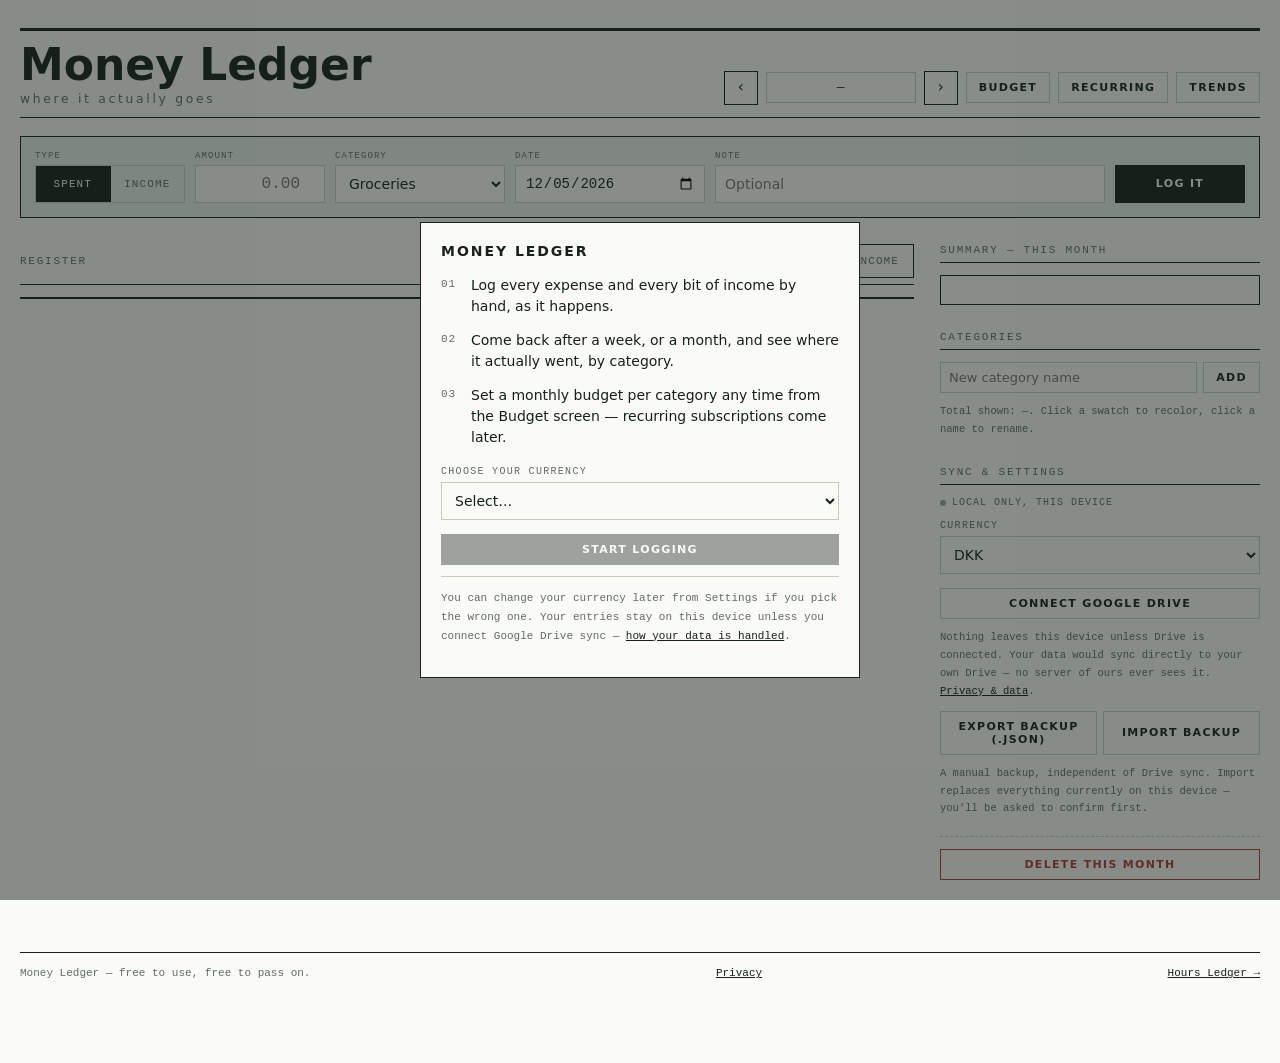
<file: index.html>
<!doctype html>
<html lang="en">
<head>
<meta charset="utf-8">
<meta name="viewport" content="width=device-width, initial-scale=1">
<title>Money Ledger</title>
<link rel="stylesheet" href="style.css?v=20261010a">
</head>
<body>

<div class="wrap">

  <header class="masthead">
    <h1 class="wordmark"><button type="button" id="homeLink" class="wordmark-btn">Money Ledger<span>where it actually goes</span></button></h1>
    <div class="monthnav">
      <button type="button" id="prevMonth" class="stepper">‹</button>
      <div id="monthLabel" class="monthlabel">—</div>
      <button type="button" id="nextMonth" class="stepper">›</button>
      <div class="screennav">
        <button type="button" id="budgetToggle" class="ghost">Budget</button>
        <button type="button" id="recurringToggle" class="ghost">Recurring</button>
        <button type="button" id="trendsToggle" class="ghost">Trends</button>
      </div>
    </div>
  </header>

  <section class="quickadd" id="quickadd">
    <form id="quickaddForm" class="quickadd-row" novalidate>
      <div class="qa-field qa-type">
        <label>Type</label>
        <div class="dirtoggle">
          <button type="button" data-dir="expense" aria-pressed="true">Spent</button>
          <button type="button" data-dir="income" aria-pressed="false">Income</button>
        </div>
      </div>
      <div class="qa-field qa-amount">
        <label for="qaAmount">Amount</label>
        <input type="number" id="qaAmount" inputmode="decimal" step="1" min="0" placeholder="0.00" required>
      </div>
      <div class="qa-field qa-cat">
        <label for="qaCategory">Category</label>
        <select id="qaCategory"></select>
      </div>
      <div class="qa-field qa-date">
        <label for="qaDate">Date</label>
        <div class="qa-date-row">
          <input type="date" id="qaDate" required>
          <button type="button" id="qaToday" class="ghost qa-today" hidden>Today</button>
        </div>
      </div>
      <div class="qa-field qa-note">
        <label for="qaNote">Note</label>
        <input type="text" id="qaNote" placeholder="Optional">
      </div>
      <div class="qa-field qa-submitwrap">
        <label>&nbsp;</label>
        <button type="submit" class="solid qa-submit">Log it</button>
      </div>
    </form>
  </section>

  <section class="budgetview" id="budgetView" hidden>
    <div class="panel-label">
      <span>Budget — <span id="budgetMonthLabel">—</span></span>
      <button type="button" id="budgetBack" class="ghost">← Back to register</button>
    </div>

    <div class="budgetcircles">
      <div class="bcircle bcircle-income">
        <div class="bcircle-ring" id="bcIncomeRing">
          <svg viewBox="0 0 120 120" aria-hidden="true">
            <circle class="bcring-track" cx="60" cy="60" r="52"></circle>
            <circle class="bcring-arc" id="bcIncomeArc" cx="60" cy="60" r="52" transform="rotate(-90 60 60)"></circle>
          </svg>
          <div class="bcircle-num" id="bcIncome">—</div>
        </div>
        <div class="bcircle-caprow">
          <span class="bcircle-caption">Income</span>
          <button type="button" class="bc-sw" id="bcIncomeSw" title="Change ring color"></button>
        </div>
        <div class="picker" id="bcIncomePicker" hidden>
          <div class="presets"></div>
          <input type="range" class="hue" min="0" max="1000">
          <span class="pickhint">Drag to pick a color</span>
          <button type="button" class="bc-reset">Use default</button>
        </div>
      </div>
      <div class="bcircle bcircle-net">
        <div class="bcircle-ring" id="bcNetRing">
          <svg viewBox="0 0 168 168" aria-hidden="true">
            <circle class="bcring-track" cx="84" cy="84" r="76"></circle>
            <circle class="bcring-arc" id="bcNetArc" cx="84" cy="84" r="76" transform="rotate(-90 84 84)"></circle>
          </svg>
          <div class="bcircle-num" id="bcNet">—</div>
        </div>
        <div class="bcircle-caprow">
          <span class="bcircle-caption">Net</span>
          <button type="button" class="bc-sw" id="bcNetSw" title="Change ring color"></button>
        </div>
        <div class="picker" id="bcNetPicker" hidden>
          <div class="presets"></div>
          <input type="range" class="hue" min="0" max="1000">
          <span class="pickhint">Drag to pick a color</span>
          <button type="button" class="bc-reset">Use default</button>
        </div>
      </div>
      <div class="bcircle bcircle-expenses">
        <div class="bcircle-ring" id="bcExpensesRing">
          <svg viewBox="0 0 120 120" aria-hidden="true">
            <circle class="bcring-track" cx="60" cy="60" r="52"></circle>
            <circle class="bcring-arc" id="bcExpensesArc" cx="60" cy="60" r="52" transform="rotate(-90 60 60)"></circle>
          </svg>
          <div class="bcircle-num" id="bcExpenses">—</div>
        </div>
        <div class="bcircle-caprow">
          <span class="bcircle-caption">Expenses</span>
          <button type="button" class="bc-sw" id="bcExpensesSw" title="Change ring color"></button>
        </div>
        <div class="bcircle-capsub" id="bcExpensesCapSub"></div>
        <div class="picker" id="bcExpensesPicker" hidden>
          <div class="presets"></div>
          <input type="range" class="hue" min="0" max="1000">
          <span class="pickhint">Drag to pick a color</span>
          <button type="button" class="bc-reset">Use default</button>
        </div>
      </div>
    </div>

    <div class="panel-label"><span>Category budgets</span></div>
    <div id="budgetCatList" class="budgetcatlist"></div>
  </section>

  <section class="recurringview" id="recurringView" hidden>
    <div class="panel-label">
      <span>Recurring</span>
      <button type="button" id="recurringBack" class="ghost">← Back to register</button>
    </div>

    <div class="summary" id="recurringSummaryBox"></div>

    <section class="quickadd">
      <form id="addRecurringForm" class="quickadd-row" novalidate>
        <div class="qa-field qa-type">
          <label>Type</label>
          <div class="dirtoggle" id="recurringDirToggle">
            <button type="button" data-dir="expense" aria-pressed="true">Spent</button>
            <button type="button" data-dir="income" aria-pressed="false">Income</button>
          </div>
        </div>
        <div class="qa-field qa-name">
          <label for="newRecName">Name</label>
          <input type="text" id="newRecName" placeholder="e.g. Spotify, Salary">
        </div>
        <div class="qa-field qa-amount">
          <label for="newRecAmount">Amount</label>
          <input type="number" id="newRecAmount" inputmode="decimal" step="1" min="0" placeholder="0.00">
        </div>
        <div class="qa-field qa-cat">
          <label for="newRecCategory">Category</label>
          <select id="newRecCategory"></select>
        </div>
        <div class="qa-field qa-day">
          <label for="newRecDay">Day</label>
          <select id="newRecDay"></select>
        </div>
        <div class="qa-field qa-startmonth">
          <label for="newRecStartMonth">Starts</label>
          <select id="newRecStartMonth"></select>
        </div>
        <div class="qa-field qa-submitwrap">
          <label>&nbsp;</label>
          <button type="submit" class="solid qa-submit">Add</button>
        </div>
      </form>
    </section>

    <div class="panel-label recurring-items-label"><span>Recurring items</span></div>
    <div id="recurringFilter" class="catfilter" hidden></div>
    <div id="recurringList" class="register"></div>
    <div class="hint">Auto-inserted as a real entry into the register on its day each month — editing or deleting a recurring item never changes entries already logged from it.</div>
  </section>

  <section class="trendsview" id="trendsView" hidden>
    <div class="panel-label">
      <span>Trends</span>
      <button type="button" id="trendsBack" class="ghost">← Back to register</button>
    </div>

    <section class="quickadd">
      <div class="quickadd-row">
        <div class="qa-field qa-type">
          <label>Type</label>
          <div class="dirtoggle" id="trendsDirToggle">
            <button type="button" data-dir="expense" aria-pressed="true">Spent</button>
            <button type="button" data-dir="income" aria-pressed="false">Income</button>
          </div>
        </div>
        <div class="qa-field qa-cat">
          <label for="trendsCategory">Category</label>
          <select id="trendsCategory"></select>
        </div>
      </div>
    </section>

    <div class="panel-label trends-items-label"><span>Month by month</span></div>
    <div id="trendsList" class="register trends-list"></div>
    <div class="hint">Up to the last 6 months, ending this month and never starting before your first entry. The current month is still in progress, so a shorter bar there is not a drop.</div>
  </section>

  <div class="cols" id="mainCols">
    <main>
      <div class="panel-label">
        <span>Register</span>
        <span id="viewDirToggle" class="dirtoggle" style="font-size:9px">
          <button type="button" data-dir="expense" aria-pressed="true">Spent</button>
          <button type="button" data-dir="income" aria-pressed="false">Income</button>
        </span>
      </div>
      <div id="registerFilter" class="catfilter" hidden></div>
      <div id="register" class="register"></div>
    </main>

    <section class="summarysec">
      <div class="panel-label"><span>Summary — this month</span></div>
      <div class="summary" id="summaryBox"></div>
    </section>

    <aside class="rail">
      <section>
        <div class="panel-label">
          <span>Categories</span>
        </div>
        <div id="catList"></div>
        <form id="addCatForm" class="addcat">
          <input type="text" id="newCatName" placeholder="New category name">
          <button type="submit" class="ghost">Add</button>
        </form>
        <div class="hint">Total shown: <span id="catCount">—</span>. Click a swatch to recolor, click a name to rename.</div>
      </section>

      <section>
        <div class="panel-label"><span>Sync &amp; settings</span></div>
        <div class="status off" id="syncStatus"><i></i><span class="label">Local only, this device</span></div>
        <div class="field" style="margin-top:12px">
          <label for="currencySelect">Currency</label>
          <select id="currencySelect"></select>
        </div>
        <div class="tools">
          <button type="button" id="driveConnectBtn" class="ghost">Connect Google Drive</button>
        </div>
        <div class="hint">Nothing leaves this device unless Drive is connected. Your data would sync directly to your own Drive — no server of ours ever sees it. <a href="privacy.html">Privacy &amp; data</a>.</div>
        <div class="tools" style="margin-top:10px">
          <button type="button" id="exportBtn" class="ghost">Export backup (.json)</button>
          <button type="button" id="importBtn" class="ghost">Import backup</button>
          <input type="file" id="importFile" accept="application/json" hidden>
        </div>
        <div class="hint">A manual backup, independent of Drive sync. Import replaces everything currently on this device — you'll be asked to confirm first.</div>
        <div class="dangerzone">
          <button type="button" id="clearDataBtn" class="danger">Delete this month</button>
        </div>
      </section>
    </aside>
  </div>

  <footer class="colophon">
    <span>Money Ledger — free to use, free to pass on.</span>
    <a href="privacy.html">Privacy</a>
    <a href="https://groundwork-tools.github.io/Hours-Ledger">Hours Ledger →</a>
  </footer>
</div>

<button type="button" id="fab" class="fab">+ Log</button>

<div class="toast" id="toast"><span class="msg"></span><button type="button" id="toastUndo" hidden>Undo</button></div>

<!-- first-launch intro -->
<div class="scrim" id="introScrim">
  <div class="sheet">
    <h2>Money Ledger</h2>
    <ol class="intro-steps">
      <li>Log every expense and every bit of income by hand, as it happens.</li>
      <li>Come back after a week, or a month, and see where it actually went, by category.</li>
      <li>Set a monthly budget per category any time from the Budget screen — recurring subscriptions come later.</li>
    </ol>
    <div class="field">
      <label for="introCurrency">Choose your currency</label>
      <select id="introCurrency"><option value="">Select…</option></select>
    </div>
    <button type="button" id="introStart" class="solid" style="width:100%" disabled>Start logging</button>
    <p class="intro-note">You can change your currency later from Settings if you pick the wrong one. Your entries stay on this device unless you connect Google Drive sync — <a href="privacy.html">how your data is handled</a>.</p>
  </div>
</div>

<!-- edit entry sheet -->
<div class="scrim" id="editScrim">
  <div class="sheet">
    <h2>Edit entry</h2>
    <form id="editForm" novalidate>
      <div class="field">
        <div class="dirtoggle" style="width:100%;display:flex">
          <button type="button" data-dir="expense" aria-pressed="true" style="flex:1">Spent</button>
          <button type="button" data-dir="income" aria-pressed="false" style="flex:1">Income</button>
        </div>
      </div>
      <div class="two">
        <div class="field">
          <label for="editAmount">Amount</label>
          <input type="number" id="editAmount" step="1" min="0" required>
        </div>
        <div class="field">
          <label for="editDate">Date</label>
          <input type="date" id="editDate" required>
        </div>
      </div>
      <div class="field">
        <label for="editCategory">Category</label>
        <select id="editCategory"></select>
      </div>
      <div class="field">
        <label for="editNote">Note</label>
        <input type="text" id="editNote">
      </div>
      <div class="sheet-actions">
        <button type="button" id="editCancel" class="ghost">Cancel</button>
        <button type="submit" class="solid">Save</button>
      </div>
      <div class="sheet-actions">
        <button type="button" id="editDelete" class="linkbtn">Delete this entry</button>
      </div>
    </form>
  </div>
</div>

<!-- edit recurring item sheet -->
<div class="scrim" id="editRecurringScrim">
  <div class="sheet">
    <h2>Edit recurring item</h2>
    <form id="editRecurringForm" novalidate>
      <div class="field">
        <div class="dirtoggle" style="width:100%;display:flex">
          <button type="button" data-dir="expense" aria-pressed="true" style="flex:1">Spent</button>
          <button type="button" data-dir="income" aria-pressed="false" style="flex:1">Income</button>
        </div>
      </div>
      <div class="field">
        <label for="editRecName">Name</label>
        <input type="text" id="editRecName" required>
      </div>
      <div class="two">
        <div class="field">
          <label for="editRecAmount">Amount</label>
          <input type="number" id="editRecAmount" step="1" min="0" required>
        </div>
        <div class="field">
          <label for="editRecDay">Day</label>
          <select id="editRecDay"></select>
        </div>
      </div>
      <div class="two">
        <div class="field">
          <label for="editRecCategory">Category</label>
          <select id="editRecCategory"></select>
        </div>
        <div class="field">
          <label for="editRecStartMonth">Starts</label>
          <select id="editRecStartMonth"></select>
        </div>
      </div>
      <div class="sheet-actions">
        <button type="button" id="editRecCancel" class="ghost">Cancel</button>
        <button type="submit" class="solid">Save</button>
      </div>
      <div class="sheet-actions">
        <button type="button" id="editRecPauseToggle" class="linkbtn">Pause this recurring item</button>
      </div>
      <div class="sheet-actions">
        <button type="button" id="editRecDelete" class="linkbtn">Delete this recurring item</button>
      </div>
    </form>
  </div>
</div>

<script src="https://accounts.google.com/gsi/client"></script>
<script src="app.js?v=20261010a"></script>
</body>
</html>
</file>
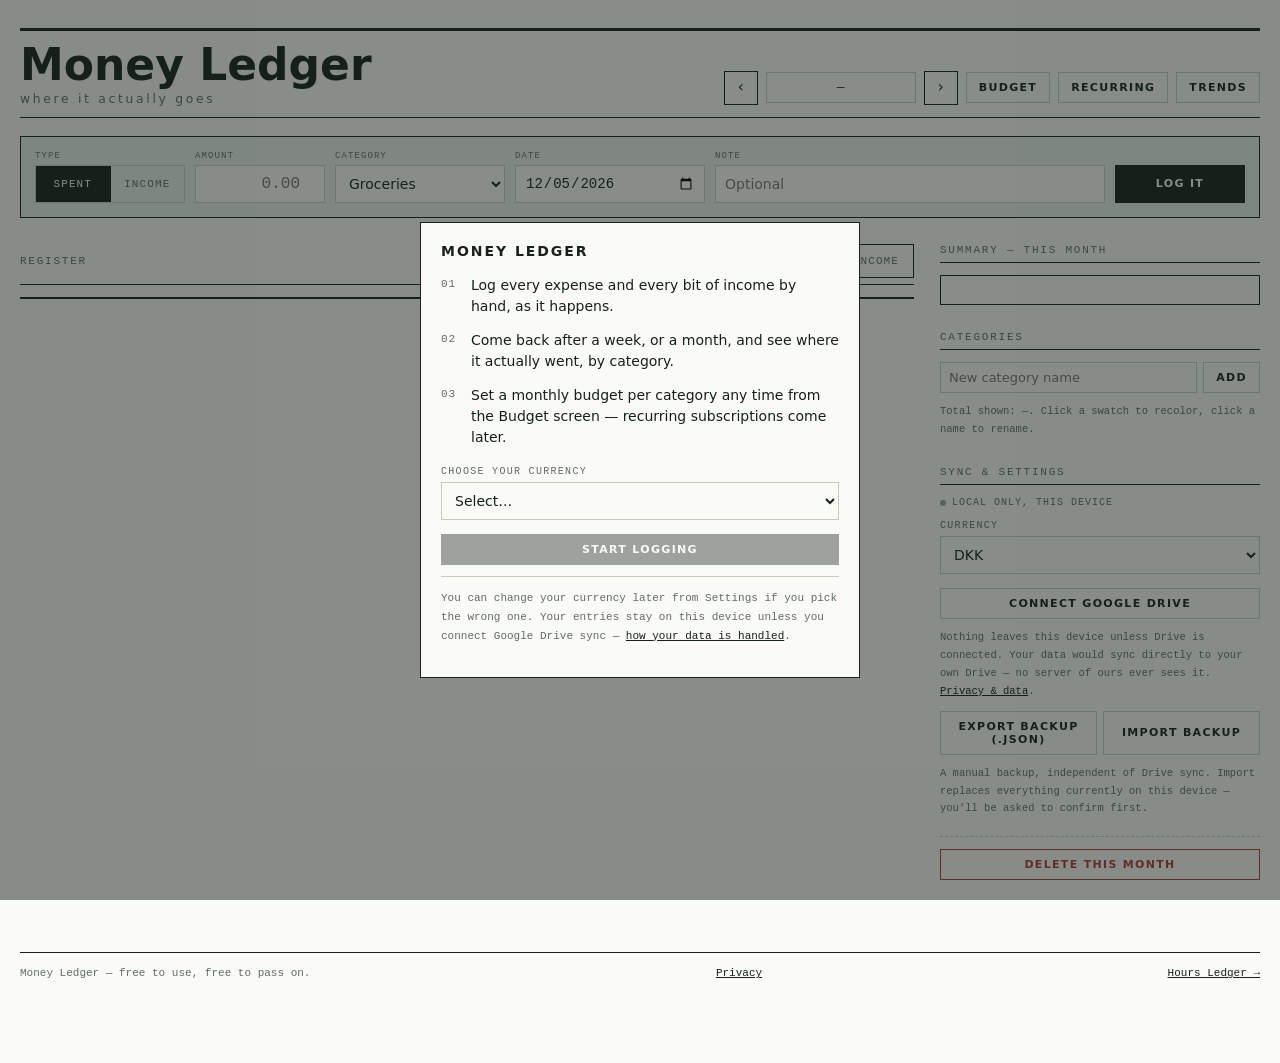
<file: money-ledger-quota-frame.html>
<!DOCTYPE html>
<html lang="en"><head><meta charset="utf-8"><title>quota frame</title></head>
<body>
<!-- Test support for money-ledger-selftest.html; never linked from the app. Open as
     money-ledger-quota-frame.html?mltest=1. Installs a localStorage whose setItem throws
     QuotaExceededError once the origin would exceed a budget, BEFORE the real index.html is
     written over this document (document.open keeps this URL, so location.search still carries
     mltest=1, and the Storage override survives: same window). Budget lives in
     window.__quota = {on, limit}, counted in characters (key + value); a write that does not
     grow the total is allowed. The opener seeds it through window.parent.__quotaSeed. -->
<script>
(function(){
  var seed=window.parent&&window.parent.__quotaSeed;
  window.__quota={on:!!(seed&&seed.on),limit:seed?seed.limit:0};
  var real=Storage.prototype.setItem;
  function used(){
    var n=0;
    for(var i=0;i<localStorage.length;i++){ var k=localStorage.key(i); n+=k.length+localStorage.getItem(k).length; }
    return n;
  }
  window.__quotaUsed=used;
  window.__quotaThrows=0;
  Storage.prototype.setItem=function(k,v){
    if(window.__quota.on&&this===window.localStorage){
      var old=this.getItem(k);
      var after=used()-(old===null?0:String(k).length+old.length)+String(k).length+String(v).length;
      if(after>window.__quota.limit){ window.__quotaThrows++; throw new DOMException("The quota has been exceeded.","QuotaExceededError"); }
    }
    return real.apply(this,arguments);
  };
  fetch("index.html?cb="+Date.now()).then(function(r){ return r.text(); }).then(function(html){
    document.open(); document.write(html); document.close();
  });
})();
</script>
</body></html>
</file>
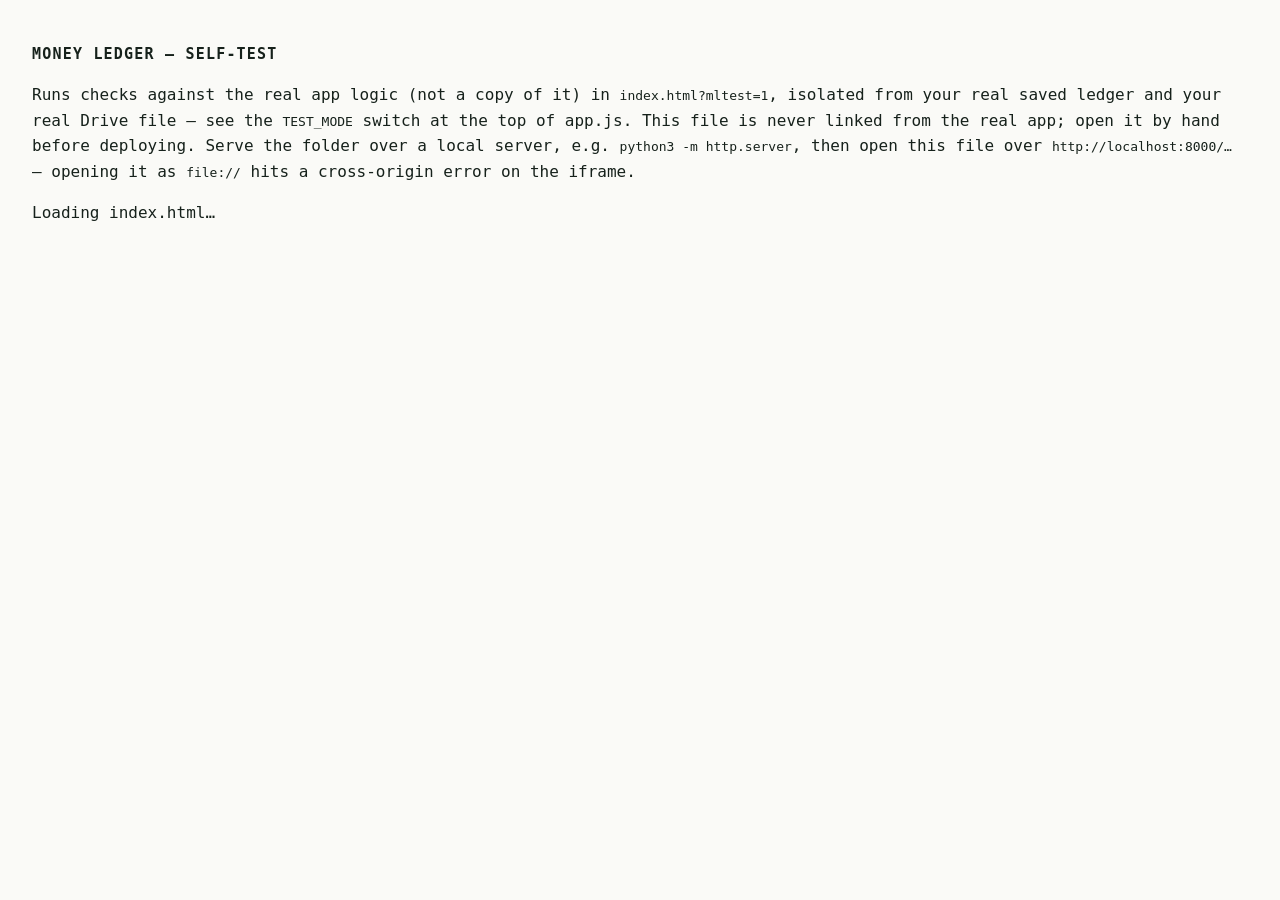
<file: money-ledger-selftest.html>
<!DOCTYPE html>
<html lang="en">
<head>
<meta charset="utf-8">
<title>Money Ledger — self-test</title>
<style>
  body{font-family:ui-monospace,"SF Mono",Menlo,monospace;background:#FAFAF7;color:#16211B;padding:24px;line-height:1.6}
  h1{font-size:15px;text-transform:uppercase;letter-spacing:.08em}
  .pass{color:#2F6B4F}
  .fail{color:#B23A2F;font-weight:700}
  .row{padding:2px 0}
  #summary{margin-top:16px;padding-top:12px;border-top:1px solid #C2CDC1;font-weight:700}
  iframe{display:none}
</style>
</head>
<body>
<h1>Money Ledger — self-test</h1>
<p>Runs checks against the real app logic (not a copy of it) in
<code>index.html?mltest=1</code>, isolated from your real saved ledger and your
real Drive file — see the <code>TEST_MODE</code> switch at the top of app.js.
This file is never linked from the real app; open it by hand before deploying.
Serve the folder over a local server, e.g. <code>python3 -m http.server</code>,
then open this file over <code>http://localhost:8000/…</code> — opening it as
<code>file://</code> hits a cross-origin error on the iframe.</p>
<div id="out">Loading index.html…</div>

<iframe id="sandbox"></iframe>

<script>
(function(){
"use strict";
// Cache-busted so a hard reload of this file can never silently test a
// stale cached copy of index.html/app.js from earlier browsing in the
// same tab — bit the workflow twice in one session before this was added.
document.getElementById("sandbox").src = "index.html?mltest=1&cb=" + Date.now();
var out=document.getElementById("out");

function report(results,error){
  if(error){
    out.innerHTML='<p class="fail">Could not run tests: '+error+'</p>'+
      '<p>If this is a cross-origin error, you\'re probably opening this file '+
      'directly as <code>file://</code>. Serve the folder over a local server instead.</p>';
    return;
  }
  var failing=results.filter(function(r){ return !r.pass; }).length;
  out.innerHTML=results.map(function(r){
    return '<div class="row"><span class="'+(r.pass?"pass":"fail")+'">'+(r.pass?"PASS":"FAIL")+'</span>  '+r.name+'</div>';
  }).join("")+'<div id="summary">'+failing+' failing / '+results.length+' total</div>';
}

document.getElementById("sandbox").addEventListener("load",function(){
  var hook=this.contentWindow.__ML_TEST__;
  if(!hook){ report(null,"index.html?mltest=1 didn't expose __ML_TEST__ — is TEST_MODE wired up?"); return; }
  runTests(hook,this.contentDocument).then(function(results){ report(results); }).catch(function(e){ report(null,e); });
});

/* rec(overrides) builds one plausible Entry-shaped record for direct
   mergeRecords() calls, so each test only has to spell out the fields it
   actually cares about. */
function rec(overrides){
  return Object.assign({
    id:"r1", date:"2026-08-01", amountMinor:1000, direction:"expense",
    categoryId:"cat1", note:"", recurringId:null,
    updatedAt:"2026-08-01T10:00:00.000Z", updatedBy:"device-A",
    deleted:false, deletedAt:null,
  },overrides);
}

/* Simulating two devices in one iframe: there's only one `state` in the
   app, so "switching device" means snapshotting the current state under
   its device id and restoring a previous snapshot (or starting fresh) when
   switching to another one. Real functions still do all the actual work —
   this just swaps which device's data they're currently operating on. */
function makeDeviceSwitcher(H){
  var snapshots={};
  return function useDevice(id){
    if(snapshots[id]) H.setState(JSON.parse(JSON.stringify(snapshots[id])));
    else H.resetState();
    H.setDeviceId(id);
    return {
      save:function(){ snapshots[id]=JSON.parse(JSON.stringify(H.getState())); },
    };
  };
}

async function runTests(H,d){
  var results=[];
  function assert(name,cond){ results.push({name:name,pass:!!cond}); }
  var EF=H.ENTRY_CONTENT_FIELDS, CF=H.CATEGORY_CONTENT_FIELDS;

  /* ============ mergeRecords: the algorithm, called directly ============
     These call the real mergeRecords function with crafted record pairs —
     same standing as Hours Ledger's direct calls to weekTotals/dayGaps:
     the real function, not a reimplementation, exercised at the unit level
     because these are exactly the cases where the algorithm's *decision*
     matters, independent of how the app happens to sequence its calls. */

  /* 1. record only on local / only on remote */
  (function(){
    var onlyLocal=H.mergeRecords([rec()],[],EF);
    assert("a record present only locally is kept",
      onlyLocal.merged.length===1 && onlyLocal.merged[0].id==="r1" && onlyLocal.adoptedFromRemote===0);
    var onlyRemote=H.mergeRecords([],[rec()],EF);
    assert("a record present only remotely is adopted",
      onlyRemote.merged.length===1 && onlyRemote.adoptedFromRemote===1);
  })();

  /* 2. same record edited both sides, newest survives. `superseded`
     specifically means "this call's local side lost" — so it must only
     increment when local is the older edit, not whenever there's a
     conflict at all. */
  (function(){
    var localOlder=rec({amountMinor:1000,updatedAt:"2026-08-01T10:00:00.000Z",updatedBy:"device-A"});
    var remoteNewer=rec({amountMinor:2000,updatedAt:"2026-08-01T10:00:10.000Z",updatedBy:"device-B"});
    var r=H.mergeRecords([localOlder],[remoteNewer],EF);
    assert("the newer of two genuinely conflicting cross-device edits wins",
      r.merged.length===1 && r.merged[0].amountMinor===2000);
    assert("this call's local side losing is counted as superseded", r.superseded===1);

    var localNewer=rec({amountMinor:3000,updatedAt:"2026-08-01T10:00:20.000Z",updatedBy:"device-A"});
    var remoteOlder=rec({amountMinor:4000,updatedAt:"2026-08-01T10:00:00.000Z",updatedBy:"device-B"});
    var r2=H.mergeRecords([localNewer],[remoteOlder],EF);
    assert("when local's own edit wins, nothing is counted as superseded",
      r2.merged[0].amountMinor===3000 && r2.superseded===0);
  })();

  /* 3. deleted one side, edited the other (decisive gap, real cross-device) */
  (function(){
    var deleted=rec({deleted:true,deletedAt:"2026-08-01T10:00:20.000Z",updatedAt:"2026-08-01T10:00:20.000Z",updatedBy:"device-A"});
    var edited=rec({amountMinor:5000,updatedAt:"2026-08-01T10:00:00.000Z",updatedBy:"device-B"});
    var r=H.mergeRecords([deleted],[edited],EF);
    assert("a decisively later delete wins over an older edit",
      r.merged.length===1 && r.merged[0].deleted===true);
    var edited2=rec({amountMinor:5000,updatedAt:"2026-08-01T10:00:20.000Z",updatedBy:"device-B"});
    var deleted2=rec({deleted:true,deletedAt:"2026-08-01T10:00:00.000Z",updatedAt:"2026-08-01T10:00:00.000Z",updatedBy:"device-A"});
    var r2=H.mergeRecords([edited2],[deleted2],EF);
    assert("a decisively later edit resurrects an older delete",
      r2.merged[0].deleted===false);
  })();

  /* 4. deleted one side, untouched the other */
  (function(){
    var original=rec({updatedAt:"2026-08-01T09:00:00.000Z",updatedBy:"device-A"});
    var deleted=Object.assign({},original,{deleted:true,deletedAt:"2026-08-01T10:00:00.000Z",updatedAt:"2026-08-01T10:00:00.000Z",updatedBy:"device-A"});
    var r=H.mergeRecords([deleted],[original],EF);
    assert("deleting a record the other side never independently touched removes it",
      r.merged.length===1 && r.merged[0].deleted===true);
  })();

  /* 5. identical timestamps */
  (function(){
    var ts="2026-08-01T10:00:00.000Z";
    var local=rec({amountMinor:1000,updatedAt:ts,updatedBy:"device-A"});
    var remote=rec({amountMinor:2000,updatedAt:ts,updatedBy:"device-B"});
    var r=H.mergeRecords([local],[remote],EF);
    assert("identical timestamps still resolve to exactly one deterministic winner",
      r.merged.length===1 && (r.merged[0].amountMinor===1000||r.merged[0].amountMinor===2000));
  })();

  /* 6. clock skew, remote slightly ahead (beyond the ambiguity window) */
  (function(){
    var local=rec({amountMinor:1000,updatedAt:"2026-08-01T10:00:00.000Z",updatedBy:"device-A"});
    var remote=rec({amountMinor:2000,updatedAt:"2026-08-01T10:00:11.000Z",updatedBy:"device-B"}); // 11s ahead
    var r=H.mergeRecords([local],[remote],EF);
    assert("remote clearly ahead in time (past the ambiguity window) wins outright",
      r.merged[0].amountMinor===2000);
  })();

  /* 7. tie within the 5-second window keeps the live version, never the delete */
  (function(){
    var deleted=rec({deleted:true,deletedAt:"2026-08-01T10:00:03.000Z",updatedAt:"2026-08-01T10:00:03.000Z",updatedBy:"device-A"});
    var live=rec({amountMinor:1000,updatedAt:"2026-08-01T10:00:00.000Z",updatedBy:"device-B"}); // 3s apart — inside AMBIGUOUS_WINDOW_MS
    var r=H.mergeRecords([deleted],[live],EF);
    assert("a delete within the ambiguous window never beats a live cross-device edit",
      r.merged.length===1 && r.merged[0].deleted===false);
  })();

  /* 8. a delete on one device while the other has been closed for days */
  (function(){
    var staleAlive=rec({updatedAt:"2026-07-30T10:00:00.000Z",updatedBy:"device-A"}); // phone's 2-day-old view
    var freshDelete=rec({deleted:true,deletedAt:"2026-08-01T10:00:00.000Z",updatedAt:"2026-08-01T10:00:00.000Z",updatedBy:"device-A"}); // laptop's delete
    var r=H.mergeRecords([staleAlive],[freshDelete],EF); // phone syncing against Drive, which already holds the delete
    assert("a delete from days ago reaches a device that's been closed since before it happened",
      r.merged[0].deleted===true);
  })();

  /* 9. empty state on one side */
  (function(){
    var bothEmpty=H.mergeRecords([],[],EF);
    assert("both sides empty merges to nothing, no error", bothEmpty.merged.length===0);
    var oneEmpty=H.mergeRecords([rec({id:"a"}),rec({id:"b"})],[],EF);
    assert("all-local vs. empty-remote keeps everything, adopts nothing",
      oneEmpty.merged.length===2 && oneEmpty.adoptedFromRemote===0);
  })();

  /* 10. seed categories get fixed ids so fresh installs don't duplicate */
  (function(){
    H.resetState(); H.setDeviceId("device-A");
    var seedsA=JSON.parse(JSON.stringify(H.getState().categories));
    H.resetState(); H.setDeviceId("device-B");
    var seedsB=JSON.parse(JSON.stringify(H.getState().categories));
    var idsA=seedsA.map(function(c){return c.id;}).sort();
    var idsB=seedsB.map(function(c){return c.id;}).sort();
    assert("two freshly-seeded devices use identical category ids",
      JSON.stringify(idsA)===JSON.stringify(idsB) && idsA.length===H.SEED_CATEGORIES.length);
    var merged=H.mergeRecords(seedsA,seedsB,CF);
    assert("merging two fresh devices' seed categories produces no duplicates",
      merged.merged.length===H.SEED_CATEGORIES.length);
  })();

  /* ============ full sequences through the real sync path ============
     mergeRecords alone couldn't have caught tonight's actual bugs — the
     ambiguity-window bug only showed up in how the app called merge in
     sequence on one device. These drive createEntry/editEntry/deleteEntry
     and the real syncNow() against the in-memory fake Drive, simulating
     two devices by snapshotting/restoring state between them. */

  var useDevice=makeDeviceSwitcher(H);
  H.resetFakeDrive();

  /* 11. regression: silent push overwrite — device B syncing must never
     silently erase device A's entry that B never saw (2026-08-03) */
  await (async function(){
    var a=useDevice("push-overwrite-A");
    var cat=H.getState().categories[0].id;
    H.createEntry({date:"2026-08-01",amountMinor:100,direction:"expense",categoryId:cat,note:"A1"});
    var fileId=await H.resolveDriveFileId();
    H.testConnectDrive(fileId);
    await H.syncNow(false);
    a.save();

    var b=useDevice("push-overwrite-B");
    var fid=await H.resolveDriveFileId();
    H.testConnectDrive(fid);
    await H.syncNow(false); // adopts A1
    b.save();

    useDevice("push-overwrite-A");
    H.createEntry({date:"2026-08-01",amountMinor:200,direction:"expense",categoryId:cat,note:"A2"});
    await H.syncNow(false); // Drive now has A1+A2
    a.save();

    useDevice("push-overwrite-B");
    H.createEntry({date:"2026-08-01",amountMinor:300,direction:"expense",categoryId:cat,note:"B1"});
    await H.syncNow(false); // the critical moment: B pushes without ever having seen A2

    var driveContent=JSON.parse(H.getFakeDrive()[fileId].content);
    var live=driveContent.entries.filter(function(e){return !e.deleted;});
    assert("device B syncing never silently erases device A's entry B hasn't seen",
      live.length===3 && live.some(function(e){return e.note==="A2";}));
  })();

  /* 12. regression: pull overwrite — syncing must merge divergent Drive
     content, never replace this device's own unpushed work (2026-08-03) */
  await (async function(){
    useDevice("pull-overwrite-A");
    var cat=H.getState().categories[0].id;
    var fileId=await H.resolveDriveFileId();
    H.testConnectDrive(fileId);
    H.createEntry({date:"2026-08-01",amountMinor:100,direction:"expense",categoryId:cat,note:"Existing"});
    await H.syncNow(false);
    H.createEntry({date:"2026-08-01",amountMinor:200,direction:"expense",categoryId:cat,note:"Unpushed"});
    await H.syncNow(false); // pulling Drive's own echo of "Existing" must not cost "Unpushed"
    var live=H.getState().entries.filter(function(e){return !e.deleted;});
    assert("pulling from Drive never discards this device's own recent entry",
      live.some(function(e){return e.note==="Existing";}) && live.some(function(e){return e.note==="Unpushed";}));
  })();

  /* 13. regression: undelete — a quick delete-then-sync on ONE device must
     stick, not get reverted by the ambiguity window meant for cross-device
     clock skew (2026-08-03/04) */
  await (async function(){
    useDevice("undelete-A");
    var cat=H.getState().categories[0].id;
    var fileId=await H.resolveDriveFileId();
    H.testConnectDrive(fileId);
    var e=H.createEntry({date:"2026-08-01",amountMinor:100,direction:"expense",categoryId:cat,note:"ToDelete"});
    await H.syncNow(false); // pushed, alive on Drive
    H.deleteEntry(e.id); // deleted moments later, same device, real clock — well inside 5s in practice
    await H.syncNow(false);
    var live=H.getState().entries.filter(function(x){return !x.deleted;});
    assert("a quick delete-then-sync on the same device stays deleted",
      !live.some(function(x){return x.id===e.id;}));
  })();

  /* 14. regression: edit creates a duplicate instead of updating in place
     (2026-08-03/04) */
  await (async function(){
    useDevice("edit-dup-A");
    var cat=H.getState().categories[0].id;
    var fileId=await H.resolveDriveFileId();
    H.testConnectDrive(fileId);
    var e=H.createEntry({date:"2026-08-01",amountMinor:100,direction:"expense",categoryId:cat,note:"Edit me"});
    await H.syncNow(false);
    H.editEntry(e.id,{direction:"expense",amountMinor:222,categoryId:cat,date:"2026-08-01",note:"Edit me"});
    await H.syncNow(false);
    var live=H.getState().entries.filter(function(x){return !x.deleted;});
    assert("editing then syncing updates the entry in place, never duplicates it",
      live.length===1 && live[0].amountMinor===222);
  })();

  /* 15. regression: seed categories duplicating on fresh installs
     (2026-08-03/04) */
  await (async function(){
    var a=useDevice("cat-dup-A");
    var fileId=await H.resolveDriveFileId();
    H.testConnectDrive(fileId);
    await H.syncNow(false);
    a.save();

    useDevice("cat-dup-B");
    var fid=await H.resolveDriveFileId();
    H.testConnectDrive(fid);
    await H.syncNow(false);
    var live=H.getState().categories.filter(function(c){return !c.deleted;});
    assert("two fresh devices connecting don't duplicate seed categories",
      live.length===H.SEED_CATEGORIES.length);
  })();

  /* 16. the full manual repro, end to end: three entries across two
     devices, an edit, a delete, a genuine cross-device conflict, and one
     category each — everything should converge cleanly on both sides */
  await (async function(){
    var a=useDevice("repro-A");
    var cat=H.getState().categories[0].id;
    var fileId=await H.resolveDriveFileId();
    H.testConnectDrive(fileId);
    var r1=H.createEntry({date:"2026-08-01",amountMinor:100,direction:"expense",categoryId:cat,note:"Repro-1"});
    await H.syncNow(false);
    a.save();

    var b=useDevice("repro-B");
    var fid=await H.resolveDriveFileId();
    H.testConnectDrive(fid);
    await H.syncNow(false); // adopts Repro-1
    var r3=H.createEntry({date:"2026-08-01",amountMinor:300,direction:"expense",categoryId:cat,note:"Repro-3"});
    await H.syncNow(false);
    b.save();

    useDevice("repro-A");
    H.createEntry({date:"2026-08-01",amountMinor:200,direction:"expense",categoryId:cat,note:"Repro-2"});
    await H.syncNow(false); // Drive: Repro-1, 2, 3
    a.save();

    useDevice("repro-B");
    await H.syncNow(false); // pulls Repro-2 down
    var liveB=H.getState().entries.filter(function(e){return !e.deleted;});
    assert("all three entries present on device B after the full repro sequence",
      liveB.length===3);

    var catsB=H.getState().categories.filter(function(c){return !c.deleted;});
    assert("exactly one of each seed category, not duplicated across the repro",
      catsB.length===H.SEED_CATEGORIES.length);
  })();

  /* 16b. REGRESSION (2026-08-30): a fresh re-seed must not resurrect a seed
     category another device deleted long ago. Device A deletes seed-transport
     (an old tombstone) and pushes to Drive; device B — empty localStorage,
     so a full re-seed via defaultState() — connects to the same file and
     syncs. seed-transport must stay deleted, on B and back on Drive. Before
     the fix, the re-seed's updatedAt (nowIso()) outranked the months-old
     tombstone, so mergeRecords' delete-vs-live rule picked the live re-seed
     and syncNow pushed that resurrection back to Drive. Fixed by stamping
     seed categories with a fixed ancient updatedAt (SEED_UPDATED_AT). */
  await (async function(){
    var a=useDevice("reseed-A"); a.save();
    var b=useDevice("reseed-B"); b.save(); // both born-snapshots before any Drive write (FAKE_DRIVE-wipe gotcha)

    useDevice("reseed-A");
    // A has been running for a while — age its existing seeds so its
    // delete-today is decisively newer than them, not a clock-skew tie.
    var st0=H.getState();
    st0.categories.forEach(function(c){ c.updatedAt="2024-06-01T00:00:00.000Z"; });
    H.setState(st0);
    var fileId=await H.resolveDriveFileId();
    H.testConnectDrive(fileId);
    H.deleteCategory("seed-transport");
    // The deletion itself happened months ago too (not "just now").
    var st1=H.getState();
    st1.categories.forEach(function(c){
      if(c.id==="seed-transport"){ c.updatedAt="2025-01-15T09:00:00.000Z"; c.deletedAt="2025-01-15T09:00:00.000Z"; }
    });
    H.setState(st1);
    await H.syncNow(false);
    a.save();
    assert("16b setup: seed-transport is a months-old tombstone on Drive",
      JSON.parse(H.getFakeDrive()[fileId].content).categories.find(function(c){return c.id==="seed-transport";}).deleted===true);

    useDevice("reseed-B"); // restores B's born snapshot: a fresh defaultState() seed set
    var fidB=await H.resolveDriveFileId();
    H.testConnectDrive(fidB);
    await H.syncNow(false);

    var bCat=H.getState().categories.find(function(c){return c.id==="seed-transport";});
    assert("a fresh re-seed does NOT resurrect a seed category deleted on another device",
      !!bCat && bCat.deleted===true);
    assert("device B ends up one live seed category short, not the full set",
      H.getState().categories.filter(function(c){return !c.deleted;}).length===H.SEED_CATEGORIES.length-1);
    assert("the deletion is NOT undone on Drive by B's sync",
      JSON.parse(H.getFakeDrive()[fidB].content).categories.find(function(c){return c.id==="seed-transport";}).deleted===true);
  })();

  /* 16c. REGRESSION (2026-08-30): the same resurrection via the OTHER path —
     corrupt (not merely missing) localStorage. loadState()'s catch falls
     back to defaultState() while the device-id key survives, so the re-seed
     carries THIS device's own id and mergeRecords' remoteIsMine short-circuit
     trusts it outright, never consulting the timestamp — the SEED_UPDATED_AT
     fix alone can't stop this. Fixed by regenerating DEVICE_ID whenever
     loadState() falls back: a device that lost its whole ledger is a new
     device. Also asserts the epoch-stamp on the recovered seeds. */
  await (async function(){
    useDevice("corrupt-B"); // fresh seed; device id -> "corrupt-B"
    var st0=H.getState();
    st0.categories.forEach(function(c){ c.updatedAt="2024-07-01T00:00:00.000Z"; });
    H.setState(st0);
    var fileId=await H.resolveDriveFileId();
    H.testConnectDrive(fileId);
    H.deleteCategory("seed-transport"); // deleted BY this device -> updatedBy "corrupt-B"
    var st1=H.getState();
    st1.categories.forEach(function(c){
      if(c.id==="seed-transport"){ c.updatedAt="2025-02-01T09:00:00.000Z"; c.deletedAt="2025-02-01T09:00:00.000Z"; }
    });
    H.setState(st1);
    await H.syncNow(false); // months-old tombstone, authored by "corrupt-B", now on Drive
    assert("16c setup: seed-transport is a months-old tombstone on Drive, authored by this device id",
      (function(){var c=JSON.parse(H.getFakeDrive()[fileId].content).categories.find(function(x){return x.id==="seed-transport";});return c.deleted===true && c.updatedBy==="corrupt-B";})());

    // This device's stored ledger corrupts. loadState() hits its catch.
    H.setDeviceId("corrupt-B");
    var recovered=H.loadStateFrom("{ not valid json ]");
    assert("corrupt-data fallback regenerates the device id (no history => new device)",
      H.getDeviceId()!=="corrupt-B");
    assert("recovered state is a fresh full re-seed with the fixed ancient updatedAt",
      recovered.categories.length===H.SEED_CATEGORIES.length &&
      recovered.categories.every(function(c){return !c.deleted && c.updatedAt===H.SEED_UPDATED_AT;}));

    H.setState(recovered);
    var fid2=await H.resolveDriveFileId();
    H.testConnectDrive(fid2);
    await H.syncNow(false);
    var bCat=H.getState().categories.find(function(c){return c.id==="seed-transport";});
    assert("corrupt-data recovery + sync does NOT resurrect the deleted seed category",
      !!bCat && bCat.deleted===true);
    assert("the deletion stays intact on Drive after the recovered device syncs",
      JSON.parse(H.getFakeDrive()[fid2].content).categories.find(function(c){return c.id==="seed-transport";}).deleted===true);
  })();

  /* ============ money math (2026-08-11 backfill) ============
     Everything above is sync/merge — not one of the original 23 checked
     an amount, a total, a currency string, or a date boundary. Added after
     Sebastian pointed out the suite hadn't grown since the night it was
     built, while every feature since (including Budgets' 25 checks, run
     by hand and never kept) shipped with zero permanent coverage of the
     actual money logic. See CLAUDE.md for the fuller diagnosis of why. */

  function digits(s){ return s.replace(/\D/g,""); }
  function fireChange(el){ el.dispatchEvent(new (d.defaultView.Event)("change")); }
  /* Chrome normalizes a hex colour to rgb(...) when .style.background is
     read back, but leaves an unresolved var(--flag) reference untouched —
     so comparing an element's inline colour against a raw hex string (e.g.
     a category's `color` field) needs both sides pushed through the same
     browser's colour serialization first. Comparing directly against
     "var(--flag)" doesn't need this, since that string round-trips as-is. */
  function computedBg(colorStr){
    var probe=d.createElement("div");
    probe.style.background=colorStr;
    d.body.appendChild(probe);
    var v=d.defaultView.getComputedStyle(probe).backgroundColor;
    probe.remove();
    return v;
  }

  /* 24. parseAmountToMinor: the one place a decimal string becomes integer
     minor units — used by quick-add, edit, and the budget field, so this
     is the single point of truth for "no float drift" instead of three
     separately-trusted call sites. */
  (function(){
    assert("parseAmountToMinor converts a decimal string to integer minor units",
      H.parseAmountToMinor("12.34")===1234);
    assert("parseAmountToMinor treats a whole number as N.00",
      H.parseAmountToMinor("50")===5000);
    assert("parseAmountToMinor rejects zero, negative, empty, and blank input",
      H.parseAmountToMinor("0")===null && H.parseAmountToMinor("-5")===null &&
      H.parseAmountToMinor("")===null && H.parseAmountToMinor("   ")===null);
    assert("parseAmountToMinor rejects non-numeric input",
      H.parseAmountToMinor("abc")===null);
    var total=0;
    for(var i=0;i<10;i++) total+=H.parseAmountToMinor("0.1");
    assert("summing ten parsed 0.10 amounts as integers gives exactly 1.00, no float drift",
      total===100);
  })();

  /* 25. currency formatting: formatMoney (decimals hidden on whole amounts,
     shown on fractional ones) and formatCompact (the budget circles' headline
     figure — no decimals ever, no currency symbol). Digit-stripped so these
     don't overfit to one locale's exact punctuation. */
  (function(){
    var whole=H.formatMoney(425000,"DKK"); // 4,250.00 -> decimals hidden
    var frac=H.formatMoney(419999,"DKK"); // 4,199.99 -> decimals shown
    assert("formatMoney hides decimals on a whole amount",
      digits(whole)==="4250");
    assert("formatMoney keeps decimals on a fractional amount",
      digits(frac)==="419999");
    assert("formatCompact drops decimals even on a fractional amount (headline figure, not a ledger figure)",
      digits(H.formatCompact(270440,"DKK"))==="2704");
    assert("formatCompact rounds to the nearest whole unit rather than truncating",
      digits(H.formatCompact(270460,"DKK"))==="2705");
    assert("formatCompact never includes a currency symbol",
      H.formatCompact(270400,"DKK").toLowerCase().indexOf("kr")===-1);
  })();

  /* 26. currency setting itself */
  (function(){
    H.resetState();
    assert("a fresh install has no currency set — first-launch prompt is required, not a silent default",
      H.getState().settings.currency===null);
    var s=H.getState(); s.settings.currency="USD"; H.setState(s);
    assert("the currency setting persists on state once chosen",
      H.getState().settings.currency==="USD");
  })();

  /* 27. monthTotals: income/expense split + net, shared by the Summary
     panel and the Budget circles (previously computed identically twice). */
  (function(){
    H.resetState(); H.setView(2026,7); // August 2026
    var s=H.getState(); var incCat=s.categories.find(function(c){return c.direction==="income";}).id;
    var expCat=s.categories.find(function(c){return c.direction==="expense";}).id;
    H.createEntry({date:"2026-08-05",amountMinor:500000,direction:"income",categoryId:incCat,note:""});
    H.createEntry({date:"2026-08-10",amountMinor:120000,direction:"expense",categoryId:expCat,note:""});
    H.createEntry({date:"2026-08-20",amountMinor:80000,direction:"expense",categoryId:expCat,note:""});
    var t=H.monthTotals(H.entriesInMonth(2026,7));
    assert("monthTotals sums income separately from expenses",
      t.income===500000 && t.expenses===200000);
    assert("monthTotals computes net as income minus expenses",
      t.net===300000);
  })();
  (function(){
    H.resetState(); H.setView(2026,7);
    var s=H.getState(); var incCat=s.categories.find(function(c){return c.direction==="income";}).id;
    var expCat=s.categories.find(function(c){return c.direction==="expense";}).id;
    H.createEntry({date:"2026-08-01",amountMinor:100000,direction:"income",categoryId:incCat,note:""});
    H.createEntry({date:"2026-08-02",amountMinor:250000,direction:"expense",categoryId:expCat,note:""});
    var t=H.monthTotals(H.entriesInMonth(2026,7));
    assert("monthTotals allows a negative net when expenses exceed income",
      t.net===-150000);
  })();
  (function(){
    H.resetState(); H.setView(2026,7);
    var t=H.monthTotals(H.entriesInMonth(2026,7));
    assert("monthTotals returns all zeros for a month with nothing logged",
      t.income===0 && t.expenses===0 && t.net===0);
  })();

  /* 28. sumByCategory: per-category totals, shared by the category rail
     and the Budget category list (previously built identically twice). */
  (function(){
    H.resetState(); H.setView(2026,7);
    var groceries="seed-groceries", rent="seed-rent";
    H.createEntry({date:"2026-08-01",amountMinor:30000,direction:"expense",categoryId:groceries,note:""});
    H.createEntry({date:"2026-08-05",amountMinor:15000,direction:"expense",categoryId:groceries,note:""});
    H.createEntry({date:"2026-08-10",amountMinor:625000,direction:"expense",categoryId:rent,note:""});
    var totals=H.sumByCategory(H.entriesInMonth(2026,7).filter(function(e){return e.direction==="expense";}));
    assert("sumByCategory adds multiple entries in the same category together",
      totals.get(groceries)===45000);
    assert("sumByCategory keeps different categories' totals separate",
      totals.get(rent)===625000);
    assert("sumByCategory has no entry for a category nothing was logged against",
      !totals.has("seed-dining"));
  })();

  /* 29. income vs. expense classification — named separately from the
     monthTotals tests above because Sebastian asked for this by name as
     its own gap, even though the mechanism is the same `direction` field. */
  (function(){
    H.resetState(); H.setView(2026,7);
    var s=H.getState(); var incCat=s.categories.find(function(c){return c.direction==="income";}).id;
    var expCat=s.categories.find(function(c){return c.direction==="expense";}).id;
    H.createEntry({date:"2026-08-01",amountMinor:100000,direction:"income",categoryId:incCat,note:""});
    H.createEntry({date:"2026-08-01",amountMinor:50000,direction:"expense",categoryId:expCat,note:""});
    var t=H.monthTotals(H.entriesInMonth(2026,7));
    assert("an income-direction entry counts toward income, never expenses",
      t.income===100000);
    assert("an expense-direction entry counts toward expenses, never income",
      t.expenses===50000);
  })();

  /* 30. month boundaries, and what timezones do to them. parseIso builds a
     Date from its literal Y-M-D components (never round-trips through a
     UTC-parsed ISO string) — that's the actual mechanism that prevents the
     classic "an entry logged the 31st shows up on the 1st of next month"
     bug. These test that mechanism directly, plus entriesInMonth's actual
     boundary behavior. */
  (function(){
    H.resetState(); H.setView(2026,7); // August 2026
    var cat="seed-groceries";
    H.createEntry({date:"2026-08-01",amountMinor:100,direction:"expense",categoryId:cat,note:"first"});
    H.createEntry({date:"2026-08-31",amountMinor:100,direction:"expense",categoryId:cat,note:"last"});
    H.createEntry({date:"2026-07-31",amountMinor:100,direction:"expense",categoryId:cat,note:"prevmonth"});
    H.createEntry({date:"2026-09-01",amountMinor:100,direction:"expense",categoryId:cat,note:"nextmonth"});
    var aug=H.entriesInMonth(2026,7);
    assert("an entry dated the 1st of the month lands in that month",
      aug.some(function(e){return e.note==="first";}));
    assert("an entry dated the 31st of the month lands in that month, doesn't spill into the next",
      aug.some(function(e){return e.note==="last";}));
    assert("an entry dated the last day of the PREVIOUS month is excluded",
      !aug.some(function(e){return e.note==="prevmonth";}));
    assert("an entry dated the first day of the NEXT month is excluded",
      !aug.some(function(e){return e.note==="nextmonth";}));
    assert("exactly the two August-dated entries land in August, nothing else leaks in",
      aug.length===2);
  })();
  (function(){
    H.resetState();
    var cat="seed-groceries";
    H.createEntry({date:"2025-12-31",amountMinor:100,direction:"expense",categoryId:cat,note:"nye"});
    H.createEntry({date:"2026-01-01",amountMinor:100,direction:"expense",categoryId:cat,note:"nyd"});
    var dec=H.entriesInMonth(2025,11), jan=H.entriesInMonth(2026,0);
    assert("Dec 31 and Jan 1 land in different years' months, not merged or dropped at the year boundary",
      dec.length===1 && dec[0].note==="nye" && jan.length===1 && jan[0].note==="nyd");
  })();
  (function(){
    var dt=H.parseIso("2026-08-31");
    assert("parseIso builds a date from its literal Y-M-D components",
      dt.getFullYear()===2026 && dt.getMonth()===7 && dt.getDate()===31);
    assert("isoDate(parseIso(x)) round-trips to the same string — no timezone-driven day shift either direction",
      H.isoDate(dt)==="2026-08-31");
  })();

  /* ============ rendering: does the right thing appear at all ============
     Not "does it look good" — that's Sebastian's job with his eyes. Just
     "is the correct value/state actually in the DOM." These read d (the
     iframe's contentDocument), which has been threaded through runTests
     since the file was first written but never once used until now —
     that's the concrete gap: there was no established pattern for a
     render-reading test, so nothing ever became one. */

  /* 31. Summary panel figures */
  (function(){
    H.resetState(); H.setView(2026,7);
    var s=H.getState(); s.settings.currency="DKK"; H.setState(s);
    var incCat=H.getState().categories.find(function(c){return c.direction==="income";}).id;
    var expCat=H.getState().categories.find(function(c){return c.direction==="expense";}).id;
    H.createEntry({date:"2026-08-01",amountMinor:500000,direction:"income",categoryId:incCat,note:""});
    H.createEntry({date:"2026-08-02",amountMinor:200000,direction:"expense",categoryId:expCat,note:""});
    H.renderAll();
    var box=d.getElementById("summaryBox");
    assert("the Summary panel's Income figure matches the real income total",
      digits(box.querySelector(".summary-row.income b").textContent)==="5000");
    assert("the Summary panel's Expenses figure matches the real expense total",
      digits(box.querySelectorAll(".summary-row b")[1].textContent)==="2000");
    assert("the Summary panel's Net figure matches income minus expenses",
      digits(box.querySelector(".summary-row.net b").textContent)==="3000");
    assert("Net renders in the plain style when positive, not the negative style",
      !box.querySelector(".summary-row.net b").classList.contains("neg"));
  })();
  (function(){
    H.resetState(); H.setView(2026,7);
    var s=H.getState(); s.settings.currency="DKK"; H.setState(s);
    var incCat=H.getState().categories.find(function(c){return c.direction==="income";}).id;
    var expCat=H.getState().categories.find(function(c){return c.direction==="expense";}).id;
    H.createEntry({date:"2026-08-01",amountMinor:100000,direction:"income",categoryId:incCat,note:""});
    H.createEntry({date:"2026-08-02",amountMinor:300000,direction:"expense",categoryId:expCat,note:""});
    H.renderAll();
    assert("Net renders in the negative style once expenses exceed income",
      d.getElementById("summaryBox").querySelector(".summary-row.net b").classList.contains("neg"));
  })();

  /* 32. register: direction, sign, colour, and edit-sheet pre-fill — the
     Money Ledger equivalent of Hours Ledger's "does a field open pre-filled"
     coverage, which this suite had none of until now. */
  (function(){
    H.resetState(); H.setView(2026,7);
    var s=H.getState(); s.settings.currency="DKK"; H.setState(s);
    var incCat=H.getState().categories.find(function(c){return c.direction==="income";}).id;
    var expCat=H.getState().categories.find(function(c){return c.direction==="expense";}).id;
    var inc=H.createEntry({date:"2026-08-03",amountMinor:100000,direction:"income",categoryId:incCat,note:""});
    var exp=H.createEntry({date:"2026-08-03",amountMinor:50000,direction:"expense",categoryId:expCat,note:""});
    H.renderAll();
    // The register now filters by the Spent/Income toggle (added 2026-08-26)
    // — each row only renders while the toggle matches its own direction.
    H.setViewDir("income");
    var incAmt=d.querySelector('.entryrow[data-id="'+inc.id+'"] .amt');
    assert("an income row renders with a + sign and the income colour class",
      incAmt.textContent.charAt(0)==="+" && incAmt.classList.contains("income"));
    H.setViewDir("expense");
    var expAmt=d.querySelector('.entryrow[data-id="'+exp.id+'"] .amt');
    assert("an expense row renders with a − sign and no income colour class",
      expAmt.textContent.charAt(0)==="−" && !expAmt.classList.contains("income"));
  })();
  (function(){
    H.resetState(); H.setView(2026,7);
    var s=H.getState(); s.settings.currency="DKK"; H.setState(s);
    var expCat=H.getState().categories.find(function(c){return c.id==="seed-groceries";}).id;
    var entry=H.createEntry({date:"2026-08-15",amountMinor:199,direction:"expense",categoryId:expCat,note:"Snacks"});
    H.renderAll();
    d.querySelector('.entryrow[data-id="'+entry.id+'"]').click();
    assert("the edit sheet's amount field opens pre-filled with the entry's amount",
      d.getElementById("editAmount").value==="1.99");
    assert("the edit sheet's date field opens pre-filled with the entry's date",
      d.getElementById("editDate").value==="2026-08-15");
    assert("the edit sheet's note field opens pre-filled with the entry's note",
      d.getElementById("editNote").value==="Snacks");
    assert("the edit sheet's category select opens pre-filled with the entry's category",
      d.getElementById("editCategory").value===expCat);
  })();
  (function(){
    H.resetState(); H.setView(2026,7);
    var s=H.getState(); s.settings.currency="DKK"; H.setState(s);
    var incCat=H.getState().categories.find(function(c){return c.direction==="income";}).id;
    var expCat=H.getState().categories.find(function(c){return c.direction==="expense";}).id;
    H.createEntry({date:"2026-08-03",amountMinor:100000,direction:"income",categoryId:incCat,note:""});
    H.createEntry({date:"2026-08-03",amountMinor:50000,direction:"expense",categoryId:expCat,note:""});
    H.renderAll();
    var head=d.querySelector(".weekhead span").textContent.split("·");
    assert("the register's week header shows the right IN total for that week",
      digits(head[0])==="1000");
    assert("the register's week header shows the right OUT total for that week",
      digits(head[1])==="500");
  })();

  /* 33. category rail: no-budget category renders exactly as it did before
     budgets existed, plain proportional bar, own colour, no "/ budget" text */
  (function(){
    H.resetState(); H.setView(2026,7);
    var s=H.getState(); s.settings.currency="DKK"; H.setState(s);
    var cat=H.getState().categories.find(function(c){return c.id==="seed-groceries";});
    H.createEntry({date:"2026-08-01",amountMinor:42500,direction:"expense",categoryId:cat.id,note:""});
    H.renderAll();
    var row=d.querySelector('.cat[data-id="'+cat.id+'"]');
    var amtSpan=row.querySelector("div > div > span");
    assert("a category with no budget shows a plain spent total, no '/ budget' suffix",
      amtSpan.textContent.indexOf("/")===-1);
    var bg=d.defaultView.getComputedStyle(row.querySelector(".tot-bar i")).backgroundColor;
    assert("a category with no budget's bar uses its own category colour, not flag red",
      bg===computedBg(cat.color));
  })();

  /* 34. category rail: depletion percentage (budget vs. spent) */
  (function(){
    H.resetState(); H.setView(2026,7);
    var s=H.getState(); s.settings.currency="DKK"; H.setState(s);
    var cat=H.getState().categories.find(function(c){return c.id==="seed-groceries";});
    H.editCategory(cat.id,{budgetMinor:400000}); // 4000 budget
    H.createEntry({date:"2026-08-01",amountMinor:100000,direction:"expense",categoryId:cat.id,note:""}); // 1000 spent = 25%
    H.renderAll();
    var row=d.querySelector('.cat[data-id="'+cat.id+'"]');
    var pct=parseFloat(row.querySelector(".tot-bar i").style.width);
    assert("a budgeted category's bar fills to spent/budget as a percentage",
      Math.abs(pct-25)<0.01);
    assert("a budgeted category's amount text shows spent / budget",
      row.querySelector("div > div > span").textContent.indexOf("/")!==-1);
  })();

  /* 35. category rail: overspend renders the real number uncapped, bar
     capped at 100%, flag red */
  (function(){
    H.resetState(); H.setView(2026,7);
    var s=H.getState(); s.settings.currency="DKK"; H.setState(s);
    var cat=H.getState().categories.find(function(c){return c.id==="seed-groceries";});
    H.editCategory(cat.id,{budgetMinor:400000}); // 4000 budget
    H.createEntry({date:"2026-08-01",amountMinor:600000,direction:"expense",categoryId:cat.id,note:""}); // 6000 spent = 150%
    H.renderAll();
    var row=d.querySelector('.cat[data-id="'+cat.id+'"]');
    var bar=row.querySelector(".tot-bar i");
    assert("an overspent category's bar pins at 100% width, not 150%",
      parseFloat(bar.style.width)===100);
    assert("an overspent category's bar turns flag red",
      bar.style.background==="var(--flag)");
    assert("an overspent category's number stays honest and uncapped (6000, not clamped to the 4000 budget)",
      digits(row.querySelector("div > div > span").textContent).indexOf("6000")!==-1);
  })();

  /* 36. REGRESSION off-by-one: spending exactly the budgeted amount must
     stay normal, not flag (2026-08-11) */
  (function(){
    H.resetState(); H.setView(2026,7);
    var s=H.getState(); s.settings.currency="DKK"; H.setState(s);
    var cat=H.getState().categories.find(function(c){return c.id==="seed-rent";});
    H.editCategory(cat.id,{budgetMinor:625000}); // 6250 budget
    H.createEntry({date:"2026-08-01",amountMinor:625000,direction:"expense",categoryId:cat.id,note:""}); // spent exactly 6250
    H.renderAll();
    var bar=d.querySelector('.cat[data-id="'+cat.id+'"] .tot-bar i');
    var bg=d.defaultView.getComputedStyle(bar).backgroundColor;
    assert("REGRESSION spending exactly the budgeted amount does not flag red",
      bg===computedBg(cat.color));
    assert("spending exactly the budget fills the bar to exactly 100%, not treated as over",
      parseFloat(bar.style.width)===100);
  })();

  /* 37. Total budgeted footer row */
  (function(){
    H.resetState(); H.setView(2026,7);
    var s=H.getState(); s.settings.currency="DKK"; H.setState(s);
    H.editCategory("seed-groceries",{budgetMinor:400000});
    H.editCategory("seed-rent",{budgetMinor:625000});
    H.renderAll();
    var totalRow=d.getElementById("budgetCatList").querySelector(".bcat-totalrow");
    assert("the category-budget list shows a Total budgeted footer row",
      !!totalRow);
    assert("the Total budgeted row sums every expense category's budget (4000+6250)",
      digits(totalRow.querySelector(".bcat-totalamt").textContent)==="10250");
  })();
  (function(){
    H.resetState(); H.setView(2026,7);
    var s=H.getState(); s.settings.currency="DKK"; H.setState(s);
    H.renderAll();
    var totalRow=d.getElementById("budgetCatList").querySelector(".bcat-totalrow");
    assert("with no budgets set anywhere, the Total budgeted row reads a real zero, not blank",
      digits(totalRow.querySelector(".bcat-totalamt").textContent)==="0");
  })();

  /* 38. the three circles' values */
  (function(){
    H.resetState(); H.setView(2026,7);
    var s=H.getState(); s.settings.currency="DKK"; H.setState(s);
    var incCat=H.getState().categories.find(function(c){return c.direction==="income";}).id;
    H.createEntry({date:"2026-08-01",amountMinor:2850000,direction:"income",categoryId:incCat,note:""});
    H.createEntry({date:"2026-08-02",amountMinor:425000,direction:"expense",categoryId:"seed-groceries",note:""});
    H.renderAll();
    assert("the Income circle shows the real income total, compact-formatted",
      digits(d.getElementById("bcIncome").textContent)==="28500");
    assert("the Expenses circle shows the real expense total",
      digits(d.getElementById("bcExpenses").textContent)==="4250");
    assert("the Net circle shows income minus expenses",
      digits(d.getElementById("bcNet").textContent)==="24250");
  })();

  /* 39. empty states render as empty, not as a logged zero */
  (function(){
    H.resetState(); H.setView(2026,7);
    var s=H.getState(); s.settings.currency="DKK"; H.setState(s);
    H.createEntry({date:"2026-08-01",amountMinor:150000,direction:"expense",categoryId:"seed-groceries",note:""}); // spent, no income
    H.renderAll();
    assert("with zero income, the Income ring reads as a dash, not a logged zero",
      d.getElementById("bcIncome").textContent==="—");
    assert("with zero income, the Income ring is visually ghosted",
      d.getElementById("bcIncomeRing").classList.contains("ring-empty"));
    assert("with real expenses logged, Net has activity to show and is not ghosted",
      !d.getElementById("bcNetRing").classList.contains("ring-empty"));
    assert("with real expenses logged (even with zero income), the Expenses circle is not ghosted",
      !d.getElementById("bcExpensesRing").classList.contains("ring-empty"));
    assert("with real expenses logged, the Expenses circle shows the true number, not a dash",
      d.getElementById("bcExpenses").textContent!=="—");
  })();
  (function(){
    H.resetState(); H.setView(2026,7);
    var s=H.getState(); s.settings.currency="DKK"; H.setState(s);
    H.renderAll(); // truly nothing logged this month
    assert("with nothing logged at all, Income reads as a dash",
      d.getElementById("bcIncome").textContent==="—");
    assert("with nothing logged at all, Net also reads as a dash and is ghosted, not shown as 0",
      d.getElementById("bcNet").textContent==="—" && d.getElementById("bcNetRing").classList.contains("ring-empty"));
    /* REGRESSION 2026-08-11: Expenses used to always show a real "0" here,
       inconsistent with Income/Net both ghosting — a solid 0 is exactly as
       ambiguous ("deliberately zero" vs. "haven't opened the app") as it
       is for Income. Expenses now ghosts on its own zero too. */
    assert("REGRESSION with nothing logged at all, Expenses also reads as a dash and is ghosted, not shown as 0",
      d.getElementById("bcExpenses").textContent==="—" && d.getElementById("bcExpensesRing").classList.contains("ring-empty"));
  })();

  /* 40. REGRESSION colour lives on the arc only, never the number
     (2026-08-11) */
  (function(){
    H.resetState(); H.setView(2026,7);
    var s=H.getState(); s.settings.currency="DKK"; H.setState(s);
    H.editCategory("seed-groceries",{budgetMinor:100000});
    H.createEntry({date:"2026-08-01",amountMinor:500000,direction:"expense",categoryId:"seed-groceries",note:""}); // way over
    H.renderAll();
    assert("REGRESSION an over-budget Expenses arc turns flag red",
      d.getElementById("bcExpensesArc").classList.contains("flag"));
    assert("REGRESSION the Expenses NUMBER stays plain ink even when over budget — colour lives on the arc only",
      !d.getElementById("bcExpenses").classList.contains("flag") && d.getElementById("bcExpenses").style.color==="");
  })();

  /* 41. REGRESSION custom ring colour applies to the arc when not flagged,
     but never overrides the over-budget/negative flag (2026-08-11) */
  (function(){
    H.resetState(); H.setView(2026,7);
    var s=H.getState(); s.settings.currency="DKK";
    s.settings.budgetRingColors={income:{hue:0.33,color:"#4E7040"},net:null,expenses:null};
    H.setState(s);
    H.createEntry({date:"2026-08-01",amountMinor:100000,direction:"income",categoryId:"seed-salary",note:""});
    H.renderAll();
    assert("a custom ring colour applies to the arc when the ring isn't flagged",
      d.getElementById("bcIncomeArc").style.stroke!=="");
    assert("a custom ring colour never touches the number — it stays plain ink",
      d.getElementById("bcIncome").style.color==="");
  })();
  (function(){
    H.resetState(); H.setView(2026,7);
    var s=H.getState(); s.settings.currency="DKK";
    s.settings.budgetRingColors={income:null,net:null,expenses:{hue:0.33,color:"#4E7040"}};
    H.setState(s);
    H.editCategory("seed-groceries",{budgetMinor:100000});
    H.createEntry({date:"2026-08-01",amountMinor:500000,direction:"expense",categoryId:"seed-groceries",note:""}); // over budget
    H.renderAll();
    var arc=d.getElementById("bcExpensesArc");
    assert("REGRESSION a custom ring colour never overrides the over-budget flag — the flag class wins",
      arc.classList.contains("flag"));
    assert("REGRESSION when flagged, the inline custom colour is cleared so the CSS flag-red rule actually applies",
      arc.style.stroke==="");
  })();
  (function(){
    H.resetState(); H.setView(2026,7);
    var s=H.getState(); s.settings.currency="DKK"; H.setState(s);
    H.createEntry({date:"2026-08-01",amountMinor:100000,direction:"income",categoryId:"seed-salary",note:""});
    H.renderAll();
    assert("with no custom colour set and not flagged, the arc has no inline colour override (plain default ink)",
      d.getElementById("bcIncomeArc").style.stroke==="");
  })();

  /* 42. REGRESSION quick-add category dropdown refreshes live on category
     create/delete, without a reload (2026-08-11) */
  (function(){
    H.resetState(); H.setView(2026,7);
    var s=H.getState(); s.settings.currency="DKK"; H.setState(s);
    H.renderAll();
    var opts=function(){ return Array.from(d.getElementById("qaCategory").options).map(function(o){return o.textContent;}); };
    assert("the quick-add category dropdown starts populated with expense categories",
      opts().indexOf("Groceries")!==-1);
    H.createCategory({name:"Pet supplies",direction:"expense",hue:0.5});
    H.renderAll();
    assert("REGRESSION adding a category refreshes the quick-add dropdown without a reload",
      opts().indexOf("Pet supplies")!==-1);
    H.deleteCategory("seed-groceries");
    H.renderAll();
    assert("REGRESSION deleting a category refreshes the quick-add dropdown without a reload",
      opts().indexOf("Groceries")===-1);
  })();

  /* 43. editing and clearing a budget through the actual input field —
     folds in the Budgets feature's original 25 manual checks (run by hand,
     never kept) as real, permanent assertions. */
  (function(){
    H.resetState(); H.setView(2026,7);
    var s=H.getState(); s.settings.currency="DKK"; H.setState(s);
    H.renderAll();
    var row=function(){ return d.querySelector('#budgetCatList .bcatrow[data-id="seed-groceries"] .bcat-budget'); };
    assert("a category with no budget shows an empty budget input, not a stray 0",
      row().value==="");
    row().value="4000";
    fireChange(row());
    assert("committing a typed budget amount sets the category's budgetMinor",
      H.getState().categories.find(function(c){return c.id==="seed-groceries";}).budgetMinor===400000);
    assert("clearing the budget input removes the category's budget (back to null)",
      (function(){ row().value=""; fireChange(row()); return H.getState().categories.find(function(c){return c.id==="seed-groceries";}).budgetMinor===null; })());
  })();

  /* 43b. REGRESSION (2026-08-12): the budget field shows a pretty
     formatted value at rest (thousands separator + currency, "3.333
     kr.") but the plain editable number on focus — type=number can't
     hold formatted text, hence the field is type=text now. Editing
     itself always happens on the plain number; only the resting/blurred
     display is fancy. */
  (function(){
    H.resetState(); H.setView(2026,7);
    var s=H.getState(); s.settings.currency="DKK"; H.setState(s);
    H.editCategory("seed-groceries",{budgetMinor:333300}); // 3333.00, whole
    H.editCategory("seed-rent",{budgetMinor:199}); // 1.99, fractional — decimals must survive formatting
    H.renderAll();
    var groceriesRow=d.querySelector('#budgetCatList .bcatrow[data-id="seed-groceries"] .bcat-budget');
    var rentRow=d.querySelector('#budgetCatList .bcatrow[data-id="seed-rent"] .bcat-budget');
    assert("REGRESSION the budget field shows thousands separator + currency at rest",
      digits(groceriesRow.value)==="3333" && groceriesRow.value.toLowerCase().indexOf("kr")!==-1);
    assert("REGRESSION a fractional budget amount keeps its real decimals in the pretty resting display",
      digits(rentRow.value)==="199");
    // real .focus()/.blur() don't reliably fire inside this suite's
    // display:none iframe (a hidden frame generally can't hold real
    // browser focus) — dispatch the events directly instead, same
    // approach as fireChange() above.
    groceriesRow.dispatchEvent(new (d.defaultView.Event)("focus"));
    assert("REGRESSION focusing the budget field swaps to the plain editable number, no thousands separator or currency",
      groceriesRow.value==="3333");
    groceriesRow.dispatchEvent(new (d.defaultView.Event)("blur"));
    assert("REGRESSION blurring without editing restores the pretty formatted display",
      digits(groceriesRow.value)==="3333" && groceriesRow.value.toLowerCase().indexOf("kr")!==-1);
  })();
  (function(){
    H.resetState(); H.setView(2026,7);
    var s=H.getState(); s.settings.currency="DKK"; H.setState(s);
    var entry=H.createEntry({date:"2026-08-15",amountMinor:425000,direction:"expense",categoryId:"seed-groceries",note:""}); // 4250.00, whole
    H.renderAll();
    d.querySelector('.entryrow[data-id="'+entry.id+'"]').click();
    assert("REGRESSION the edit sheet's amount field hides decimals on a whole amount",
      d.getElementById("editAmount").value==="4250");
  })();

  /* ============ recurring (backlog #3, 2026-08-11) ============
     Covers both subscriptions (expense) and predictable income — see
     CLAUDE.md "Recurring design decisions." dueRecurring/applyDueRecurring
     take `today` as a parameter rather than reading the system clock, so
     these are direct, deterministic tests, not date-mocking. */

  /* 44. day-of-month clamping */
  (function(){
    assert("clampDay leaves a valid day alone (Jan 31 has 31 days)",
      H.clampDay(2026,0,31)===31);
    assert("clampDay clamps day 31 down to 30 in a 30-day month (April)",
      H.clampDay(2026,3,31)===30);
    assert("clampDay clamps day 31 down to 28 in February of a non-leap year",
      H.clampDay(2026,1,31)===28);
    assert("clampDay clamps day 31 down to 29 in February of a leap year",
      H.clampDay(2028,1,31)===29);
    assert("daysInMonth reports 31 for January",
      H.daysInMonth(2026,0)===31);
  })();

  /* 45. dueRecurring: the pure due-detection logic */
  (function(){
    var rec={id:"r1",name:"Rent",amountMinor:625000,direction:"expense",categoryId:"seed-rent",dayOfMonth:5,deleted:false};
    var today=new Date(2026,7,4); // August 4th — day 5 hasn't arrived yet
    assert("a recurring item is not due before its day arrives this month",
      H.dueRecurring([rec],[],today).length===0);
    var todayOn=new Date(2026,7,5); // exactly on day 5
    assert("a recurring item is due on its exact day if nothing's been inserted yet",
      H.dueRecurring([rec],[],todayOn).length===1);
    var todayAfter=new Date(2026,7,20); // well past day 5
    assert("a recurring item is still due later in the month if nothing's been inserted yet",
      H.dueRecurring([rec],[],todayAfter).length===1);
  })();
  (function(){
    var rec={id:"r1",name:"Rent",amountMinor:625000,direction:"expense",categoryId:"seed-rent",dayOfMonth:5,deleted:false};
    var todayOn=new Date(2026,7,5);
    var alreadyThisMonth=[{date:"2026-08-05",recurringId:"r1",deleted:false}];
    assert("a recurring item already inserted this month is not due again",
      H.dueRecurring([rec],alreadyThisMonth,todayOn).length===0);
    var lastMonthOnly=[{date:"2026-07-05",recurringId:"r1",deleted:false}];
    assert("an entry from a PREVIOUS month doesn't count — still due this month",
      H.dueRecurring([rec],lastMonthOnly,todayOn).length===1);
    var deletedEntry=[{date:"2026-08-05",recurringId:"r1",deleted:true}];
    assert("a deleted (undone) auto-inserted entry doesn't count as already-inserted — still due",
      H.dueRecurring([rec],deletedEntry,todayOn).length===1);
    var otherRecurring=[{date:"2026-08-05",recurringId:"some-other-id",deleted:false}];
    assert("an entry tagged with a DIFFERENT recurring id doesn't satisfy this one — still due",
      H.dueRecurring([rec],otherRecurring,todayOn).length===1);
  })();
  (function(){
    var deletedRec={id:"r1",name:"Cancelled",amountMinor:10000,direction:"expense",categoryId:"seed-other-expense",dayOfMonth:1,deleted:true};
    var today=new Date(2026,7,15);
    assert("a deleted recurring item is never due",
      H.dueRecurring([deletedRec],[],today).length===0);
  })();

  /* 46. applyDueRecurring: the actual auto-insert, through real state */
  (function(){
    H.resetState(); H.setView(2026,7);
    var s=H.getState(); s.settings.currency="DKK"; H.setState(s);
    var rec=H.createRecurring({name:"Spotify",amountMinor:8900,direction:"expense",categoryId:"seed-subscriptions",dayOfMonth:1});
    H.saveState();
    var todayIsDue=H.dueRecurring(H.getState().recurring,H.getState().entries,new Date());
    assert("a freshly-created recurring item with dayOfMonth 1 is due today (any day >= 1)",
      todayIsDue.some(function(r){return r.id===rec.id;}));
    H.applyDueRecurring();
    var live=H.getState().entries.filter(function(e){return !e.deleted && e.recurringId===rec.id;});
    assert("applyDueRecurring creates exactly one real entry from a due recurring item",
      live.length===1);
    assert("the auto-inserted entry carries the recurring item's amount, direction, and category",
      live[0].amountMinor===8900 && live[0].direction==="expense" && live[0].categoryId==="seed-subscriptions");
    assert("the auto-inserted entry's note defaults to the recurring item's name",
      live[0].note==="Spotify");
    assert("the auto-inserted entry is tagged with the recurring item's id",
      live[0].recurringId===rec.id);
    H.applyDueRecurring(); // calling it again the same "today" must not double-insert
    var liveAfterSecondCall=H.getState().entries.filter(function(e){return !e.deleted && e.recurringId===rec.id;});
    assert("calling applyDueRecurring again the same day/month does not insert a duplicate",
      liveAfterSecondCall.length===1);
  })();

  /* 47. editing/deleting a recurring item never touches past auto-inserted entries */
  (function(){
    H.resetState(); H.setView(2026,7);
    var s=H.getState(); s.settings.currency="DKK"; H.setState(s);
    var rec=H.createRecurring({name:"Netflix",amountMinor:12900,direction:"expense",categoryId:"seed-subscriptions",dayOfMonth:1});
    H.applyDueRecurring();
    var entry=H.getState().entries.find(function(e){return e.recurringId===rec.id;});
    H.editRecurring(rec.id,{amountMinor:15900});
    assert("editing a recurring item's amount does not change an entry already inserted from it",
      H.getState().entries.find(function(e){return e.id===entry.id;}).amountMinor===12900);
    H.deleteRecurring(rec.id);
    assert("deleting a recurring item does not delete an entry already inserted from it",
      !H.getState().entries.find(function(e){return e.id===entry.id;}).deleted);
  })();

  /* 48. sync merge: Recurring records go through the same mergeRecords
     algorithm as Entry/Category, keyed by RECURRING_CONTENT_FIELDS */
  (function(){
    var localOnly={id:"r1",name:"Gym",amountMinor:29900,direction:"expense",categoryId:"seed-health",dayOfMonth:1,
      updatedAt:"2026-08-01T10:00:00.000Z",updatedBy:"device-A",deleted:false,deletedAt:null};
    var r=H.mergeRecords([localOnly],[],H.RECURRING_CONTENT_FIELDS);
    assert("a recurring item present only locally is kept through merge",
      r.merged.length===1 && r.merged[0].id==="r1");
    var remoteEdit=Object.assign({},localOnly,{amountMinor:34900,updatedAt:"2026-08-01T10:00:10.000Z",updatedBy:"device-B"});
    var r2=H.mergeRecords([localOnly],[remoteEdit],H.RECURRING_CONTENT_FIELDS);
    assert("the newer edit of a genuinely conflicting recurring item wins",
      r2.merged[0].amountMinor===34900);
  })();

  /* 49. rendering: the Recurring screen itself — since 2026-08-12 each row
     is an .entryrow (category on top, name as the muted note line
     underneath), the same markup and class the register uses, rather than
     its own two-line inline-editable .recrow design. */
  (function(){
    H.resetState(); H.setView(2026,7);
    var s=H.getState(); s.settings.currency="DKK"; H.setState(s);
    H.createRecurring({name:"Rent",amountMinor:625000,direction:"expense",categoryId:"seed-rent",dayOfMonth:1});
    H.createRecurring({name:"Salary",amountMinor:2850000,direction:"income",categoryId:"seed-salary",dayOfMonth:25});
    H.setRecurringDir("expense");
    var expenseRows=d.querySelectorAll("#recurringList .entryrow");
    assert("the Recurring screen shows expense items when the Spent toggle is active",
      expenseRows.length===1 && expenseRows[0].querySelector(".cat").textContent==="Rent"
        && expenseRows[0].querySelector(".note").textContent==="Rent");
    H.setRecurringDir("income");
    var incomeRows=d.querySelectorAll("#recurringList .entryrow");
    assert("the Recurring screen shows income items when the Income toggle is active, not mixed with expenses",
      incomeRows.length===1 && incomeRows[0].querySelector(".note").textContent==="Salary");
  })();
  (function(){
    H.resetState(); H.setView(2026,7);
    var s=H.getState(); s.settings.currency="DKK"; H.setState(s);
    H.setRecurringDir("expense");
    H.renderAll();
    d.getElementById("newRecName").value="Spotify";
    d.getElementById("newRecAmount").value="89";
    d.getElementById("newRecCategory").value="seed-subscriptions";
    d.getElementById("newRecDay").value="5";
    d.getElementById("addRecurringForm").dispatchEvent(new (d.defaultView.Event)("submit",{cancelable:true}));
    var created=H.getState().recurring.find(function(r){return r.name==="Spotify";});
    assert("submitting the add-recurring form creates a real Recurring record via the actual DOM form",
      !!created && created.amountMinor===8900 && created.dayOfMonth===5 && created.categoryId==="seed-subscriptions");
    assert("the new recurring item appears in the rendered list without a reload",
      !!d.querySelector('#recurringList .entryrow[data-id="'+created.id+'"]'));
  })();
  (function(){
    // editing/deleting now happens through the popup edit sheet, opened by
    // clicking the row — same interaction as the register's edit sheet.
    H.resetState(); H.setView(2026,7);
    var s=H.getState(); s.settings.currency="DKK"; H.setState(s);
    var rec=H.createRecurring({name:"Gym",amountMinor:29900,direction:"expense",categoryId:"seed-health",dayOfMonth:1});
    H.setRecurringDir("expense");
    H.renderAll();
    d.querySelector('.entryrow[data-id="'+rec.id+'"]').click();
    assert("clicking a recurring row opens the edit-recurring sheet",
      d.getElementById("editRecurringScrim").classList.contains("on"));
    d.getElementById("editRecName").value="Gym membership";
    d.getElementById("editRecurringForm").dispatchEvent(new (d.defaultView.Event)("submit",{cancelable:true}));
    assert("editing a recurring item's name through the edit sheet commits the change",
      H.getState().recurring.find(function(r){return r.id===rec.id;}).name==="Gym membership");
    assert("saving through the edit sheet closes it again",
      !d.getElementById("editRecurringScrim").classList.contains("on"));

    d.querySelector('.entryrow[data-id="'+rec.id+'"]').click();
    d.getElementById("editRecDelete").click();
    assert("deleting a recurring item through the edit sheet tombstones it (soft delete)",
      H.getState().recurring.find(function(r){return r.id===rec.id;}).deleted===true);
    assert("a deleted recurring item no longer renders in the list",
      !d.querySelector('.entryrow[data-id="'+rec.id+'"]'));
  })();

  /* ============ 2026-08-12 fixes ============ */

  /* 50. REGRESSION duplicate categories: creating one with a name that
     already exists (same direction) is blocked, through the real form */
  (function(){
    H.resetState(); H.setView(2026,7);
    var s=H.getState(); s.settings.currency="DKK"; H.setState(s);
    H.renderAll();
    var before=H.getState().categories.filter(function(c){return !c.deleted;}).length;
    var nameInput=d.getElementById("newCatName");
    nameInput.value="Groceries"; // seed-groceries already exists, same case
    d.getElementById("addCatForm").dispatchEvent(new (d.defaultView.Event)("submit",{cancelable:true}));
    assert("REGRESSION submitting the add-category form with a name that already exists creates nothing",
      H.getState().categories.filter(function(c){return !c.deleted;}).length===before);

    nameInput.value="groceries"; // case-insensitive match
    d.getElementById("addCatForm").dispatchEvent(new (d.defaultView.Event)("submit",{cancelable:true}));
    assert("REGRESSION the duplicate-name check is case-insensitive",
      H.getState().categories.filter(function(c){return !c.deleted;}).length===before);

    assert("REGRESSION this also catches a rapid double-submit (two synchronous submits of the same name)",
      (function(){
        var n=H.getState().categories.filter(function(c){return !c.deleted;}).length;
        nameInput.value="Pet supplies";
        d.getElementById("addCatForm").dispatchEvent(new (d.defaultView.Event)("submit",{cancelable:true}));
        nameInput.value="Pet supplies";
        d.getElementById("addCatForm").dispatchEvent(new (d.defaultView.Event)("submit",{cancelable:true}));
        return H.getState().categories.filter(function(c){return !c.deleted;}).length===n+1;
      })());
  })();
  (function(){
    // same name, different direction: not a conflict
    H.resetState(); H.setView(2026,7);
    var s=H.getState(); s.settings.currency="DKK"; H.setState(s);
    H.renderAll();
    var before=H.getState().categories.filter(function(c){return !c.deleted;}).length;
    d.getElementById("newCatName").value="Salary"; // seed-salary is income; railDir defaults to expense
    d.getElementById("addCatForm").dispatchEvent(new (d.defaultView.Event)("submit",{cancelable:true}));
    assert("the same name in a DIFFERENT direction is not a duplicate — expense and income are separate namespaces",
      H.getState().categories.filter(function(c){return !c.deleted;}).length===before+1);
  })();

  /* 51. REGRESSION renaming a category to match another existing one
     (same direction) is blocked and the input reverts */
  (function(){
    H.resetState(); H.setView(2026,7);
    var s=H.getState(); s.settings.currency="DKK"; H.setState(s);
    H.renderAll();
    var row=d.querySelector('.cat[data-id="seed-rent"] .nm');
    row.value="Groceries";
    fireChange(row);
    assert("REGRESSION renaming a category to another existing category's name (same direction) is blocked",
      H.getState().categories.find(function(c){return c.id==="seed-rent";}).name==="Rent");
    assert("REGRESSION the rename input reverts to the original name after a blocked rename",
      row.value==="Rent");
  })();
  (function(){
    // renaming to its own current name is a no-op, not a false conflict
    H.resetState(); H.setView(2026,7);
    var s=H.getState(); s.settings.currency="DKK"; H.setState(s);
    H.renderAll();
    var row=d.querySelector('.cat[data-id="seed-rent"] .nm');
    row.value="Rent";
    fireChange(row);
    assert("renaming a category to its own unchanged name is not treated as a duplicate",
      H.getState().categories.find(function(c){return c.id==="seed-rent";}).name==="Rent");
  })();

  /* 52. REGRESSION the toast's Undo button is hidden again once the toast
     fully dismisses, not left in the DOM (just off-screen) forever after
     the first undo-capable toast — the actual cause of a stray sliver of
     the toast box staying visible under the browser chrome. */
  (function(){
    H.resetState(); H.setView(2026,7);
    var s=H.getState(); s.settings.currency="DKK"; H.setState(s);
    var entry=H.createEntry({date:"2026-08-01",amountMinor:1000,direction:"expense",categoryId:"seed-groceries",note:""});
    H.renderAll();
    // deleteEntry() (the hook fn) doesn't fire a toast on its own — the
    // real toast(...) call lives in the edit sheet's delete handler, so
    // drive it through the actual DOM to exercise that real call site.
    d.querySelector('.entryrow[data-id="'+entry.id+'"]').click();
    d.getElementById("editDelete").click();
    var btn=d.getElementById("toastUndo");
    assert("the Undo button is shown while an undoable toast is active",
      btn.hidden===false);
    btn.click(); // triggers the undo path, which must also re-hide the button
    assert("REGRESSION clicking Undo hides the button again, not leaving it in the DOM forever",
      btn.hidden===true);
  })();

  /* 53. the logo doubles as a way back to the register from Budget/Recurring */
  (function(){
    H.resetState(); H.setView(2026,7);
    var s=H.getState(); s.settings.currency="DKK"; H.setState(s);
    H.renderAll();
    d.getElementById("budgetToggle").click();
    assert("clicking Budget shows the budget view and hides the main columns",
      !d.getElementById("budgetView").hidden && d.getElementById("mainCols").hidden);
    d.getElementById("homeLink").click();
    assert("REGRESSION clicking the logo from the Budget screen returns to the register",
      d.getElementById("budgetView").hidden && !d.getElementById("mainCols").hidden);

    d.getElementById("recurringToggle").click();
    assert("clicking Recurring shows the recurring view and hides the main columns",
      !d.getElementById("recurringView").hidden && d.getElementById("mainCols").hidden);
    d.getElementById("homeLink").click();
    assert("REGRESSION clicking the logo from the Recurring screen returns to the register",
      d.getElementById("recurringView").hidden && !d.getElementById("mainCols").hidden);
  })();

  /* 54. the recurring edit sheet opens pre-filled with the item's own
     values, same as the entry edit sheet (test 32/33) — since 2026-08-12
     the amount field is a plain amountInputValue()-formatted input inside
     the sheet, not the register's rest-formatted/focus-plain inline field,
     matching how editAmount already behaves for entries. */
  (function(){
    H.resetState(); H.setView(2026,7);
    var s=H.getState(); s.settings.currency="DKK"; H.setState(s);
    var rec=H.createRecurring({name:"Rent",amountMinor:625000,direction:"expense",categoryId:"seed-rent",dayOfMonth:15});
    H.setRecurringDir("expense");
    H.renderAll();
    d.querySelector('.entryrow[data-id="'+rec.id+'"]').click();
    assert("the recurring edit sheet's name field opens pre-filled with the item's name",
      d.getElementById("editRecName").value==="Rent");
    assert("the recurring edit sheet's amount field opens pre-filled with the item's amount",
      d.getElementById("editRecAmount").value==="6250");
    assert("the recurring edit sheet's day field opens pre-filled with the item's day",
      d.getElementById("editRecDay").value==="15");
    assert("the recurring edit sheet's category select opens pre-filled with the item's category",
      d.getElementById("editRecCategory").value==="seed-rent");
    assert("the recurring edit sheet's direction toggle opens pre-set to the item's direction",
      d.querySelector('#editRecurringScrim .dirtoggle button[data-dir="expense"]').getAttribute("aria-pressed")==="true");
  })();

  /* 55. REGRESSION (2026-08-12): budgetRingColors now syncs across
     devices via its own timestamp. Settings has no per-record tombstone
     shape, so this can't reuse mergeRecords — previously nothing in
     syncNow() ever read remote.settings at all, which was the actual
     reported bug (a colour set on one device stayed ink on another).
     driveConnected/driveFileId/introSeen describe THIS device's own
     state and must stay untouched by a remote pull regardless. */
  await (async function(){
    H.resetFakeDrive();
    // Each brand-new device id triggers resetState() on its first
    // useDevice() call, which ALSO wipes FAKE_DRIVE (see makeDeviceSwitcher
    // above) — so both devices need a throwaway first appearance+save
    // *before* either one pushes anything real, or B's first-ever
    // appearance below would silently erase A's already-pushed colours.
    // Every subsequent useDevice() call for an already-seen id restores
    // via setState(), which never touches FAKE_DRIVE.
    useDevice("colors-A").save();
    useDevice("colors-B").save();

    useDevice("colors-A");
    var sA=H.getState();
    sA.settings.budgetRingColors={income:{hue:0.33,color:"#4E7040"},net:null,expenses:null};
    sA.settings.budgetRingColorsUpdatedAt="2026-08-12T10:00:00.000Z";
    H.setState(sA);
    var fileId=await H.resolveDriveFileId();
    H.testConnectDrive(fileId);
    await H.syncNow(false);

    useDevice("colors-B");
    var fid=await H.resolveDriveFileId();
    H.testConnectDrive(fid);
    await H.syncNow(false); // B never set its own colours — should adopt A's newer ones
    var bColors=H.getState().settings.budgetRingColors;
    assert("REGRESSION a ring colour set on one device reaches another device via sync",
      bColors.income && bColors.income.color==="#4E7040");
    assert("device B's own driveConnected/driveFileId stay device-local, untouched by the settings sync",
      H.getState().settings.driveConnected===true && H.getState().settings.driveFileId===fid);

    // B now sets its OWN newer colour — a later sync must not let A's
    // older colour clobber it back (the same last-write-wins direction
    // as everything else in this file, just for a single-field compare).
    var sB=H.getState();
    sB.settings.budgetRingColors={income:{hue:0.33,color:"#4E7040"},net:{hue:0.6,color:"#3A6E70"},expenses:null};
    sB.settings.budgetRingColorsUpdatedAt="2026-08-12T11:00:00.000Z"; // an hour after A's
    H.setState(sB);
    await H.syncNow(false);
    assert("a newer local colour change survives a sync against an older remote value",
      H.getState().settings.budgetRingColors.net && H.getState().settings.budgetRingColors.net.color==="#3A6E70");
  })();

  /* 56. REGRESSION (2026-08-12): the FAB stays visible on every screen
     and returns to the register (like the logo) before scrolling/
     focusing quickadd, rather than silently failing on Budget/Recurring
     where quickadd isn't shown. */
  (function(){
    H.resetState(); H.setView(2026,7);
    var s=H.getState(); s.settings.currency="DKK"; H.setState(s);
    H.renderAll();
    d.getElementById("budgetToggle").click();
    assert("the FAB is visible even while on the Budget screen",
      d.getElementById("fab").offsetParent!==null || !d.getElementById("fab").hidden);
    d.getElementById("fab").click();
    assert("REGRESSION clicking the FAB from the Budget screen returns to the register",
      d.getElementById("budgetView").hidden && !d.getElementById("mainCols").hidden);

    d.getElementById("recurringToggle").click();
    d.getElementById("fab").click();
    assert("REGRESSION clicking the FAB from the Recurring screen returns to the register",
      d.getElementById("recurringView").hidden && !d.getElementById("mainCols").hidden);
    // Not asserted here: whether .focus() actually lands on #qaAmount —
    // document.activeElement isn't reliable inside this suite's
    // display:none iframe (focus fundamentally needs a rendered frame),
    // same limitation as the budget-field select-on-focus work earlier.
    // Verified visually instead (see CLAUDE.md).
  })();

  /* 57. REGRESSION (2026-08-21): recurring auto-insert duplicating across
     devices. Two devices that both already know about the same Recurring
     record, but have never synced with EACH OTHER since it became due,
     each independently scan their own local `entries` and (correctly, by
     the old logic) conclude "not yet inserted this month" — then each
     creates its own entry. Before the fix, those two entries carry
     different random ids, so the purely id-keyed mergeRecords has no way
     to recognize them as the same intended insertion and keeps both. This
     simulates exactly that: applyDueRecurring() is called independently
     on each device's own local state, with neither device syncing in
     between — the real race from CLAUDE.md's "Recurring design
     decisions", not a contrived shortcut. */
  await (async function(){
    // Both devices' "born" snapshots must exist BEFORE either touches
    // Drive for real (CLAUDE.md's useDevice/FAKE_DRIVE gotcha): a device's
    // FIRST-ever useDevice() call wipes FAKE_DRIVE via resetState(), so if
    // B's first appearance happened after A had already pushed the
    // Recurring record, B's reset would erase it — and the two fake file
    // ids would still coincidentally match afterward (both regenerated
    // from fakeDriveNextId=1), silently masking the erasure instead of
    // failing loudly. Establishing both snapshots up front, before any
    // real push, sidesteps that entirely.
    var a=useDevice("recdup-A"); a.save();
    var b=useDevice("recdup-B"); b.save();

    useDevice("recdup-A");
    var s=H.getState(); s.settings.currency="DKK"; H.setState(s);
    var fileId=await H.resolveDriveFileId();
    H.testConnectDrive(fileId);
    var rec=H.createRecurring({name:"Claude Pro",amountMinor:8900,direction:"expense",categoryId:"seed-subscriptions",dayOfMonth:1});
    await H.syncNow(false); // the Recurring record itself is already shared, same as real life
    a.save();

    useDevice("recdup-B");
    // currency is deliberately device-local, never synced (CLAUDE.md
    // Settings field-by-field breakdown) — applyDueRecurring() no-ops
    // without it (app.js: `if (!state.settings.currency) return;`), so it
    // must be set independently on B too, or B's half of this race never
    // actually runs and the test passes vacuously.
    var sb=H.getState(); sb.settings.currency="DKK"; H.setState(sb);
    var fid=await H.resolveDriveFileId();
    H.testConnectDrive(fid);
    await H.syncNow(false); // adopts the Recurring record; no entry exists yet on either side
    assert("setup sanity: device B actually adopted the shared Recurring record before either side auto-inserts",
      H.getState().recurring.some(function(r){return r.id===rec.id && !r.deleted;}));
    b.save();

    // Device A opens and auto-inserts, but never syncs again before B opens.
    // applyDueRecurring's own saveState() schedules a real setTimeout-based
    // debounced push (app.js saveState._drivePush) — harmless on a real
    // device, but this harness simulates two devices in ONE JS runtime by
    // swapping a single shared `state`, so a left-running timer from device
    // A could fire syncNow() later while device B's state is the active
    // one. Cleared explicitly after each switch so the race being tested
    // is the real one (independent local due-checks), not a test-rig
    // artifact of shared globals.
    useDevice("recdup-A");
    H.applyDueRecurring();
    clearTimeout(H.saveState._drivePush);
    assert("setup sanity: device A actually auto-inserted its own entry before syncing",
      H.getState().entries.some(function(e){return e.recurringId===rec.id && !e.deleted;}));
    a.save();

    // Device B opens independently — its local entries still show nothing
    // for this recurring id this month, so it also auto-inserts.
    useDevice("recdup-B");
    H.applyDueRecurring();
    clearTimeout(H.saveState._drivePush);
    assert("setup sanity: device B independently auto-inserted its OWN entry too — this is the actual race being tested",
      H.getState().entries.some(function(e){return e.recurringId===rec.id && !e.deleted;}));
    b.save();

    // Only now do both sides sync for the first time since inserting.
    useDevice("recdup-A");
    await H.syncNow(false);
    useDevice("recdup-B");
    await H.syncNow(false); // pulls A's insertion down, merges against B's own

    var live=H.getState().entries.filter(function(e){return !e.deleted && e.recurringId===rec.id;});
    assert("two devices independently auto-inserting the same recurring item before either syncs converge on exactly one live entry, not two",
      live.length===1);
  })();

  /* 58. REGRESSION (2026-08-21): deleting an auto-inserted recurring entry
     must be sticky for that month. Part of the same fix as test 57 —
     switching the auto-inserted entry's id from random to deterministic
     (recurringId+year+month) means applyDueRecurring must check for that
     id's existence regardless of its deleted state before creating,
     otherwise re-running it later the same month after a delete would
     either silently resurrect the entry or push a second record sharing
     an id already used by a tombstone. */
  (function(){
    H.resetState(); H.setView(2026,7);
    var s=H.getState(); s.settings.currency="DKK"; H.setState(s);
    var rec=H.createRecurring({name:"Claude Pro",amountMinor:8900,direction:"expense",categoryId:"seed-subscriptions",dayOfMonth:1});
    H.applyDueRecurring();
    var entry=H.getState().entries.find(function(e){return e.recurringId===rec.id;});
    assert("applyDueRecurring creates the entry this test goes on to delete",
      !!entry);
    H.deleteEntry(entry.id);
    H.applyDueRecurring(); // same real "today", same month — must not resurrect it
    var live=H.getState().entries.filter(function(e){return !e.deleted && e.recurringId===rec.id;});
    assert("REGRESSION deleting an auto-inserted recurring entry is sticky for the month — re-running applyDueRecurring doesn't reinsert it",
      live.length===0);
    var all=H.getState().entries.filter(function(e){return e.recurringId===rec.id;});
    assert("no duplicate-id record was pushed either — exactly one entry (tombstoned) exists for this month's insertion",
      all.length===1);
  })();

  /* 59. REGRESSION (2026-08-22): after logging an entry via quick-add,
     focus returns to the amount field so several entries can be logged in
     a row without reaching for the mouse. Enter in ANY quick-add field
     already triggers native implicit form submission (the form has a
     submit button and no `novalidate`-blocked required fields once
     amount is filled) — so this is tested by dispatching the same
     "submit" event the rest of this suite already uses for every other
     form (addCatForm, addRecurringForm, editRecurringForm above), not by
     simulating a raw keypress.
     document.activeElement is NOT used to check the result: this suite's
     iframe is display:none (see CSS above), and a prior test already
     found that real focus doesn't reliably land inside a hidden frame —
     see the "Not asserted here" comment on the FAB-focus test above,
     where the same limitation made a direct activeElement check
     unusable. Instead this spies on the element's own .focus() method
     directly, the same way fireChange()/dispatchEvent are used elsewhere
     in this file to invoke real app code without depending on real
     browser focus/rendering behavior — it proves the app CALLED
     qaAmount.focus(), which is what the fix actually does, regardless of
     whether the hidden iframe honors it visibly.
     matchMedia is stubbed to the laptop case (fine pointer) for the whole
     block: the post-log refocus is phone-suppressed as of 2026-09-01 (see
     block 98 / "Quick-add design decisions"), so this base-behavior
     assertion must pin the non-phone environment rather than depend on
     whatever pointer/width the suite happens to run under. */
  (function(){
    var w=d.defaultView, realMM=w.matchMedia;
    w.matchMedia=function(q){ return { matches:false, media:q }; }; // never a phone
    H.resetState(); H.setView(2026,7);
    var s=H.getState(); s.settings.currency="DKK"; H.setState(s);
    H.renderAll();
    var amountEl=d.getElementById("qaAmount");
    var noteEl=d.getElementById("qaNote");
    amountEl.value="42";
    noteEl.value="Coffee";
    var focusCalls=0;
    var realFocus=amountEl.focus;
    amountEl.focus=function(){ focusCalls++; return realFocus.apply(this,arguments); };
    d.getElementById("quickaddForm").dispatchEvent(new (d.defaultView.Event)("submit",{cancelable:true}));
    amountEl.focus=realFocus;
    w.matchMedia=realMM;
    assert("setup sanity: submitting quick-add with a valid amount actually creates the entry",
      H.getState().entries.some(function(e){return e.note==="Coffee" && e.amountMinor===4200;}));
    assert("REGRESSION after logging an entry via quick-add, focus is sent back to the amount field",
      focusCalls===1);
  })();

  /* 60. (2026-08-22): the quick-add date field is deliberately "sticky"
     across submissions (a batch of same-day backfilled entries shouldn't
     need the date reselected each time — see CLAUDE.md) — so instead of
     auto-resetting to today after every log, a "Today" button sits next
     to the date field as the deliberate way back, shown only while the
     field actually differs from today. */
  (function(){
    H.resetState(); H.setView(2026,7);
    var s=H.getState(); s.settings.currency="DKK"; H.setState(s);
    H.renderAll();
    var dateEl=d.getElementById("qaDate");
    var todayBtn=d.getElementById("qaToday");
    assert("setup sanity: the date field starts on today",
      dateEl.value===H.todayStr());
    assert("the Today button is hidden while the date field is already on today",
      todayBtn.hidden===true);

    dateEl.value="2026-08-05";
    fireChange(dateEl);
    assert("REGRESSION changing the date away from today reveals the Today button",
      todayBtn.hidden===false);

    var amountEl=d.getElementById("qaAmount");
    var focusCalls=0;
    var realFocus=amountEl.focus;
    amountEl.focus=function(){ focusCalls++; return realFocus.apply(this,arguments); };
    todayBtn.click();
    amountEl.focus=realFocus;
    assert("REGRESSION clicking Today resets the date field back to today",
      dateEl.value===H.todayStr());
    assert("clicking Today hides the button again now that the field matches today",
      todayBtn.hidden===true);
    assert("clicking Today sends focus to the amount field, same as logging an entry",
      focusCalls===1);
  })();

  /* 61. (2026-08-22): the category budget list's spent figure turns flag
     red once spending exceeds that category's own budget — same strictly-
     greater-than rule as the category rail's bars and the Expenses circle
     (see test 36's off-by-one regression), reusing the exact same --flag
     colour via a new .over class on .bcat-spent (mirrors the existing
     .amt.over / .over bar-fill convention elsewhere in this file, just
     applied to plain text here instead of a bar or an arc). */
  (function(){
    H.resetState(); H.setView(2026,7);
    var s=H.getState(); s.settings.currency="DKK"; H.setState(s);
    var cat=H.getState().categories.find(function(c){return c.id==="seed-groceries";});
    H.editCategory(cat.id,{budgetMinor:400000}); // 4000 budget
    H.createEntry({date:"2026-08-01",amountMinor:300000,direction:"expense",categoryId:cat.id,note:""}); // 3000 spent, under
    H.renderAll();
    var spentEl=function(){ return d.querySelector('#budgetCatList .bcatrow[data-id="'+cat.id+'"] .bcat-spent'); };
    assert("spending under budget leaves the spent figure plain, not flagged",
      !spentEl().classList.contains("over"));

    H.createEntry({date:"2026-08-02",amountMinor:200000,direction:"expense",categoryId:cat.id,note:""}); // total 5000, over
    H.renderAll();
    assert("REGRESSION spending over budget flags the spent figure with .over",
      spentEl().classList.contains("over"));
    var overColor=d.defaultView.getComputedStyle(spentEl()).color;
    var flagProbe=d.createElement("div");
    flagProbe.style.color="var(--flag)";
    d.body.appendChild(flagProbe);
    var flagColor=d.defaultView.getComputedStyle(flagProbe).color;
    flagProbe.remove();
    assert("the flagged spent figure actually renders in --flag red, not just carries the class name",
      overColor===flagColor);

    H.resetState(); H.setView(2026,7);
    var s2=H.getState(); s2.settings.currency="DKK"; H.setState(s2);
    var cat2=H.getState().categories.find(function(c){return c.id==="seed-rent";});
    H.editCategory(cat2.id,{budgetMinor:625000}); // 6250 budget
    H.createEntry({date:"2026-08-01",amountMinor:625000,direction:"expense",categoryId:cat2.id,note:""}); // spent exactly 6250
    H.renderAll();
    var exactSpentEl=d.querySelector('#budgetCatList .bcatrow[data-id="'+cat2.id+'"] .bcat-spent');
    assert("REGRESSION spending exactly the budgeted amount does not flag the spent figure (matches the strict > rule elsewhere)",
      !exactSpentEl.classList.contains("over"));
  })();

  /* ============ recurring: start month & pause (2026-08-22) ============
     See CLAUDE.md "Recurring design decisions" for the full design
     conversation. dueRecurring/isRecurringActive both take `today` as a
     parameter (same pattern as test 45), so startMonth/paused logic is
     tested deterministically without depending on the real system clock —
     the DOM-integration tests below (68-73) are the exception, since
     renderRecurringView/applyDueRecurring read the real Date() internally,
     same constraint test 46 already lives with (dayOfMonth:1 is always
     "due" by the time this suite runs later the same month). */

  /* 62. dueRecurring respecting startMonth, including the no-startMonth-key
     regression (a record that predates this field must behave exactly as
     it always has — no restriction). */
  (function(){
    var todayOn=new Date(2026,7,5); // August 5th, 2026 — curKey "2026-08"
    var futureStart={id:"r1",name:"Gym",amountMinor:1000,direction:"expense",categoryId:"seed-health",dayOfMonth:5,deleted:false,startMonth:"2099-01"};
    assert("a recurring item whose startMonth is in the future is never due, even on its day",
      H.dueRecurring([futureStart],[],todayOn).length===0);
    var startsThisMonth=Object.assign({},futureStart,{startMonth:"2026-08"});
    assert("a recurring item whose startMonth is the current month is due once its day arrives",
      H.dueRecurring([startsThisMonth],[],todayOn).length===1);
    var startsPast=Object.assign({},futureStart,{startMonth:"2020-01"});
    assert("a recurring item whose startMonth is well in the past is due, same as no restriction",
      H.dueRecurring([startsPast],[],todayOn).length===1);
    var noStartMonthKey={id:"r1",name:"Old item",amountMinor:1000,direction:"expense",categoryId:"seed-health",dayOfMonth:5,deleted:false};
    assert("REGRESSION a record with no startMonth key at all (predates this field) is due exactly as before",
      H.dueRecurring([noStartMonthKey],[],todayOn).length===1);
  })();

  /* 63. dueRecurring respecting paused, including the no-paused-key
     regression. */
  (function(){
    var todayOn=new Date(2026,7,5);
    var paused={id:"r1",name:"Gym",amountMinor:1000,direction:"expense",categoryId:"seed-health",dayOfMonth:5,deleted:false,paused:true};
    assert("a paused recurring item is never due, even on its day with nothing inserted yet",
      H.dueRecurring([paused],[],todayOn).length===0);
    var notPaused=Object.assign({},paused,{paused:false});
    assert("the same item with paused:false is due normally",
      H.dueRecurring([notPaused],[],todayOn).length===1);
    var noPausedKey={id:"r1",name:"Old item",amountMinor:1000,direction:"expense",categoryId:"seed-health",dayOfMonth:5,deleted:false};
    assert("REGRESSION a record with no paused key at all (predates this field) is due exactly as before",
      H.dueRecurring([noPausedKey],[],todayOn).length===1);
  })();

  /* 64. isRecurringActive: the coarser "counts as active for display"
     check used by the Recurring screen's totals and row marking. */
  (function(){
    var today=new Date(2026,7,20); // curKey "2026-08"
    assert("a plain record with no startMonth/paused is active",
      H.isRecurringActive({},today)===true);
    assert("a paused record is never active, regardless of startMonth",
      H.isRecurringActive({paused:true,startMonth:"2000-01"},today)===false);
    assert("a record starting next month is not active yet",
      H.isRecurringActive({paused:false,startMonth:"2026-09"},today)===false);
    assert("a record starting this month is active",
      H.isRecurringActive({paused:false,startMonth:"2026-08"},today)===true);
    assert("a record that started in the past is active",
      H.isRecurringActive({paused:false,startMonth:"2020-01"},today)===true);
  })();

  /* 65. pauseRecurring/resumeRecurring mutations, mirroring
     deleteRecurring/undeleteRecurring's own test coverage. */
  (function(){
    H.resetState(); H.setView(2026,7);
    var s=H.getState(); s.settings.currency="DKK"; H.setState(s);
    var rec=H.createRecurring({name:"Gym",amountMinor:29900,direction:"expense",categoryId:"seed-health",dayOfMonth:1,startMonth:"2026-08"});
    assert("a freshly-created recurring item starts out not paused",
      rec.paused===false);
    var afterPause=H.pauseRecurring(rec.id);
    assert("pauseRecurring sets paused and bumps updatedAt/updatedBy",
      afterPause.paused===true && afterPause.updatedBy===H.getDeviceId() && !!afterPause.updatedAt);
    var afterResume=H.resumeRecurring(rec.id);
    assert("resumeRecurring clears paused again",
      afterResume.paused===false);
    assert("pauseRecurring/resumeRecurring on an unknown id is a safe no-op",
      H.pauseRecurring("nope")===null && H.resumeRecurring("nope")===null);
  })();

  /* 66. sync: startMonth and paused are real content fields, merged the
     same last-write-wins way as every other Recurring field — no special
     handling, per CLAUDE.md's explicit confirmation of that. */
  (function(){
    assert("RECURRING_CONTENT_FIELDS includes startMonth and paused, or they would silently never sync",
      H.RECURRING_CONTENT_FIELDS.indexOf("startMonth")!==-1 && H.RECURRING_CONTENT_FIELDS.indexOf("paused")!==-1);
    var local={id:"r1",name:"Gym",amountMinor:29900,direction:"expense",categoryId:"seed-health",dayOfMonth:1,startMonth:"2026-08",paused:false,
      updatedAt:"2026-08-01T10:00:00.000Z",updatedBy:"device-A",deleted:false,deletedAt:null};
    var remotePaused=Object.assign({},local,{paused:true,updatedAt:"2026-08-01T10:00:10.000Z",updatedBy:"device-B"});
    var merged=H.mergeRecords([local],[remotePaused],H.RECURRING_CONTENT_FIELDS);
    assert("a pause set on one device reaches the other via the same merge as any other field edit",
      merged.merged[0].paused===true);
  })();

  /* 67. applyDueRecurring skips a paused item and a not-yet-started item
     even when their day has already passed this month — through real
     state, not just the pure dueRecurring filter. */
  (function(){
    H.resetState(); H.setView(2026,7);
    var s=H.getState(); s.settings.currency="DKK"; H.setState(s);
    var pausedRec=H.createRecurring({name:"Paused thing",amountMinor:1000,direction:"expense",categoryId:"seed-health",dayOfMonth:1,startMonth:"2020-01"});
    H.pauseRecurring(pausedRec.id);
    var futureRec=H.createRecurring({name:"Future thing",amountMinor:2000,direction:"expense",categoryId:"seed-health",dayOfMonth:1,startMonth:"2099-01"});
    H.applyDueRecurring();
    assert("applyDueRecurring never inserts an entry for a paused item",
      !H.getState().entries.some(function(e){return e.recurringId===pausedRec.id;}));
    assert("applyDueRecurring never inserts an entry for an item that hasn't started yet",
      !H.getState().entries.some(function(e){return e.recurringId===futureRec.id;}));
  })();

  /* 68. rendering: a paused or not-yet-started item still appears in the
     Recurring list (Sebastian's explicit "show, marked inactive" answer),
     dimmed via .inactive with a status suffix on its note line — not
     hidden, and not indistinguishable from an active item. */
  (function(){
    H.resetState(); H.setView(2026,7);
    var s=H.getState(); s.settings.currency="DKK"; H.setState(s);
    var active=H.createRecurring({name:"Netflix",amountMinor:8900,direction:"expense",categoryId:"seed-subscriptions",dayOfMonth:10,startMonth:"2020-01"});
    var paused=H.createRecurring({name:"Gym",amountMinor:29900,direction:"expense",categoryId:"seed-health",dayOfMonth:10,startMonth:"2020-01"});
    H.pauseRecurring(paused.id);
    var future=H.createRecurring({name:"New thing",amountMinor:5000,direction:"expense",categoryId:"seed-other-expense",dayOfMonth:10,startMonth:"2099-01"});
    H.setRecurringDir("expense");
    H.renderAll();
    var rowFor=function(id){ return d.querySelector('.entryrow[data-id="'+id+'"]'); };
    assert("an active recurring item's row has no .inactive class",
      !rowFor(active.id).classList.contains("inactive"));
    assert("a paused recurring item still renders in the list, marked .inactive",
      !!rowFor(paused.id) && rowFor(paused.id).classList.contains("inactive"));
    assert("a paused item's note line is marked · Paused",
      rowFor(paused.id).querySelector(".note").textContent.indexOf("Paused")!==-1);
    assert("a not-yet-started recurring item still renders in the list, marked .inactive",
      !!rowFor(future.id) && rowFor(future.id).classList.contains("inactive"));
    assert("a not-yet-started item's note line says when it starts",
      rowFor(future.id).querySelector(".note").textContent.indexOf("Starts")!==-1);
  })();

  /* 69. rendering: the summary totals and the day-group total both
     exclude paused/not-yet-started items, so they agree with each other
     about what "active" means (Sebastian's explicit answers). */
  (function(){
    H.resetState(); H.setView(2026,7);
    var s=H.getState(); s.settings.currency="DKK"; H.setState(s);
    var active=H.createRecurring({name:"Netflix",amountMinor:8900,direction:"expense",categoryId:"seed-subscriptions",dayOfMonth:10,startMonth:"2020-01"});
    var paused=H.createRecurring({name:"Gym",amountMinor:29900,direction:"expense",categoryId:"seed-health",dayOfMonth:10,startMonth:"2020-01"});
    H.pauseRecurring(paused.id);
    H.setRecurringDir("expense");
    H.renderAll();
    var expensesFigure=d.querySelector("#recurringSummaryBox .summary-row:nth-child(2) b").textContent;
    assert("the Recurring screen's summary total counts the active item's amount",
      expensesFigure.indexOf("89")!==-1);
    assert("the Recurring screen's summary total excludes the paused item's amount",
      expensesFigure.indexOf("299")===-1);
    var dayHeadTotal=d.querySelector("#recurringList .dayhead span").textContent;
    assert("the day-group total excludes the paused item too, matching the summary total",
      dayHeadTotal.indexOf("89")!==-1 && dayHeadTotal.indexOf("299")===-1);
  })();

  /* 70. the add-recurring form's start-month field defaults to the real
     current month, and the option actually picked flows into the created
     record — through the real DOM form, not a direct createRecurring
     call. */
  (function(){
    H.resetState(); H.setView(2026,7);
    var s=H.getState(); s.settings.currency="DKK"; H.setState(s);
    H.setRecurringDir("expense");
    H.renderAll();
    var sel=d.getElementById("newRecStartMonth");
    var now=new Date();
    var todayKey=H.monthKey(now.getFullYear(),now.getMonth());
    assert("the add-recurring form's start-month field defaults to the current real month",
      sel.value===todayKey);
    var laterOption=Array.prototype.slice.call(sel.options).filter(function(o){return o.value>todayKey;})[0];
    sel.value=laterOption.value;
    d.getElementById("newRecName").value="Delayed thing";
    d.getElementById("newRecAmount").value="299";
    d.getElementById("newRecCategory").value="seed-health";
    d.getElementById("newRecDay").value="5";
    d.getElementById("addRecurringForm").dispatchEvent(new (d.defaultView.Event)("submit",{cancelable:true}));
    var created=H.getState().recurring.find(function(r){return r.name==="Delayed thing";});
    assert("submitting the add-recurring form with a chosen start month creates a record carrying that exact month",
      !!created && created.startMonth===laterOption.value);
  })();

  /* 71. the edit-recurring sheet pre-fills the start-month select with the
     record's own value, and the pause/resume button's label reflects the
     record's current paused state. */
  (function(){
    H.resetState(); H.setView(2026,7);
    var s=H.getState(); s.settings.currency="DKK"; H.setState(s);
    var now=new Date();
    var nextMonthDate=new Date(now.getFullYear(),now.getMonth()+1,1);
    var nextKey=H.monthKey(nextMonthDate.getFullYear(),nextMonthDate.getMonth());
    var rec=H.createRecurring({name:"Gym",amountMinor:29900,direction:"expense",categoryId:"seed-health",dayOfMonth:1,startMonth:nextKey});
    H.setRecurringDir("expense");
    H.renderAll();
    d.querySelector('.entryrow[data-id="'+rec.id+'"]').click();
    assert("opening the edit-recurring sheet pre-fills the start-month select with the record's own startMonth",
      d.getElementById("editRecStartMonth").value===nextKey);
    assert("the pause button reads 'Pause' for an item that isn't paused yet",
      d.getElementById("editRecPauseToggle").textContent==="Pause this recurring item");
    H.pauseRecurring(rec.id);
    d.querySelector('.entryrow[data-id="'+rec.id+'"]').click(); // reopen to re-read the now-paused state
    assert("the pause button reads 'Resume' once the item is paused",
      d.getElementById("editRecPauseToggle").textContent==="Resume this recurring item");
  })();

  /* 72. clicking Pause in the edit sheet sets paused through the real DOM
     handler and closes the sheet, same as the existing Delete button. */
  (function(){
    H.resetState(); H.setView(2026,7);
    var s=H.getState(); s.settings.currency="DKK"; H.setState(s);
    var rec=H.createRecurring({name:"Gym",amountMinor:29900,direction:"expense",categoryId:"seed-health",dayOfMonth:1,startMonth:"2020-01"});
    H.setRecurringDir("expense");
    H.renderAll();
    d.querySelector('.entryrow[data-id="'+rec.id+'"]').click();
    d.getElementById("editRecPauseToggle").click();
    assert("clicking Pause in the edit sheet sets paused through the real DOM handler",
      H.getState().recurring.find(function(r){return r.id===rec.id;}).paused===true);
    assert("clicking Pause closes the edit sheet",
      !d.getElementById("editRecurringScrim").classList.contains("on"));
  })();

  /* 73. REGRESSION (2026-08-22): clicking Resume triggers the due-check
     synchronously in the same click — the entry appears immediately, not
     deferred to the next app load. Deliberate divergence from how a
     brand-new item behaves (see CLAUDE.md "Recurring design decisions"):
     Sebastian's explicit call was that a silent gap before a resumed
     item's entry shows up has the same "did this actually work?" problem
     the original "insert immediately" decision was about. dayOfMonth:1 is
     used so the item is always past-due by the time this suite runs,
     same precedent as test 46. */
  (function(){
    H.resetState(); H.setView(2026,7);
    var s=H.getState(); s.settings.currency="DKK"; H.setState(s);
    var rec=H.createRecurring({name:"Gym",amountMinor:29900,direction:"expense",categoryId:"seed-health",dayOfMonth:1,startMonth:"2020-01"});
    H.pauseRecurring(rec.id); // paused before ever being due-checked
    H.setRecurringDir("expense");
    H.renderAll();
    d.querySelector('.entryrow[data-id="'+rec.id+'"]').click();
    d.getElementById("editRecPauseToggle").click();
    assert("REGRESSION clicking Resume clears the paused flag through the real DOM handler",
      H.getState().recurring.find(function(r){return r.id===rec.id;}).paused===false);
    assert("REGRESSION clicking Resume triggers the due-check synchronously in the same click — the entry appears immediately, not deferred to next app load",
      H.getState().entries.some(function(e){return !e.deleted && e.recurringId===rec.id;}));
  })();

  /* 74. REGRESSION (2026-08-26): the register's own Spent/Income toggle
     (viewDir) filters the entry rows shown, given a month with both
     directions logged. */
  (function(){
    H.resetState(); H.setView(2026,7);
    var s=H.getState(); s.settings.currency="DKK"; H.setState(s);
    var incCat=H.getState().categories.find(function(c){return c.direction==="income";}).id;
    var expCat=H.getState().categories.find(function(c){return c.direction==="expense";}).id;
    H.createEntry({date:"2026-08-05",amountMinor:100000,direction:"income",categoryId:incCat,note:"Paycheck"});
    H.createEntry({date:"2026-08-05",amountMinor:5000,direction:"expense",categoryId:expCat,note:"Snacks"});
    H.setViewDir("expense");
    assert("REGRESSION register shows only expense rows when the toggle is on Spent",
      d.querySelectorAll("#register .entryrow").length===1 && d.querySelector("#register .entryrow .note").textContent==="Snacks");
    H.setViewDir("income");
    assert("REGRESSION register shows only income rows when the toggle is on Income",
      d.querySelectorAll("#register .entryrow").length===1 && d.querySelector("#register .entryrow .note").textContent==="Paycheck");
  })();

  /* 75. REGRESSION (2026-08-26): the register's week/day IN/OUT headers keep
     summing BOTH directions regardless of which side the toggle filters the
     list to — same "totals always show both, unaffected by toggle" rule
     Recurring's own summary box already follows (see CLAUDE.md). */
  (function(){
    H.resetState(); H.setView(2026,7);
    var s=H.getState(); s.settings.currency="DKK"; H.setState(s);
    var incCat=H.getState().categories.find(function(c){return c.direction==="income";}).id;
    var expCat=H.getState().categories.find(function(c){return c.direction==="expense";}).id;
    H.createEntry({date:"2026-08-05",amountMinor:100000,direction:"income",categoryId:incCat,note:""});
    H.createEntry({date:"2026-08-05",amountMinor:5000,direction:"expense",categoryId:expCat,note:""});
    H.setViewDir("expense");
    var head=d.querySelector(".dayhead span").textContent.split("·");
    assert("REGRESSION the day header's IN total stays correct even while the toggle filters the list down to Expenses only",
      digits(head[0])==="1000");
    assert("REGRESSION the day header's OUT total stays correct while filtered to Expenses",
      digits(head[1])==="50");
  })();

  /* 76. the register's empty state reads direction-aware copy ("No income
     logged yet this month") rather than the old always-mixed "Nothing
     logged yet this month", matching the pattern Recurring's own empty
     state ("No recurring X yet.") already uses. */
  (function(){
    H.resetState(); H.setView(2026,7);
    var s=H.getState(); s.settings.currency="DKK"; H.setState(s);
    var expCat=H.getState().categories.find(function(c){return c.direction==="expense";}).id;
    H.createEntry({date:"2026-08-05",amountMinor:5000,direction:"expense",categoryId:expCat,note:""});
    H.setViewDir("income");
    assert("register's empty state reads \"No income logged yet\" when filtered to Income with only expenses logged this month",
      d.querySelector("#register .register-empty").textContent.indexOf("No income logged yet")===0);
  })();

  /* 77. REGRESSION (2026-08-26): the category rail is driven by the same
     toggle as the register now — one control, not two. Consolidated from
     the old standalone #railDirToggle on the Categories panel-label; the
     unified toggle moved to #viewDirToggle on the Register panel-label. */
  (function(){
    H.resetState(); H.setView(2026,7);
    var s=H.getState(); s.settings.currency="DKK"; H.setState(s);
    H.setViewDir("income");
    var names=Array.from(d.querySelectorAll("#catList .cat .nm")).map(function(el){return el.value;});
    assert("REGRESSION setting the register toggle to Income also switches the category rail to income categories",
      names.indexOf("Salary")!==-1 && names.indexOf("Groceries")===-1);
    assert("REGRESSION the old standalone #railDirToggle no longer exists — one toggle now drives both panels",
      d.getElementById("railDirToggle")===null);
    assert("the unified toggle lives at #viewDirToggle, on the Register panel-label",
      d.getElementById("viewDirToggle")!==null);
  })();

  /* ===== category filter (register + Recurring) ===== */

  /* 78. register: selecting one category narrows the visible rows to that
     category; the direction toggle still composes (AND, not OR). */
  (function(){
    H.resetState(); H.setView(2026,7);
    var s=H.getState(); s.settings.currency="DKK"; H.setState(s);
    H.createEntry({date:"2026-08-05",amountMinor:5000,direction:"expense",categoryId:"seed-groceries",note:""});
    H.createEntry({date:"2026-08-05",amountMinor:3000,direction:"expense",categoryId:"seed-transport",note:""});
    H.createEntry({date:"2026-08-05",amountMinor:100000,direction:"income",categoryId:"seed-salary",note:""});
    H.setViewDir("expense");
    H.setRegisterCatFilter(["seed-groceries"]);
    var rows=d.querySelectorAll("#register .entryrow");
    assert("filtering to one category shows only that category's rows",
      rows.length===1 && rows[0].querySelector(".cat").textContent==="Groceries");
  })();

  /* 79. register: multi-select — two categories selected shows rows from
     both. */
  (function(){
    H.resetState(); H.setView(2026,7);
    var s=H.getState(); s.settings.currency="DKK"; H.setState(s);
    H.createEntry({date:"2026-08-05",amountMinor:5000,direction:"expense",categoryId:"seed-groceries",note:""});
    H.createEntry({date:"2026-08-05",amountMinor:3000,direction:"expense",categoryId:"seed-transport",note:""});
    H.createEntry({date:"2026-08-05",amountMinor:1000,direction:"expense",categoryId:"seed-dining",note:""});
    H.setViewDir("expense");
    H.setRegisterCatFilter(["seed-groceries","seed-transport"]);
    assert("selecting two categories shows rows from both, and nothing else",
      d.querySelectorAll("#register .entryrow").length===2);
  })();

  /* 80. register: the chip row offers only categories with at least one
     entry this month AND in the current direction — not an other-month
     category, not an other-direction one. */
  (function(){
    H.resetState(); H.setView(2026,7);
    var s=H.getState(); s.settings.currency="DKK"; H.setState(s);
    H.createEntry({date:"2026-08-05",amountMinor:5000,direction:"expense",categoryId:"seed-groceries",note:""});
    H.createEntry({date:"2026-08-05",amountMinor:3000,direction:"expense",categoryId:"seed-transport",note:""});
    H.createEntry({date:"2026-07-05",amountMinor:2000,direction:"expense",categoryId:"seed-dining",note:""});
    H.createEntry({date:"2026-08-05",amountMinor:100000,direction:"income",categoryId:"seed-salary",note:""});
    H.setViewDir("expense");
    var ids=Array.from(d.querySelectorAll("#registerFilter button")).map(function(b){return b.dataset.id;});
    assert("chip row is shown when eligible categories exist", d.getElementById("registerFilter").hidden===false);
    assert("chip row offers this-month, this-direction categories",
      ids.indexOf("seed-groceries")!==-1 && ids.indexOf("seed-transport")!==-1);
    assert("chip row excludes a category with entries only in another month",
      ids.indexOf("seed-dining")===-1);
    assert("chip row excludes an other-direction category",
      ids.indexOf("seed-salary")===-1);
    assert("chip row has a leading All pill", ids.indexOf("")===0);
  })();

  /* 81. register: driving the chip row through real DOM clicks — All pill
     pressed at baseline, a category click adds it, the All click clears. */
  (function(){
    H.resetState(); H.setView(2026,7);
    var s=H.getState(); s.settings.currency="DKK"; H.setState(s);
    H.createEntry({date:"2026-08-05",amountMinor:5000,direction:"expense",categoryId:"seed-groceries",note:""});
    H.createEntry({date:"2026-08-05",amountMinor:3000,direction:"expense",categoryId:"seed-transport",note:""});
    H.setViewDir("expense");
    assert("at baseline the All pill is pressed",
      d.querySelector("#registerFilter button.cf-all").getAttribute("aria-pressed")==="true");
    d.querySelector('#registerFilter button[data-id="seed-groceries"]').click();
    assert("clicking a category pill adds it to the filter",
      JSON.stringify(H.getRegisterCatFilter())===JSON.stringify(["seed-groceries"]) &&
      d.querySelectorAll("#register .entryrow").length===1);
    assert("the clicked pill is now pressed and All is not",
      d.querySelector('#registerFilter button[data-id="seed-groceries"]').getAttribute("aria-pressed")==="true" &&
      d.querySelector("#registerFilter button.cf-all").getAttribute("aria-pressed")==="false");
    d.querySelector("#registerFilter button.cf-all").click();
    assert("clicking All clears back to baseline",
      H.getRegisterCatFilter().length===0 && d.querySelectorAll("#register .entryrow").length===2);
  })();

  /* 82. register: day/week headers collapse to a single figure labelled
     OUT (Expense view) / IN (Income view) when a filter is active — the
     existing IN/OUT vocabulary, not a new word — and read the unchanged
     "IN … · OUT …" both-direction totals when not. */
  (function(){
    H.resetState(); H.setView(2026,7);
    var s=H.getState(); s.settings.currency="DKK"; H.setState(s);
    H.createEntry({date:"2026-08-05",amountMinor:5000,direction:"expense",categoryId:"seed-groceries",note:""});
    H.createEntry({date:"2026-08-05",amountMinor:3000,direction:"expense",categoryId:"seed-transport",note:""});
    H.createEntry({date:"2026-08-05",amountMinor:100000,direction:"income",categoryId:"seed-salary",note:""});
    H.setViewDir("expense");
    var noFilterDay=d.querySelector("#register .dayhead span").textContent;
    var parts=noFilterDay.split("·");
    assert("unfiltered day header still reads IN … · OUT … from both directions",
      noFilterDay.indexOf("IN")===0 && digits(parts[0])==="1000" && digits(parts[1])==="80");
    var noFilterWeek=d.querySelector("#register .weekhead span").textContent;
    assert("unfiltered week header likewise reads IN … · OUT …", noFilterWeek.indexOf("IN")===0);
    H.setRegisterCatFilter(["seed-groceries"]);
    var filteredDay=d.querySelector("#register .dayhead span").textContent;
    assert("filtered day header (Expense view) collapses to OUT <sum of shown rows>",
      filteredDay.indexOf("OUT")===0 && filteredDay.indexOf("·")===-1 && digits(filteredDay)==="50");
    var filteredWeek=d.querySelector("#register .weekhead span").textContent;
    assert("filtered week header (Expense view) collapses to OUT <sum of shown rows>",
      filteredWeek.indexOf("OUT")===0 && filteredWeek.indexOf("·")===-1 && digits(filteredWeek)==="50");
    H.setRegisterCatFilter([]);
    assert("clearing the filter restores the IN/OUT header",
      d.querySelector("#register .dayhead span").textContent.indexOf("IN")===0);
    H.setViewDir("income"); // clears the filter
    H.setRegisterCatFilter(["seed-salary"]);
    var incDay=d.querySelector("#register .dayhead span").textContent;
    assert("filtered day header (Income view) collapses to IN <sum>, no · separator",
      incDay.indexOf("IN")===0 && incDay.indexOf("·")===-1 && digits(incDay)==="1000");
  })();

  /* 83. register: switching the Spent/Income toggle clears the active
     category filter (expense/income category sets are disjoint). */
  (function(){
    H.resetState(); H.setView(2026,7);
    var s=H.getState(); s.settings.currency="DKK"; H.setState(s);
    H.createEntry({date:"2026-08-05",amountMinor:5000,direction:"expense",categoryId:"seed-groceries",note:""});
    H.createEntry({date:"2026-08-05",amountMinor:100000,direction:"income",categoryId:"seed-salary",note:""});
    H.setViewDir("expense");
    H.setRegisterCatFilter(["seed-groceries"]);
    d.querySelector('#viewDirToggle button[data-dir="income"]').click();
    assert("flipping the direction toggle empties the category filter",
      H.getRegisterCatFilter().length===0);
    d.querySelector('#viewDirToggle button[data-dir="expense"]').click();
    assert("and the header is back to the IN/OUT form after the flip",
      d.querySelector("#register .dayhead span").textContent.indexOf("IN")===0);
  })();

  /* 84. register: a filter active but resolving to zero rows this month
     shows the dedicated empty state, keeps the chip row visible, and
     offers a clear-filter button. */
  (function(){
    H.resetState(); H.setView(2026,7);
    var s=H.getState(); s.settings.currency="DKK"; H.setState(s);
    H.createEntry({date:"2026-08-05",amountMinor:5000,direction:"expense",categoryId:"seed-groceries",note:""});
    H.setViewDir("expense");
    H.setRegisterCatFilter(["seed-transport"]); // nothing logged against Transport this month
    assert("zero-match filter shows the 'No entries in the selected categories' empty state",
      d.querySelector("#register .register-empty").textContent.indexOf("No entries in the selected categories this month")===0);
    assert("the chip row stays visible so the filter can be seen/cleared",
      d.getElementById("registerFilter").hidden===false);
    var clr=d.getElementById("registerFilterClear");
    assert("a clear-filter button is offered in the empty state", !!clr);
    clr.click();
    assert("clicking it clears the filter and the entries come back",
      H.getRegisterCatFilter().length===0 && d.querySelectorAll("#register .entryrow").length===1);
  })();

  /* 85. register: with entries present and no filter, the chip row is
     shown (discoverable) with the All pill pressed — baseline is purely
     additive, the register list itself is unchanged. */
  (function(){
    H.resetState(); H.setView(2026,7);
    var s=H.getState(); s.settings.currency="DKK"; H.setState(s);
    H.createEntry({date:"2026-08-05",amountMinor:5000,direction:"expense",categoryId:"seed-groceries",note:"Snacks"});
    H.setViewDir("expense");
    assert("no filter: chip row visible with All pressed",
      d.getElementById("registerFilter").hidden===false &&
      d.querySelector("#registerFilter button.cf-all").getAttribute("aria-pressed")==="true");
    assert("no filter: the register renders exactly as before (one row, note intact)",
      d.querySelectorAll("#register .entryrow").length===1 &&
      d.querySelector("#register .entryrow .note").textContent==="Snacks");
  })();

  /* 86. category rail: selected categories get a passive .selected marker;
     the rail's own per-category totals stay unfiltered regardless. */
  (function(){
    H.resetState(); H.setView(2026,7);
    var s=H.getState(); s.settings.currency="DKK"; H.setState(s);
    H.createEntry({date:"2026-08-05",amountMinor:5000,direction:"expense",categoryId:"seed-groceries",note:""});
    H.createEntry({date:"2026-08-05",amountMinor:3000,direction:"expense",categoryId:"seed-transport",note:""});
    H.setViewDir("expense");
    H.setRegisterCatFilter(["seed-groceries"]);
    var groc=d.querySelector('#catList .cat[data-id="seed-groceries"]');
    var trans=d.querySelector('#catList .cat[data-id="seed-transport"]');
    assert("the filtered category's rail row is marked .selected",
      groc.classList.contains("selected") && !trans.classList.contains("selected"));
    assert("a non-selected category's rail total is still its real month total (unfiltered)",
      digits(trans.textContent)==="30");
  })();

  /* 87. Recurring: selecting a category narrows the list and the day-group
     total (labelled OUT / IN like the register's collapsed headers), while
     the summary box stays unaffected — same rule as the register's monthly
     category table. */
  (function(){
    H.resetState(); H.setView(2026,7);
    var s=H.getState(); s.settings.currency="DKK"; H.setState(s);
    H.createRecurring({name:"Netflix",amountMinor:8900,direction:"expense",categoryId:"seed-subscriptions",dayOfMonth:10,startMonth:"2020-01"});
    H.createRecurring({name:"Gym",amountMinor:29900,direction:"expense",categoryId:"seed-health",dayOfMonth:10,startMonth:"2020-01"});
    H.setRecurringDir("expense");
    H.setRecurringCatFilter(["seed-subscriptions"]);
    var rows=d.querySelectorAll("#recurringList .entryrow");
    assert("Recurring list narrows to the selected category",
      rows.length===1 && rows[0].querySelector(".cat").textContent==="Subscriptions");
    var dayHead=d.querySelector("#recurringList .dayhead span").textContent;
    assert("Recurring day-group total follows the filter, prefixed OUT in Expense view",
      dayHead.indexOf("OUT")===0 && digits(dayHead)==="89");
    var expFig=d.querySelector("#recurringSummaryBox .summary-row:nth-child(2) b").textContent;
    assert("Recurring summary box is unaffected by the filter (still sums both items)",
      digits(expFig)==="388");
    H.setRecurringDir("income"); // clears the filter
    H.createRecurring({name:"Salary",amountMinor:2800000,direction:"income",categoryId:"seed-salary",dayOfMonth:25,startMonth:"2020-01"});
    H.setRecurringCatFilter(["seed-salary"]);
    var incHead=d.querySelector("#recurringList .dayhead span").textContent;
    assert("Recurring day-group total (Income view) is prefixed IN",
      incHead.indexOf("IN")===0 && digits(incHead)==="28000");
  })();

  /* 88. Recurring: a category used only by a paused / not-yet-started item
     is still offered in the chip row and still filterable. */
  (function(){
    H.resetState(); H.setView(2026,7);
    var s=H.getState(); s.settings.currency="DKK"; H.setState(s);
    var paused=H.createRecurring({name:"Gym",amountMinor:29900,direction:"expense",categoryId:"seed-health",dayOfMonth:10,startMonth:"2020-01"});
    H.pauseRecurring(paused.id);
    H.createRecurring({name:"Netflix",amountMinor:8900,direction:"expense",categoryId:"seed-subscriptions",dayOfMonth:10,startMonth:"2020-01"});
    H.setRecurringDir("expense");
    var ids=Array.from(d.querySelectorAll("#recurringFilter button")).map(function(b){return b.dataset.id;});
    assert("a paused item's category is offered in the Recurring chip row",
      ids.indexOf("seed-health")!==-1);
    H.setRecurringCatFilter(["seed-health"]);
    var row=d.querySelector('#recurringList .entryrow[data-id="'+paused.id+'"]');
    assert("filtering to it shows that (inactive-marked) row",
      !!row && row.classList.contains("inactive"));
  })();

  /* 89. Recurring: switching the Recurring screen's own Spent/Income
     toggle clears its category filter. */
  (function(){
    H.resetState(); H.setView(2026,7);
    var s=H.getState(); s.settings.currency="DKK"; H.setState(s);
    H.createRecurring({name:"Gym",amountMinor:29900,direction:"expense",categoryId:"seed-health",dayOfMonth:10,startMonth:"2020-01"});
    H.setRecurringDir("expense");
    H.setRecurringCatFilter(["seed-health"]);
    d.querySelector('#recurringDirToggle button[data-dir="income"]').click();
    assert("flipping the Recurring direction toggle empties its category filter",
      H.getRecurringCatFilter().length===0);
  })();

  /* 90. isolation: the filter is view-state only — never in the persisted/
     synced State blob (hard rules: schema never changes shape for this). */
  (function(){
    H.resetState();
    H.setRegisterCatFilter(["seed-groceries"]);
    H.setRecurringCatFilter(["seed-health"]);
    var st=H.getState();
    assert("registerCatFilter is not a field on State",
      st.registerCatFilter===undefined && st.recurringCatFilter===undefined);
    assert("no filter key leaks into a serialized State (what sync would push)",
      JSON.stringify(st).indexOf("CatFilter")===-1);
  })();

  /* 91. month-nav recomputes which categories the chip row offers from the
     NEW month's entries (never stale), while leaving the filter Set itself
     untouched — the user's explicit ask. */
  (function(){
    H.resetState(); H.setView(2026,7);
    var s=H.getState(); s.settings.currency="DKK"; H.setState(s);
    H.createEntry({date:"2026-08-05",amountMinor:5000,direction:"expense",categoryId:"seed-groceries",note:""});
    H.createEntry({date:"2026-08-05",amountMinor:3000,direction:"expense",categoryId:"seed-transport",note:""});
    H.createEntry({date:"2026-07-05",amountMinor:2000,direction:"expense",categoryId:"seed-dining",note:""});
    H.setViewDir("expense");
    H.setRegisterCatFilter(["seed-groceries"]);
    var aug=Array.from(d.querySelectorAll("#registerFilter button")).map(function(b){return b.dataset.id;});
    assert("August's chip row offers August's categories",
      aug.indexOf("seed-groceries")!==-1 && aug.indexOf("seed-transport")!==-1 && aug.indexOf("seed-dining")===-1);
    d.getElementById("prevMonth").click(); // -> July 2026
    var jul=Array.from(d.querySelectorAll("#registerFilter button")).map(function(b){return b.dataset.id;});
    assert("after month-nav the chip row recomputes for July — Dining now, Groceries/Transport gone",
      jul.indexOf("seed-dining")!==-1 && jul.indexOf("seed-groceries")===-1 && jul.indexOf("seed-transport")===-1);
    assert("month-nav did not touch the filter Set itself",
      JSON.stringify(H.getRegisterCatFilter())===JSON.stringify(["seed-groceries"]));
    assert("July with a Groceries filter and no Groceries entries shows the zero-match empty state",
      d.querySelector("#register .register-empty").textContent.indexOf("No entries in the selected categories")===0);
    d.getElementById("nextMonth").click(); // -> back to August
    assert("navigating back restores the still-active Groceries filter",
      JSON.stringify(H.getRegisterCatFilter())===JSON.stringify(["seed-groceries"]) &&
      d.querySelectorAll("#register .entryrow").length===1);
  })();

  /* 92. REGRESSION (2026-08-30): page-load sync must never trigger an OAuth
     popup. The old initDriveSilentReconnect (now resumeDriveSyncIfTokenCached)
     called requestAccessToken({prompt:""}) on load with no cached token,
     believing "" is a silent refresh — it isn't, GIS always opens a popup
     for it, and an un-activated popup on mobile lands in the wrong tab and
     dies silently. pageLoadSyncPlan is the extracted decision:
     connected-but-no-token resolves to "await-user-reconnect" (render the
     Reconnect state, wait for a tap), never to anything that would reach
     requestAccessToken. */
  (function(){
    H.resetState();
    var s=H.getState(); s.settings.currency="DKK"; H.setState(s);
    if (typeof H.pageLoadSyncPlan !== "function" ||
        typeof H.saveDriveTokenCache !== "function" ||
        typeof H.clearDriveTokenCache !== "function") {
      assert("pageLoadSyncPlan + token-cache helpers are exposed on the test hook", false);
      return;
    }
    var plan=H.pageLoadSyncPlan;
    H.clearDriveTokenCache();
    assert("pageLoadSyncPlan: a local-only device returns 'not-connected'",
      plan()==="not-connected");

    var s2=H.getState(); s2.settings.driveConnected=true; H.setState(s2);
    H.clearDriveTokenCache();
    assert("pageLoadSyncPlan: connected with no cached token returns 'await-user-reconnect' — the fix, no page-load popup",
      plan()==="await-user-reconnect");

    H.saveDriveTokenCache("cached-token-xyz", 3600);
    assert("pageLoadSyncPlan: connected with a still-valid cached token returns 'resume-from-cache'",
      plan()==="resume-from-cache");

    H.saveDriveTokenCache("stale-token", 30); // inside the 60s safety margin
    assert("pageLoadSyncPlan: a cached token inside the safety margin is ignored -> 'await-user-reconnect'",
      plan()==="await-user-reconnect");
    H.clearDriveTokenCache();
  })();

  /* 93. REGRESSION (2026-08-30): the state a page load now lands in when
     the token has expired — connected, no access token, no cached token —
     renders the "Reconnect Google Drive" affordance (the stale state that
     already existed in renderSettings), rather than the old behaviour of
     silently firing an un-activated OAuth popup. */
  (function(){
    if (typeof H.clearDriveTokenCache !== "function") {
      assert("clearDriveTokenCache is exposed on the test hook (fail-first guard)", false);
      return;
    }
    H.resetState();
    var s=H.getState();
    s.settings.currency="DKK";
    s.settings.driveConnected=true; // driveAccessToken stays null (resetState cleared it)
    H.setState(s);
    H.clearDriveTokenCache();
    H.renderAll();
    var status=d.getElementById("syncStatus");
    assert("connected-but-no-token renders the Reconnect button, not an auto-popup",
      d.getElementById("driveConnectBtn").textContent==="Reconnect Google Drive");
    assert("connected-but-no-token shows the 'needs reconnect' status label + stale class",
      status.querySelector(".label").textContent==="Drive connected — needs reconnect" &&
      status.className.indexOf("stale")!==-1);
  })();

  /* 94. (2026-08-31) freshOAuthWindowName: GIS's frozen popup window name
     gets a unique suffix per call (so window.open can't retarget a stale
     tab); every other name is returned untouched. */
  (function(){
    if (typeof H.freshOAuthWindowName !== "function") {
      assert("freshOAuthWindowName is exposed on the test hook (fail-first guard)", false);
      return;
    }
    var f=H.freshOAuthWindowName;
    var a=f("g_auth_token_window_abc123");
    var b=f("g_auth_token_window_abc123");
    assert("freshOAuthWindowName rewrites GIS's frozen name",
      a!=="g_auth_token_window_abc123" && a.indexOf("g_auth_token_window_abc123.")===0);
    assert("freshOAuthWindowName produces a different suffix on each call",
      a!==b);
    assert("freshOAuthWindowName keeps the g_auth_token_window prefix (a prefix check still matches)",
      a.indexOf("g_auth_token_window")===0 && b.indexOf("g_auth_token_window")===0);
    assert("freshOAuthWindowName rewrites the bare prefix too (GIS's base string)",
      f("g_auth_token_window")!=="g_auth_token_window" &&
      f("g_auth_token_window").indexOf("g_auth_token_window.")===0);
    assert("freshOAuthWindowName leaves a non-OAuth name untouched",
      f("someModal")==="someModal" && f("_blank")==="_blank" && f("")==="");
    assert("freshOAuthWindowName only matches the prefix at position 0",
      f("xg_auth_token_window")==="xg_auth_token_window");
    assert("freshOAuthWindowName passes a non-string through unchanged",
      f(undefined)===undefined && f(null)===null && f(123)===123);
  })();

  /* 95. (2026-08-31) openOAuthAwareWindow: the window.open wrapper rewrites
     only GIS's popup name, passes everything else straight through, and
     tracks lastOAuthWindow ONLY for the GIS popup. Driven with a spy
     native-open so no real window is created. */
  (function(){
    if (typeof H.openOAuthAwareWindow !== "function" || typeof H.setNativeWindowOpen !== "function") {
      assert("openOAuthAwareWindow + setNativeWindowOpen exposed (fail-first guard)", false);
      return;
    }
    H.resetState();
    var calls=[];
    var fakeWin={ closed:false, close:function(){ this.closed=true; } };
    H.setNativeWindowOpen(function(url,name,features){ calls.push({url:url,name:name,features:features}); return fakeWin; });

    var r1=H.openOAuthAwareWindow("https://accounts.google.com/x","g_auth_token_window_zz","width=500");
    assert("wrapper hands the native open a REWRITTEN name for the GIS popup",
      calls[0].name!=="g_auth_token_window_zz" && calls[0].name.indexOf("g_auth_token_window_zz.")===0);
    assert("wrapper passes url + features through untouched",
      calls[0].url==="https://accounts.google.com/x" && calls[0].features==="width=500");
    assert("wrapper returns the native window and tracks it as lastOAuthWindow",
      r1===fakeWin && H.getLastOAuthWindow()===fakeWin);

    var other={ closed:false, close:function(){ this.closed=true; } };
    H.setNativeWindowOpen(function(url,name,features){ calls.push({url:url,name:name,features:features}); return other; });
    H.openOAuthAwareWindow("https://example.com","plainModal","");
    assert("a non-OAuth window.open call is passed through with its name intact",
      calls[1].name==="plainModal");
    assert("a non-OAuth window.open call does NOT become lastOAuthWindow",
      H.getLastOAuthWindow()===fakeWin);

    H.setNativeWindowOpen(null);
    H.setLastOAuthWindow(null);
  })();

  /* 96. (2026-08-31) closeLastOAuthWindow closes the tracked popup and
     nulls it, tolerates a close() that throws, and is invoked by every
     settle path: the error callback, the watchdog, and the shared
     success/failure handler (both connect and reconnect). */
  (function(){
    if (typeof H.closeLastOAuthWindow !== "function" ||
        typeof H.driveAuthErrorCallback !== "function" ||
        typeof H.onDriveAuthWatchdogFired !== "function" ||
        typeof H.handleDriveAuthResult !== "function") {
      assert("close/settle helpers exposed on the test hook (fail-first guard)", false);
      return;
    }
    H.resetState();
    var s=H.getState(); s.settings.currency="DKK"; H.setState(s);
    function fw(){ return { closed:false, close:function(){ this.closed=true; } }; }

    H.setLastOAuthWindow(null);
    var threw=false; try { H.closeLastOAuthWindow(); } catch(e){ threw=true; }
    assert("closeLastOAuthWindow with nothing tracked is a no-op", !threw);

    var w1=fw(); H.setLastOAuthWindow(w1); H.closeLastOAuthWindow();
    assert("closeLastOAuthWindow closes the tracked window and clears the ref",
      w1.closed===true && H.getLastOAuthWindow()===null);

    var w2={ closed:false, close:function(){ throw new Error("browser refused"); } };
    H.setLastOAuthWindow(w2);
    var threw2=false; try { H.closeLastOAuthWindow(); } catch(e){ threw2=true; }
    assert("closeLastOAuthWindow swallows a close() that throws and still clears the ref",
      !threw2 && H.getLastOAuthWindow()===null);

    var e1=fw(); H.setLastOAuthWindow(e1); H.driveAuthErrorCallback({type:"popup_closed"});
    assert("settle path: the error callback closes the OAuth popup",
      e1.closed===true && H.getLastOAuthWindow()===null);

    var e2=fw(); H.setLastOAuthWindow(e2); H.onDriveAuthWatchdogFired();
    assert("settle path: the watchdog closes the OAuth popup",
      e2.closed===true && H.getLastOAuthWindow()===null);

    var e3=fw(); H.setLastOAuthWindow(e3); H.handleDriveAuthResult({error:"access_denied"}, false);
    assert("settle path: the reconnect result handler closes the OAuth popup",
      e3.closed===true && H.getLastOAuthWindow()===null);

    var e4=fw(); H.setLastOAuthWindow(e4); H.handleDriveAuthResult({error:"access_denied"}, true);
    assert("settle path: the first-connect result handler closes the OAuth popup",
      e4.closed===true && H.getLastOAuthWindow()===null);
  })();

  /* 97. (2026-09-01) "Tap anywhere to reconnect": when a Drive-connected
     device's ~1hr token has expired, the next real tap anywhere resolves
     the reconnect — the buried settings-panel label is easy to miss.
     resolveGestureReconnect is the extracted gating decision so this can be
     asserted for every state without loading Google Identity Services. It
     must green-light ONLY when connected + token gone, once per episode,
     never while a flow is pending, never on the connect button itself — and
     it must never itself reach an OAuth call (the caller fires
     reconnectDrive(), which is the sole gesture-backed path, inheriting the
     fresh-window-name wrapper from "General fixes 2026-08-31"). */
  await (async function(){
    if (typeof H.resolveGestureReconnect !== "function" ||
        typeof H.getDriveReconnectAttempted !== "function" ||
        typeof H.setDriveReconnectAttempted !== "function" ||
        typeof H.armDriveAuthWatchdog !== "function" ||
        typeof H.clearDriveAuthWatchdog !== "function") {
      assert("resolveGestureReconnect + its test knobs are exposed (fail-first guard)", false);
      return;
    }
    var w=d.defaultView, R=H.resolveGestureReconnect;
    var savedGoogle=w.google;

    // --- GIS not loaded: never acts, whatever the state
    w.google=undefined;
    H.resetState();
    var s0=H.getState(); s0.settings.currency="DKK"; s0.settings.driveConnected=true; H.setState(s0);
    H.clearDriveTokenCache();
    assert("resolveGestureReconnect: GIS not loaded -> 'skip-not-configured' even when a reconnect is otherwise due",
      R(null)==="skip-not-configured" && H.getDriveReconnectAttempted()===false);

    w.google={ accounts:{ oauth2:{} } }; // present for the rest

    // --- not needed: local-only device
    H.resetState();
    var s1=H.getState(); s1.settings.currency="DKK"; H.setState(s1);
    assert("resolveGestureReconnect: local-only device -> 'skip-not-needed'",
      R(null)==="skip-not-needed");

    // --- not needed: connected WITH a live token (normal valid-token use — zero side effects)
    H.resetState();
    var s2=H.getState(); s2.settings.currency="DKK"; H.setState(s2);
    H.testConnectDrive("fake-file");
    assert("resolveGestureReconnect: connected with a live token -> 'skip-not-needed', flag untouched",
      R(null)==="skip-not-needed" && H.getDriveReconnectAttempted()===false);

    // --- connected, token gone: the green light, claiming the episode's one attempt
    H.resetState();
    var s3=H.getState(); s3.settings.currency="DKK"; s3.settings.driveConnected=true; H.setState(s3);
    H.clearDriveTokenCache();
    assert("resolveGestureReconnect: connected + token gone -> 'reconnecting'",
      R(null)==="reconnecting");
    assert("resolveGestureReconnect: 'reconnecting' claims the episode's one attempt",
      H.getDriveReconnectAttempted()===true);

    // --- one-shot: the very next tap no-ops until the attempt settles
    assert("resolveGestureReconnect: a second tap the same episode -> 'skip-already-attempted'",
      R(null)==="skip-already-attempted");

    // --- a dismissed attempt leaves the flag set (no reprompt on the next tap)
    H.driveAuthErrorCallback({type:"popup_closed"});
    assert("resolveGestureReconnect: flag survives a dismissed attempt -> still 'skip-already-attempted'",
      H.getDriveReconnectAttempted()===true && R(null)==="skip-already-attempted");

    // --- a genuine token success re-arms it, so a LATER separate expiry can retry
    H.setDriveReconnectAttempted(true);
    await H.handleDriveAuthResult({ access_token:"tok-"+H.getDeviceId(), expires_in:3600 }, false);
    assert("resolveGestureReconnect: a real token success resets the flag (a later expiry can retry on a tap)",
      H.getDriveReconnectAttempted()===false);

    // --- in-flight guard: a pending auth flow blocks a fresh trigger, flag untouched
    H.resetState();
    var s4=H.getState(); s4.settings.currency="DKK"; s4.settings.driveConnected=true; H.setState(s4);
    H.clearDriveTokenCache();
    H.armDriveAuthWatchdog();
    assert("resolveGestureReconnect: an auth flow already pending -> 'skip-in-flight', flag untouched",
      R(null)==="skip-in-flight" && H.getDriveReconnectAttempted()===false);
    H.clearDriveAuthWatchdog();

    // --- a tap on the connect button (or a child) defers to its own click handler
    H.resetState();
    var s5=H.getState(); s5.settings.currency="DKK"; s5.settings.driveConnected=true; H.setState(s5);
    H.clearDriveTokenCache();
    var btn=d.getElementById("driveConnectBtn");
    assert("resolveGestureReconnect: a tap on #driveConnectBtn -> 'skip-on-connect-button', flag untouched",
      R(btn)==="skip-on-connect-button" && H.getDriveReconnectAttempted()===false);
    var inner=d.createElement("span"); btn.appendChild(inner); // future-proof: button gains inner markup
    assert("resolveGestureReconnect: a tap on a descendant element of #driveConnectBtn also defers",
      R(inner)==="skip-on-connect-button");
    btn.removeChild(inner);

    // --- structural invariant: the decision function never itself reaches an
    //     OAuth call, and app.js invokes requestAccessToken at exactly the
    //     two gesture-backed call sites (connectDrive + reconnectDrive) — a
    //     third would mean a new, possibly gesture-less, path.
    assert("resolveGestureReconnect's own body never calls requestAccessToken or reconnectDrive (caller owns the effect)",
      R.toString().indexOf("requestAccessToken")===-1 && R.toString().indexOf("reconnectDrive")===-1);
    var src=await w.fetch("app.js").then(function(r){ return r.text(); });
    assert("app.js: client.requestAccessToken( is invoked at exactly 2 call sites — no gesture-less path snuck in",
      (src.match(/client\.requestAccessToken\(/g)||[]).length===2);

    // restore
    w.google=savedGoogle;
    H.clearDriveAuthWatchdog();
    H.setDriveReconnectAttempted(false);
    H.resetState();
  })();

  /* 98. (2026-09-01) The post-log amount-field auto-focus is suppressed on
     phones only: isTouchPhone() === matchMedia("(max-width:1000px) and
     (pointer:coarse)").matches — BOTH clauses. A laptop (incl. a narrow /
     split-screen window, or a touchscreen laptop still driven by its
     trackpad) fails at least one clause and keeps the refocus; a false
     positive there breaks rapid keyboard entry, which is the direction
     this must not fail in. Only the quick-add SUBMIT refocus is gated —
     the "Today" button and the FAB deliberately still focus. Asserts on
     whether qaAmount.focus() is CALLED under a stubbed matchMedia, never
     on document.activeElement (the display:none test iframe can't hold
     real focus — same limitation as blocks 56/59). See "Quick-add design
     decisions" in CLAUDE.md. */
  (function(){
    if (typeof H.isTouchPhone !== "function" || typeof H.maybeRefocusAmount !== "function") {
      assert("isTouchPhone + maybeRefocusAmount are exposed on the test hook (fail-first guard)", false);
      return;
    }
    var w=d.defaultView, realMM=w.matchMedia;
    // Fake matchMedia: a query matches iff every "(feature: value)" clause
    // in it (whitespace-stripped) is present in `active`. Lets each case
    // dial width and pointer independently of the real environment.
    function stubMM(active){
      w.matchMedia=function(q){
        var clauses=(q.match(/\([^)]*\)/g)||[]).map(function(c){ return c.replace(/\s+/g,""); });
        return { matches: clauses.every(function(c){ return active.indexOf(c)!==-1; }), media:q };
      };
    }
    var NARROW="(max-width:1000px)", COARSE="(pointer:coarse)",
        WIDE="(min-width:1001px)", FINE="(pointer:fine)";

    // --- isTouchPhone truth table (the two clauses it actually queries)
    stubMM([NARROW,COARSE]);
    assert("isTouchPhone: narrow width + coarse pointer -> true (a phone)", H.isTouchPhone()===true);
    stubMM([NARROW,FINE]);
    assert("isTouchPhone: narrow width but fine pointer (small/split laptop window) -> false", H.isTouchPhone()===false);
    stubMM([WIDE,COARSE]);
    assert("isTouchPhone: coarse pointer but wide (touchscreen laptop, full width) -> false", H.isTouchPhone()===false);
    stubMM([WIDE,FINE]);
    assert("isTouchPhone: wide + fine pointer (ordinary laptop) -> false", H.isTouchPhone()===false);

    // --- maybeRefocusAmount honors isTouchPhone directly
    H.resetState(); H.setView(2026,7);
    var s=H.getState(); s.settings.currency="DKK"; H.setState(s); H.renderAll();
    var amountEl=d.getElementById("qaAmount");
    var realFocus=amountEl.focus, calls=0;
    amountEl.focus=function(){ calls++; return realFocus.apply(this,arguments); };

    calls=0; stubMM([WIDE,FINE]); H.maybeRefocusAmount();
    assert("maybeRefocusAmount: laptop -> focus() called", calls===1);
    calls=0; stubMM([NARROW,COARSE]); H.maybeRefocusAmount();
    assert("maybeRefocusAmount: phone -> focus() NOT called", calls===0);

    // --- the real quick-add submit path routes through it
    calls=0; stubMM([NARROW,COARSE]);
    amountEl.value="42"; d.getElementById("qaNote").value="Coffee-phone";
    d.getElementById("quickaddForm").dispatchEvent(new (w.Event)("submit",{cancelable:true}));
    assert("setup sanity: the phone-case submit still creates the entry (only the refocus is suppressed)",
      H.getState().entries.some(function(e){return e.note==="Coffee-phone" && e.amountMinor===4200;}));
    assert("quick-add submit on a phone does NOT refocus the amount field", calls===0);

    calls=0; stubMM([WIDE,FINE]);
    amountEl.value="7"; d.getElementById("qaNote").value="Coffee-laptop";
    d.getElementById("quickaddForm").dispatchEvent(new (w.Event)("submit",{cancelable:true}));
    assert("quick-add submit on a laptop still refocuses the amount field (unchanged)", calls===1);

    // --- Today button and FAB are deliberately NOT gated: still focus on a phone
    calls=0; stubMM([NARROW,COARSE]);
    d.getElementById("qaDate").value="2026-08-05"; fireChange(d.getElementById("qaDate"));
    d.getElementById("qaToday").click();
    assert("the Today button still focuses the amount field on a phone (deliberately not gated)", calls===1);

    calls=0; stubMM([NARROW,COARSE]);
    d.getElementById("fab").click();
    assert("the FAB still focuses the amount field on a phone (deliberately not gated)", calls===1);

    amountEl.focus=realFocus;
    w.matchMedia=realMM;
    H.resetState();
  })();

  /* 98. (2026-10-04) Drive/sync failure diagnostics. Real-device report:
     phone Chrome toasted "Couldn't reach Google Drive (The quota has been
     exceeded). Try again in a moment." Two defects behind that text, both
     asserted here:
       (a) a LOCAL storage failure (localStorage QuotaExceededError - WebKit's
           stock message for it is exactly "The quota has been exceeded.")
           was reported as a Drive problem, because every error from the
           connect path funnelled into one "Couldn't reach Google Drive"
           string. It has to say it's browser storage, with what is using it.
       (b) real Drive HTTP errors were thrown as bare "drive-read-403" - the
           response body's reason (rateLimitExceeded vs userRateLimitExceeded
           vs storageQuotaExceeded...) was never read, so no failure could be
           diagnosed from the phone. */
  await (async function(){
    var w=d.defaultView;
    function toastText(){ return d.getElementById("toast").querySelector(".msg").textContent; }

    // --- (a) behavioural, uses only long-exposed functions so it can fail against OLD code
    H.resetState(); H.setView(2026,7);
    var sa=H.getState(); sa.settings.currency="DKK"; H.setState(sa);
    var realSet=w.Storage.prototype.setItem, overflowFired=0;
    w.Storage.prototype.setItem=function(k,v){
      // Only the ledger blob overflows (as in a nearly-full origin); the tiny
      // token-cache write before it still succeeds, like on the real device.
      if(String(k).indexOf("money-ledger-v1")===0){ overflowFired++; throw new w.DOMException("The quota has been exceeded.","QuotaExceededError"); }
      return realSet.apply(this,arguments);
    };
    try{
      await H.handleDriveAuthResult({access_token:"tok",expires_in:3600},true);
    } finally { w.Storage.prototype.setItem=realSet; }
    var t=toastText();
    assert("setup sanity: the simulated ledger-write overflow actually fired (else the next checks prove nothing)",
      overflowFired>=1 && t!=="");
    assert("storage-full toast says 'not saved on this device'", /not saved on this device/i.test(t));
    assert("a localStorage QuotaExceededError during connect is NOT reported as a Google Drive problem",
      t.indexOf("reach Google Drive")===-1);
    assert("...it says browser storage is full instead",
      /storage/i.test(t) && /full/i.test(t));
    H.resetState();

    if (typeof H.driveHttpError!=="function" || typeof H.describeSyncError!=="function" ||
        typeof H.storageUsageReport!=="function") {
      assert("driveHttpError + describeSyncError + storageUsageReport are exposed (fail-first guard)", false);
      return;
    }

    // --- (b) driveHttpError reads status + reason + message from the body
    function fakeRes(status,body,jsonThrows){
      return { status:status, ok:false, json:function(){
        return jsonThrows?Promise.reject(new Error("not json")):Promise.resolve(body);
      }};
    }
    var e1=await H.driveHttpError("read",fakeRes(403,{error:{code:403,message:"Rate Limit Exceeded",
      errors:[{domain:"usageLimits",reason:"rateLimitExceeded",message:"Rate Limit Exceeded"}]}}));
    assert("driveHttpError: carries HTTP status", e1.status===403);
    assert("driveHttpError: carries error.errors[0].reason", e1.reason==="rateLimitExceeded");
    assert("driveHttpError: carries Drive's own message", e1.driveMessage==="Rate Limit Exceeded");
    assert("driveHttpError: message names op, status and reason so a toast is diagnosable",
      /read/.test(e1.message) && /403/.test(e1.message) && /rateLimitExceeded/.test(e1.message));

    var e2=await H.driveHttpError("update",fakeRes(403,{error:{code:403,message:"The user's Drive storage quota has been exceeded.",
      errors:[{reason:"storageQuotaExceeded"}]}}));
    assert("driveHttpError: tells storageQuotaExceeded apart from rateLimitExceeded", e2.reason==="storageQuotaExceeded" && e2.reason!==e1.reason);

    var e3=await H.driveHttpError("list",fakeRes(429,{error:{code:429,message:"Too Many",status:"RESOURCE_EXHAUSTED"}}));
    assert("driveHttpError: falls back to error.status when errors[] is absent", e3.reason==="RESOURCE_EXHAUSTED" && e3.status===429);

    var e4=await H.driveHttpError("list",fakeRes(500,null,true));
    assert("driveHttpError: an unreadable/non-JSON body still yields an error with the status and no reason",
      e4.status===500 && e4.reason==="" && /500/.test(e4.message));

    // --- describeSyncError: what the toast says
    var dq=new w.DOMException("The quota has been exceeded.","QuotaExceededError");
    var msgQ=H.describeSyncError(dq);
    assert("describeSyncError: QuotaExceededError -> browser storage, not Google Drive",
      /storage/i.test(msgQ) && msgQ.indexOf("reach Google Drive")===-1);
    var msgD=H.describeSyncError(e1);
    assert("describeSyncError: a Drive error keeps the Drive wording AND shows the reason",
      /Google Drive/.test(msgD) && /rateLimitExceeded/.test(msgD));
    assert("describeSyncError: an unknown error still shows its message",
      /boom/.test(H.describeSyncError(new Error("boom"))));

    // --- storageUsageReport: what is eating the origin's quota
    var ls=w.localStorage;
    ls.setItem("zz-test-big-key","x".repeat(50000));
    ls.setItem("zz-test-small-key","y");
    var rep=H.storageUsageReport();
    ls.removeItem("zz-test-big-key"); ls.removeItem("zz-test-small-key");
    assert("storageUsageReport: lists the biggest key first with its size",
      rep.top.length>0 && rep.top[0].key==="zz-test-big-key" && rep.top[0].chars>=50000);
    assert("storageUsageReport: total covers at least the planted keys", rep.totalChars>=50001);
  })();


  /* 99. (2026-10-04) Token expiry + rate-limit handling in syncNow. Before
     this, an expired/revoked token and a rate limit were the same silent
     "console.error and carry on" - the app kept firing requests with a dead
     token, and a rate-limited device re-hit Drive on every save. Now:
       - 401 (or a token past its known expiry) = token problem -> drop the
         token, land in the existing "needs reconnect" state (tap-anywhere
         reconnect picks it up), no further requests with the dead token;
       - rate limit / 5xx = NOT a token problem -> keep the token, back off
         with a single scheduled retry, never hammer;
       - one sync in flight at a time;
       - local writes happen before the network, and a local-storage failure
         never blocks the push of what was merged. */
  await (async function(){
    var w=d.defaultView;
    var AUTH={status:401,body:{error:{code:401,message:"Invalid Credentials",errors:[{reason:"authError"}]}}};
    var RATE={status:403,body:{error:{code:403,message:"User Rate Limit Exceeded",errors:[{reason:"userRateLimitExceeded"}]}}};
    function statusLabel(){ return d.getElementById("syncStatus").querySelector(".label").textContent; }
    function toastText(){ return d.getElementById("toast").querySelector(".msg").textContent; }
    // The toast element keeps its last text after it dismisses, so a check
    // that reads it must start from blank or it can pass on a STALE message
    // from an earlier test (caught here: two checks passed vacuously).
    function clearToast(){ d.getElementById("toast").querySelector(".msg").textContent=""; }
    function sleep(ms){ return new Promise(function(r){ setTimeout(r,ms); }); }
    var LEDGER_KEY="money-ledger-v1-TESTMODE";
    // A connected device whose Drive file exists and whose call log is clean.
    async function connected(){
      H.resetState(); H.setView(2026,9);
      var s=H.getState(); s.settings.currency="DKK"; H.setState(s);
      H.testConnectDrive(null);
      H.saveDriveTokenCache("tok",3600);
      var id=await H.resolveDriveFileId();
      H.resetFakeDriveCalls();
      return id;
    }
    function noInterleave(calls){
      for(var i=1;i<calls.length;i++) if(calls[i]==="read" && calls[i-1]==="read") return false;
      return true;
    }
    var gisSaved=w.google;

    // ---- control: a healthy sync keeps the token and makes exactly read+update
    await connected();
    await H.syncNow(false);
    assert("control: a healthy sync makes exactly one read then one update",
      H.getFakeDriveCalls().join()==="read,update");
    assert("control: a healthy sync leaves the token in place", H.getDriveAccessToken()==="fake-token");

    // ---- 401 on read -> token problem
    await connected();
    H.setFakeDriveFailure(AUTH);
    clearToast();
    await H.syncNow(false);
    assert("401 on read: the dead token is dropped (no more requests with it)", H.getDriveAccessToken()===null);
    assert("401 on read: the cached token is cleared too, so a reload doesn't resurrect it",
      H.pageLoadSyncPlan()==="await-user-reconnect");
    assert("401 on read: Settings shows the existing needs-reconnect state, not 'Synced to Drive'",
      /needs reconnect/i.test(statusLabel()));
    assert("401 on read: the user is told (a lapse during a background sync must not be silent)",
      /reconnect/i.test(toastText()));
    w.google={accounts:{oauth2:{}}};
    assert("401 on read: the next tap anywhere now resolves to a reconnect (the existing tap-anywhere path)",
      H.resolveGestureReconnect(null)==="reconnecting");
    w.google=gisSaved;
    H.setFakeDriveFailure(null);
    H.resetFakeDriveCalls();
    await H.syncNow(false);
    assert("after a lapse, further syncNow calls make zero requests until reconnect", H.getFakeDriveCalls().length===0);

    // ---- 401 on the push half (read succeeded) is the same token problem
    await connected();
    H.setFakeDriveFailure(Object.assign({ops:["update"]},AUTH));
    await H.syncNow(false);
    assert("401 on update: also drops the token", H.getDriveAccessToken()===null && /needs reconnect/i.test(statusLabel()));

    // ---- rate limit is NOT a token problem, and must not be hammered
    await connected();
    H.setFakeDriveFailure(RATE);
    await H.syncNow(false);
    assert("rate limit: the token is kept (it's valid; waiting fixes this, reconnecting wouldn't)",
      H.getDriveAccessToken()==="fake-token" && !/needs reconnect/i.test(statusLabel()));
    var afterFirst=H.getFakeDriveCalls().length;
    await H.syncNow(false); await H.syncNow(false); await H.syncNow(false);
    assert("rate limit: three more saves/syncs during the back-off make ZERO further Drive requests",
      afterFirst===1 && H.getFakeDriveCalls().length===1);

    // ---- one sync in flight at a time
    await connected();
    await Promise.all([H.syncNow(false),H.syncNow(false)]);
    var order=H.getFakeDriveCalls();
    assert("two syncNow calls started together never interleave their requests (one in flight)",
      noInterleave(order) && order[0]==="read" && order[1]==="update");
    assert("...and the second is not dropped: it runs after the first, so a later edit still syncs",
      order.join()==="read,update,read,update");

    // ---- local-first: a failed push must not cost the merged data
    var idA=await connected();
    var remoteRec=rec({id:"remote-1",categoryId:"seed-groceries",updatedBy:"device-B",updatedAt:"2026-10-01T10:00:00.000Z"});
    H.getFakeDrive()[idA].content=JSON.stringify({entries:[remoteRec],categories:[],recurring:[],settings:{}});
    H.setFakeDriveFailure(Object.assign({ops:["update"]},RATE));
    await H.syncNow(false);
    assert("local-first: when the push fails, the record merged from Drive is already in localStorage",
      (w.localStorage.getItem(LEDGER_KEY)||"").indexOf("remote-1")!==-1);

    // ---- local storage full during sync: still push what was merged
    var idB=await connected();
    H.getFakeDrive()[idB].content=JSON.stringify({entries:[rec({id:"remote-2",categoryId:"seed-groceries",updatedBy:"device-B",updatedAt:"2026-10-01T10:00:00.000Z"})],categories:[],recurring:[],settings:{}});
    var realSet=w.Storage.prototype.setItem, threw=0;
    w.Storage.prototype.setItem=function(k){
      if(String(k).indexOf("money-ledger-v1")===0){ threw++; throw new w.DOMException("The quota has been exceeded.","QuotaExceededError"); }
      return realSet.apply(this,arguments);
    };
    var syncThrew=false;
    clearToast();
    try{ await H.syncNow(true); } catch(e){ syncThrew=true; } finally { w.Storage.prototype.setItem=realSet; }
    assert("setup sanity: the simulated local overflow fired during syncNow", threw>=1);
    assert("local storage full during sync: syncNow does not blow up", syncThrew===false);
    assert("local storage full during sync: the merged data is still pushed to Drive (Drive stays a superset)",
      H.getFakeDriveCalls().indexOf("update")!==-1);
    assert("local storage full during sync: the user is told it's browser storage", /storage/i.test(toastText()));

    // ---- saveState itself on a full origin: no crash, and an honest message
    H.resetState(); H.setView(2026,9);
    var sx=H.getState(); sx.settings.currency="DKK"; H.setState(sx);
    w.Storage.prototype.setItem=function(k){
      if(String(k).indexOf("money-ledger-v1")===0) throw new w.DOMException("The quota has been exceeded.","QuotaExceededError");
      return realSet.apply(this,arguments);
    };
    var saveThrew=false;
    clearToast();
    try{ H.saveState(); } catch(e){ saveThrew=true; } finally { w.Storage.prototype.setItem=realSet; }
    assert("saveState on a full origin does not throw out of the UI handler", saveThrew===false);
    assert("saveState on a full origin tells the user nothing more can be saved", /storage/i.test(toastText()) && /full/i.test(toastText()));

    // ---- (quota investigation, 2026-10-10) an EDIT whose local save fails still reaches Drive.
    // The sync tests above start from a record already on Drive; this one starts from the
    // user's own edit: createEntry + saveState on a full origin, then the debounced push.
    // Written to fail if saveState ever stops scheduling the push after a quota error.
    // Passes today (control), same as Hours Ledger's Q1 row.
    var idQ=await connected();
    w.Storage.prototype.setItem=function(k){
      if(String(k).indexOf("money-ledger-v1")===0) throw new w.DOMException("The quota has been exceeded.","QuotaExceededError");
      return realSet.apply(this,arguments);
    };
    clearToast();
    try{
      H.createEntry({id:"quota-edit-1",date:"2026-10-02",amountMinor:123,direction:"expense",categoryId:"seed-groceries",note:"Q1 edit"});
      H.saveState();
      await sleep(1700); // saveState's 1200ms push debounce, plus the sync itself
    } finally { w.Storage.prototype.setItem=realSet; }
    assert("setup sanity: the edit's local save really failed (not in localStorage)",
      (w.localStorage.getItem(LEDGER_KEY)||"").indexOf("quota-edit-1")===-1);
    var driveFile=H.getFakeDrive()[idQ];
    assert("quota: an edit whose local save failed still reaches Drive (debounced push)",
      !!driveFile && driveFile.content.indexOf("quota-edit-1")!==-1);

    // ---- (a) 2026-10-10: after a failed save, never show a success message for an entry that did not store.
    // Order of events on a full origin, Drive NOT connected: saveState() sets the "Not saved" toast, then the
    // handler immediately sets "Expense logged" in the same tick - the second replaces the first before any
    // frame paints, so the person sees only the success text. With Drive connected the sync's own failed
    // write puts "Not saved" back ~1.2s later (see CLAUDE.md, General fixes 2026-10-10).
    function quotaOn(){
      w.Storage.prototype.setItem=function(k){
        if(String(k).indexOf("money-ledger-v1")===0) throw new w.DOMException("The quota has been exceeded.","QuotaExceededError");
        return realSet.apply(this,arguments);
      };
    }
    function quotaOff(){ w.Storage.prototype.setItem=realSet; }
    function quickAdd(note){
      d.getElementById("qaAmount").value="12.50"; d.getElementById("qaNote").value=note;
      d.getElementById("quickaddForm").dispatchEvent(new w.Event("submit",{cancelable:true,bubbles:true}));
    }
    function entryByNote(note){ return H.getState().entries.filter(function(e){ return e.note===note; })[0]; }
    function openEdit(id){ d.querySelector('#register [data-id="'+id+'"]').click(); }
    H.resetState(); H.setView(2026,9);
    var sa=H.getState(); sa.settings.currency="DKK"; H.setState(sa);
    clearToast(); quickAdd("ok-1");
    assert("[control] a quick-add that saved says 'Expense logged'", /Expense logged/.test(toastText()), "toast='"+toastText()+"'");
    var okEntry=entryByNote("ok-1");
    openEdit(okEntry.id); d.getElementById("editAmount").value="20.00";
    clearToast(); d.getElementById("editForm").dispatchEvent(new w.Event("submit",{cancelable:true,bubbles:true}));
    assert("[control] an edit that saved says 'Entry updated'", /Entry updated/.test(toastText()), "toast='"+toastText()+"'");
    quotaOn(); clearToast(); quickAdd("lost-1"); var tAdd=toastText(); quotaOff();
    assert("(a) a quick-add whose save failed does not say 'Expense logged'", !/logged/i.test(tAdd), "toast='"+tAdd.slice(0,70)+"'");
    assert("(a) ...it says the entry was not saved", /not saved/i.test(tAdd), "toast='"+tAdd.slice(0,70)+"'");
    openEdit(okEntry.id); d.getElementById("editAmount").value="30.00";
    quotaOn(); clearToast(); d.getElementById("editForm").dispatchEvent(new w.Event("submit",{cancelable:true,bubbles:true})); var tEdit=toastText(); quotaOff();
    assert("(a) an edit whose save failed does not say 'Entry updated'", !/updated/i.test(tEdit), "toast='"+tEdit.slice(0,70)+"'");
    assert("(a) ...it says the change was not saved", /not saved/i.test(tEdit), "toast='"+tEdit.slice(0,70)+"'");
    openEdit(okEntry.id);
    quotaOn(); clearToast(); d.getElementById("editDelete").click(); var tDel=toastText(), undoShown=!d.getElementById("toastUndo").hidden; quotaOff();
    assert("(a) a delete whose save failed does not say 'Entry deleted'", !/deleted/i.test(tDel), "toast='"+tDel.slice(0,70)+"'");
    assert("(a) ...it says the change was not saved, and offers no Undo for a delete that never persisted", /not saved/i.test(tDel)&&!undoShown, "toast='"+tDel.slice(0,70)+"' undoShown="+undoShown);
    // Drive connected: the success text must not appear first either, and the warning is still what is on screen at +1.4s
    await connected();
    quotaOn(); clearToast(); quickAdd("lost-2"); var tAdd2=toastText(); await sleep(1400); var tAdd2Late=toastText(); quotaOff();
    assert("(a) Drive connected: a failed quick-add does not flash 'Expense logged' first", !/logged/i.test(tAdd2), "toast='"+tAdd2.slice(0,70)+"'");
    assert("[control] Drive connected: 1.4s later the toast still says the save failed", /not saved/i.test(tAdd2Late), "toast='"+tAdd2Late.slice(0,70)+"'");
    H.resetState();

    // ---- (b) 2026-10-10: a NEW install on a full origin must still start. money-ledger-device-id is written
    // at load (and again by loadState on a first install); an unguarded setItem threw out of the whole script
    // before __ML_TEST__ existed / anything rendered.
    var devKey="money-ledger-device-id-TESTMODE", keepDev=w.localStorage.getItem(devKey), keepLedger=w.localStorage.getItem(LEDGER_KEY);
    w.localStorage.removeItem(devKey); w.localStorage.removeItem(LEDGER_KEY);
    window.__quotaSeed={on:true,limit:0};
    var fr=document.createElement("iframe"); fr.style.display="none";
    fr.src="money-ledger-quota-frame.html?mltest=1&cb="+Date.now(); document.body.appendChild(fr);
    for(var tries=0; tries<150 && !(fr.contentWindow.__ML_TEST__ && fr.contentDocument.readyState==="complete"); tries++) await sleep(40);
    var started=!!fr.contentWindow.__ML_TEST__, optionCount=started?fr.contentDocument.getElementById("qaCategory").options.length:0;
    var throwsSeen=fr.contentWindow.__quotaThrows;
    assert("setup sanity (b): the frame's quota really refused writes at load", throwsSeen>=1, "refused writes="+throwsSeen);
    assert("(b) new install on a full origin: the app starts (__ML_TEST__ exists)", started);
    assert("(b) ...and renders (the quick-add category list is populated)", optionCount>0, "options="+optionCount);
    fr.remove(); window.__quotaSeed=null;
    if(keepDev!==null) w.localStorage.setItem(devKey,keepDev);
    if(keepLedger!==null) w.localStorage.setItem(LEDGER_KEY,keepLedger);

    // ---- guarded: pure helpers + expiry + timer-driven retry
    if (typeof H.classifySyncError!=="function" || typeof H.tokenIsLapsed!=="function" ||
        typeof H.nextBackoffMs!=="function" || typeof H.setDriveTokenExpiresAt!=="function" ||
        typeof H.setDriveBackoffBaseMs!=="function" || typeof H.getDriveBackoffUntil!=="function" ||
        typeof H.checkTokenLapse!=="function") {
      assert("classifySyncError/tokenIsLapsed/nextBackoffMs/expiry+backoff knobs are exposed (fail-first guard)", false);
      H.resetState();
      return;
    }
    function derr(status,reason){ var e=new Error("drive-x-"+status); e.driveOp="x"; e.status=status; e.reason=reason||""; return e; }
    assert("classify: 401 -> auth", H.classifySyncError(derr(401,"authError"))==="auth");
    assert("classify: 403 userRateLimitExceeded -> backoff", H.classifySyncError(derr(403,"userRateLimitExceeded"))==="backoff");
    assert("classify: 403 rateLimitExceeded -> backoff", H.classifySyncError(derr(403,"rateLimitExceeded"))==="backoff");
    assert("classify: 429 -> backoff", H.classifySyncError(derr(429,""))==="backoff");
    assert("classify: 503 -> backoff (transient server error)", H.classifySyncError(derr(503,"backendError"))==="backoff");
    assert("classify: 403 storageQuotaExceeded (Drive itself full) is NOT a rate limit or auth problem",
      H.classifySyncError(derr(403,"storageQuotaExceeded"))==="other");
    assert("classify: 404 -> other", H.classifySyncError(derr(404,"notFound"))==="other");
    assert("classify: local QuotaExceededError -> storage (never auth, never backoff)",
      H.classifySyncError(new w.DOMException("x","QuotaExceededError"))==="storage");
    assert("classify: a plain Error -> other", H.classifySyncError(new Error("boom"))==="other");

    var NOW=1000000, MARGIN=60000;
    assert("tokenIsLapsed: unknown expiry (null) is never lapsed", H.tokenIsLapsed(null,NOW)===false);
    assert("tokenIsLapsed: well before expiry -> live", H.tokenIsLapsed(NOW+10*MARGIN,NOW)===false);
    assert("tokenIsLapsed: inside the safety margin counts as lapsed (same margin as the cache)", H.tokenIsLapsed(NOW+MARGIN-1,NOW)===true);
    assert("tokenIsLapsed: already past expiry -> lapsed", H.tokenIsLapsed(NOW-1,NOW)===true);

    assert("nextBackoffMs: doubles each step from the base", H.nextBackoffMs(0,30000)===30000 && H.nextBackoffMs(1,30000)===60000 && H.nextBackoffMs(2,30000)===120000);
    assert("nextBackoffMs: capped (never an hour-long silent stall, never unbounded)", H.nextBackoffMs(20,30000)<=600000);

    // expiry preflight: a token we KNOW is expired must not be sent to Drive at all
    await connected();
    H.setDriveTokenExpiresAt(Date.now()-5000);
    await H.syncNow(false);
    assert("expired token: syncNow makes zero requests and lands in needs-reconnect",
      H.getFakeDriveCalls().length===0 && H.getDriveAccessToken()===null && /needs reconnect/i.test(statusLabel()));
    await connected();
    H.setDriveTokenExpiresAt(Date.now()+3600000);
    await H.syncNow(false);
    assert("live token with a known future expiry: syncs normally", H.getFakeDriveCalls().join()==="read,update");

    // refocus check (HL's tab-refocus pattern): surfaces a lapse without waiting for a save
    await connected();
    H.setDriveTokenExpiresAt(Date.now()+3600000);
    H.checkTokenLapse();
    assert("checkTokenLapse: live token -> no-op", H.getDriveAccessToken()==="fake-token");
    H.setDriveTokenExpiresAt(Date.now()-1);
    H.checkTokenLapse();
    assert("checkTokenLapse: expired token -> needs-reconnect state, no network", H.getDriveAccessToken()===null && H.getFakeDriveCalls().length===0);

    // timer-driven retry: backs off, then retries by itself, then resets
    await connected();
    H.setDriveBackoffBaseMs(20);
    H.setFakeDriveFailure(RATE);
    await H.syncNow(false);
    assert("rate limit: a back-off window is now open", H.getDriveBackoffUntil()>Date.now()-1);
    H.setFakeDriveFailure(null);
    H.resetFakeDriveCalls();
    await sleep(250);
    assert("rate limit: the single scheduled retry fired by itself once the window passed (no hammering, but not forgotten)",
      H.getFakeDriveCalls().join()==="read,update");
    assert("rate limit: a successful retry closes the back-off window", H.getDriveBackoffUntil()===0);
    H.setDriveBackoffBaseMs(30000);

    H.resetState();
  })();


  /* 100. (2026-10-04) A failed LOCAL write: what happens to the entry, and
     hard rule 6. When localStorage is full, saveState cannot persist. The
     entry then exists in memory only (and on Drive, if connected, because
     the debounced push still runs), and the toast must say plainly that it
     is NOT saved on this device. Separately: a failed local write must never
     cause any record (id) to disappear on either side. */
  await (async function(){
    var w=d.defaultView;
    var LEDGER_KEY="money-ledger-v1-TESTMODE";
    function toastText(){ return d.getElementById("toast").querySelector(".msg").textContent; }
    function clearToast(){ d.getElementById("toast").querySelector(".msg").textContent=""; }
    var realSet=w.Storage.prototype.setItem, fired=0;
    function overflowOn(){
      fired=0;
      w.Storage.prototype.setItem=function(k){
        if(String(k).indexOf("money-ledger-v1")===0){ fired++; throw new w.DOMException("The quota has been exceeded.","QuotaExceededError"); }
        return realSet.apply(this,arguments);
      };
    }
    function overflowOff(){ w.Storage.prototype.setItem=realSet; }
    function ids(arr){ return arr.map(function(r){ return r.id; }); }
    function driveIds(fileId,key){ return ids(JSON.parse(H.getFakeDrive()[fileId].content)[key]); }

    // --- the entry itself: memory yes, disk no, and the toast says so
    H.resetState(); H.setView(2026,9);
    var s=H.getState(); s.settings.currency="DKK"; H.setState(s);
    var e=H.createEntry({date:"2026-10-04",amountMinor:12345,direction:"expense",categoryId:"seed-groceries",note:"unsaved-one"});
    clearToast(); overflowOn();
    try{ H.saveState(); } finally { overflowOff(); }
    assert("setup sanity: the simulated overflow fired on the entry's save", fired>=1);
    assert("failed local write: the entry is still in memory (the app keeps working this session)",
      H.getState().entries.some(function(x){ return x.id===e.id && !x.deleted; }));
    assert("failed local write: the entry is NOT in localStorage",
      (w.localStorage.getItem(LEDGER_KEY)||"").indexOf(e.id)===-1);
    var tt=toastText();
    assert("failed local write: the toast says it is not saved on this device", /not saved on this device/i.test(tt));
    assert("failed local write: the toast says why (browser storage full)", /storage/i.test(tt) && /full/i.test(tt));
    assert("failed local write: the toast says it will be lost on close/reload", /lost/i.test(tt));

    // --- hard rule 6: no id may vanish on either side because a local write failed
    var DRV=function(){ return H.getFakeDrive(); };
    H.resetState(); H.setView(2026,9);
    var s2=H.getState(); s2.settings.currency="DKK"; H.setState(s2);
    H.testConnectDrive(null);
    var fileId=await H.resolveDriveFileId();
    var remoteOnly=rec({id:"remote-only",categoryId:"seed-groceries",updatedBy:"device-B",updatedAt:"2026-10-01T10:00:00.000Z"});
    var remoteLive=rec({id:"will-be-deleted-here",categoryId:"seed-groceries",updatedBy:"device-B",updatedAt:"2026-10-01T10:00:00.000Z"});
    DRV()[fileId].content=JSON.stringify({entries:[remoteOnly,remoteLive],categories:[],recurring:[],settings:{}});
    // local: a brand-new entry, plus a local tombstone of a record Drive still has live
    var st=H.getState();
    var localNew=H.createEntry({date:"2026-10-04",amountMinor:500,direction:"expense",categoryId:"seed-groceries",note:"local-new"});
    st.entries.push(rec({id:"will-be-deleted-here",categoryId:"seed-groceries",updatedBy:H.getDeviceId(),
      updatedAt:"2026-10-02T10:00:00.000Z",deleted:true,deletedAt:"2026-10-02T10:00:00.000Z"}));
    var before={ local:["remote-only","will-be-deleted-here",localNew.id] };
    overflowOn();
    try{
      H.saveState();               // local write fails here...
      await H.syncNow(false);      // ...and again inside the sync merge
    } finally { overflowOff(); }
    assert("rule 6 setup sanity: local writes really failed during both saveState and syncNow", fired>=2);
    var memIds=ids(H.getState().entries), drvIds=driveIds(fileId,"entries");
    before.local.forEach(function(id){
      assert("rule 6: '"+id+"' still exists in memory after failed local writes", memIds.indexOf(id)!==-1);
      assert("rule 6: '"+id+"' still exists on Drive after failed local writes (superset pushed, nothing dropped)", drvIds.indexOf(id)!==-1);
    });
    var tomb=JSON.parse(DRV()[fileId].content).entries.filter(function(r){ return r.id==="will-be-deleted-here"; })[0];
    assert("rule 6: the local delete reached Drive as a tombstone (record kept, marked deleted), not as a removal",
      tomb && tomb.deleted===true);
    H.resetState();
  })();

  /* 101. (2026-10-04) Cache-busting: index.html loads style.css and app.js
     with a ?v= token so a phone cannot serve a stale cached script next to
     a fresh index.html. The two tags must carry the SAME non-empty token
     (bumped together by hand on every deploy, see CLAUDE.md), or one asset
     can still go stale. */
  await (async function(){
    var html=await (await fetch("index.html?cb="+Date.now())).text();
    var css=/href="style\.css\?v=([^"]+)"/.exec(html);
    var js=/src="app\.js\?v=([^"]+)"/.exec(html);
    assert("index.html: style.css has a ?v= token", !!css);
    assert("index.html: app.js has a ?v= token", !!js);
    assert("index.html: both ?v= tokens match", !!css && !!js && css[1]===js[1]);
  })();


  /* 102. (2026-10-04) Header screen buttons (Budget, Recurring, Trends) must
     fit their row on a narrow phone. Measured, not assumed: at 360px the
     Recurring label's text was 3.9px wider than its button's content box
     (it overran its own padding, and at 320px it was outright clipped), so
     a third button would have made the row cramped. The check compares each
     label's real text width to the button's content width, because
     scrollWidth counts padding and so cannot see this overrun. Runs the
     real index.html in its own offscreen iframe at the target width (the
     main sandbox iframe is display:none and has no layout). Depends on the
     web fonts having loaded (it waits for document.fonts.ready); a fully
     offline run would measure fallback fonts. */
  await (async function(){
    var WIDTHS=[320,360];
    for (var wi=0; wi<WIDTHS.length; wi++){
      var W=WIDTHS[wi];
      var f=document.createElement("iframe");
      f.style.cssText="display:block;position:absolute;left:-9999px;top:0;width:"+W+"px;height:800px;border:0;visibility:hidden"; // display:block overrides this page's own iframe{display:none}, which would leave the frame with no layout at all
      document.body.appendChild(f);
      await new Promise(function(r){ f.onload=r; f.src="index.html?mltest=1&cb="+Date.now(); });
      var fd=f.contentDocument;
      try{ await fd.fonts.ready; }catch(e){}
      await new Promise(function(r){ setTimeout(r,250); });
      var nav=fd.querySelector(".screennav");
      assert("header @"+W+"px: the screen buttons live in a .screennav wrapper", !!nav);
      if(!nav){ f.remove(); continue; }
      var btns=[].slice.call(nav.querySelectorAll("button"));
      assert("header @"+W+"px: the wrapper holds exactly Budget, Recurring, Trends in that order",
        btns.map(function(b){ return b.textContent.trim(); }).join("|")==="Budget|Recurring|Trends");
      var row=nav.getBoundingClientRect();
      assert("header @"+W+"px: setup sanity: the frame really has layout (row and buttons have a width), else the fit checks below prove nothing",
        row.width>100 && btns.every(function(b){ return b.getBoundingClientRect().width>20; }));
      var tops={}, fits=true, inside=true, oneLine=true, detail=[];
      btns.forEach(function(b){
        var r=b.getBoundingClientRect(); tops[Math.round(r.top)]=1;
        var cs=fd.defaultView.getComputedStyle(b);
        var content=b.clientWidth-parseFloat(cs.paddingLeft)-parseFloat(cs.paddingRight);
        var rg=fd.createRange(); rg.selectNodeContents(b);
        var tw=rg.getBoundingClientRect().width;
        detail.push(b.textContent.trim()+" text "+tw.toFixed(1)+" vs content "+content.toFixed(1)+" ("+cs.fontFamily.split(",")[0]+" "+cs.fontSize+" ls "+cs.letterSpacing+")");
        if(tw>content+0.01) fits=false;
        if(rg.getClientRects().length>1) oneLine=false;
        if(r.left<row.left-0.5 || r.right>row.right+0.5) inside=false;
      });
      assert("header @"+W+"px: all three buttons share one row", Object.keys(tops).length===1);
      assert("header @"+W+"px: no label is wider than its button's content box (no text overrunning padding)"+(fits?"":" ["+detail.join("; ")+"]"), fits);
      assert("header @"+W+"px: no label wraps onto a second line", oneLine);
      assert("header @"+W+"px: no button pokes out of the row", inside);
      assert("header @"+W+"px: the page does not scroll horizontally", fd.documentElement.scrollWidth<=W);
      f.remove();
    }
  })();


  /* 103. (2026-10-04) Per-category spending history (backlog #4): the pure
     data layer only, no UI yet. Decided design: a fixed window of 6 months
     ending at the current real-world month, never starting before the
     earliest entry in that direction; every month in the window present
     (explicit zero, never omitted); expense and income never mixed; a
     deleted category with past spend offered as "Name (deleted)".
     The month totals are built by calling the existing sumByCategory per
     month, and cross-checked here against sumByCategory/monthTotals/
     entriesInMonth directly so the new layer cannot drift from the numbers
     the rest of the app already shows. */
  await (async function(){
    if (typeof H.categoryHistory!=="function" || typeof H.categorySeries!=="function" ||
        typeof H.historyCategoryOptions!=="function" || typeof H.HISTORY_MONTHS!=="number") {
      assert("categoryHistory + categorySeries + historyCategoryOptions + HISTORY_MONTHS are exposed (fail-first guard)", false);
      return;
    }
    function e(id,date,amt,cat,dir,extra){
      return Object.assign({id:id,date:date,amountMinor:amt,direction:dir||"expense",categoryId:cat,note:"",
        recurringId:null,updatedAt:"2026-10-01T00:00:00.000Z",updatedBy:"d",deleted:false,deletedAt:null},extra||{});
    }
    function keys(h){ return h.months.map(function(m){ return m.key; }).join(","); }
    function series(h,cat){ return H.categorySeries(h,cat).map(function(r){ return r.minor; }).join(","); }

    assert("the window is fixed at 6 months", H.HISTORY_MONTHS===6);

    // --- window: 10 months of data -> exactly the last 6, oldest first, ending at the current month
    var long=[];
    for(var i=0;i<10;i++){ var mo=String(i+1).padStart(2,"0"); long.push(e("L"+i,"2026-"+mo+"-15",1000,"groc")); }
    var hLong=H.categoryHistory(long,"expense",2026,9,6);
    assert("window: 10 months of data -> the last 6, oldest first, ending at the current month",
      keys(hLong)==="2026-05,2026-06,2026-07,2026-08,2026-09,2026-10");
    assert("window: each month entry carries y and 0-based m consistent with its key",
      hLong.months[0].y===2026 && hLong.months[0].m===4 && hLong.months[5].m===9);

    // --- never before the earliest entry in that direction (fewer than 6 months of data)
    var short=[e("S1","2026-08-20",500,"groc"), e("S2","2026-10-02",700,"groc")];
    var hShort=H.categoryHistory(short,"expense",2026,9,6);
    assert("fewer than 6 months of data: window starts at the earliest entry's month, not 6 months back",
      keys(hShort)==="2026-08,2026-09,2026-10");
    assert("...and a month inside that span with no entries is present as an explicit zero (not omitted)",
      series(hShort,"groc")==="500,0,700");

    // --- the earliest entry is per DIRECTION: income history must not start at an expense entry
    var mixed=[e("M1","2026-05-10",100,"groc","expense"), e("M2","2026-09-25",250000,"salary","income")];
    assert("earliest-entry rule is per direction: income window starts at the first INCOME entry",
      keys(H.categoryHistory(mixed,"income",2026,9,6))==="2026-09,2026-10");
    assert("earliest-entry rule is per direction: expense window starts at the first EXPENSE entry",
      keys(H.categoryHistory(mixed,"expense",2026,9,6))==="2026-05,2026-06,2026-07,2026-08,2026-09,2026-10");

    // --- empty / future-only / current-month-only edges
    assert("no entries in that direction -> no months at all (the UI shows an empty state)",
      H.categoryHistory([e("X1","2026-09-01",100,"salary","income")],"expense",2026,9,6).months.length===0);
    assert("no entries at all -> no months", H.categoryHistory([],"expense",2026,9,6).months.length===0);
    assert("entries dated after the current month are not 'previous months' and never extend the window",
      H.categoryHistory([e("F1","2027-02-01",100,"groc")],"expense",2026,9,6).months.length===0);
    assert("future-dated entries are ignored while earlier ones still count",
      series(H.categoryHistory([e("F2","2026-10-03",100,"groc"),e("F3","2027-02-01",900,"groc")],"expense",2026,9,6),"groc")==="100");
    assert("only the current month has data -> a single-month window",
      keys(H.categoryHistory([e("C1","2026-10-03",100,"groc")],"expense",2026,9,6))==="2026-10");

    // --- year rollover: window crossing Dec -> Jan
    var yr=[e("Y1","2026-08-31",100,"groc"), e("Y2","2026-12-31",200,"groc"), e("Y3","2027-01-01",300,"groc")];
    var hYr=H.categoryHistory(yr,"expense",2027,0,6);
    assert("year rollover: window ending in January spans the previous year correctly", keys(hYr)==="2026-08,2026-09,2026-10,2026-11,2026-12,2027-01");
    assert("year rollover: Dec 31 lands in December and Jan 1 in January (month boundary, not off by one)",
      series(hYr,"groc")==="100,0,0,0,200,300");
    assert("month boundary: Aug 31 is August, not September", H.categorySeries(hYr,"groc")[0].minor===100);

    // --- direction separation and tombstoned entries
    var dirs=[e("D1","2026-10-01",1000,"groc","expense"), e("D2","2026-10-02",5000,"groc","income"),
              e("D3","2026-10-03",9999,"groc","expense",{deleted:true,deletedAt:"2026-10-03T00:00:00.000Z"})];
    assert("expense history excludes income entries and deleted entries", series(H.categoryHistory(dirs,"expense",2026,9,6),"groc")==="1000");
    assert("income history excludes expense entries", series(H.categoryHistory(dirs,"income",2026,9,6),"groc")==="5000");

    // --- zero-spend categories and integer exactness
    var ints=[e("I1","2026-10-01",1999,"groc"),e("I2","2026-10-02",1999,"groc"),e("I3","2026-10-03",1999,"groc")];
    var hInt=H.categoryHistory(ints,"expense",2026,9,6);
    assert("no float drift: three 19.99 entries total exactly 5997 minor units", series(hInt,"groc")==="5997");
    assert("a category with no spend in the window gives a series of explicit zeros, one per month",
      series(hLong,"never-spent")==="0,0,0,0,0,0");
    assert("series entries carry key, y, m and an integer minor",
      (function(){ var s=H.categorySeries(hInt,"groc")[0]; return s.key==="2026-10" && s.y===2026 && s.m===9 && Number.isInteger(s.minor); })());

    // --- cross-check against the numbers the rest of the app already shows
    H.resetState(); H.setView(2026,9);
    var s0=H.getState(); s0.settings.currency="DKK"; H.setState(s0);
    var plan=[["2026-06-05",1200,"seed-groceries","expense"],["2026-06-20",800,"seed-groceries","expense"],
              ["2026-06-21",50000,"seed-salary","income"],["2026-08-31",4500,"seed-groceries","expense"],
              ["2026-09-01",300,"seed-groceries","expense"],["2026-10-04",777,"seed-groceries","expense"],
              ["2026-10-04",123456,"seed-salary","income"]];
    plan.forEach(function(p){ H.createEntry({date:p[0],amountMinor:p[1],direction:p[3],categoryId:p[2],note:""}); });
    var real=H.getState().entries;
    ["expense","income"].forEach(function(dir){
      var h=H.categoryHistory(real,dir,2026,9,6);
      var allMatch=h.months.every(function(m){
        var viaApp=H.sumByCategory(H.entriesInMonth(m.y,m.m).filter(function(x){ return x.direction===dir; }));
        var a=[].concat(Array.from(m.totals.entries())).sort().join("|"), b=Array.from(viaApp.entries()).sort().join("|");
        return a===b;
      });
      assert("cross-check ("+dir+"): every month's per-category totals equal sumByCategory(entriesInMonth(...)) from the app", allMatch && h.months.length>0);
      var sumsMatch=h.months.every(function(m){
        var tot=0; m.totals.forEach(function(v){ tot+=v; });
        var mt=H.monthTotals(H.entriesInMonth(m.y,m.m));
        return tot===(dir==="expense"?mt.expenses:mt.income);
      });
      assert("cross-check ("+dir+"): each month's categories sum to monthTotals' "+dir+" figure", sumsMatch);
    });

    // --- category options: live, deleted-with-spend, deleted-without-spend, unknown id
    var cats=[
      {id:"groc",name:"Groceries",direction:"expense",deleted:false},
      {id:"fun",name:"Fun",direction:"expense",deleted:false},
      {id:"gone",name:"Old Gym",direction:"expense",deleted:true},
      {id:"gone2",name:"Never Used",direction:"expense",deleted:true},
      {id:"salary",name:"Salary",direction:"income",deleted:false}
    ];
    var optEntries=[e("O1","2026-09-10",1000,"groc"),e("O2","2026-09-11",2500,"gone"),e("O3","2026-10-02",400,"ghost-id")];
    var hOpt=H.categoryHistory(optEntries,"expense",2026,9,6);
    var opts=H.historyCategoryOptions(cats,hOpt);
    var byId={}; opts.forEach(function(o){ byId[o.id]=o; });
    assert("options: live categories of this direction are offered, including one with zero spend", !!byId.groc && !!byId.fun);
    assert("options: a live category with zero spend is still offered and shows a 0 total", byId.fun.total===0 && byId.groc.total===1000);
    assert("options: the other direction's categories are not offered", !byId.salary);
    assert("options: a deleted category WITH spend in the window is offered as 'Name (deleted)'",
      !!byId.gone && byId.gone.label==="Old Gym (deleted)" && byId.gone.deleted===true && byId.gone.total===2500);
    assert("options: a deleted category with NO spend in the window is not offered", !byId.gone2);
    assert("options: spend under an id with no category record at all is offered as 'Uncategorized'",
      !!byId["ghost-id"] && byId["ghost-id"].label==="Uncategorized" && byId["ghost-id"].total===400);
    assert("options: live categories come first, deleted/unknown after (stable, predictable switcher order)",
      opts.map(function(o){ return o.id; }).join(",")==="groc,fun,gone,ghost-id");
    assert("options: window for these entries is Sep..Oct (earliest expense entry is Sep), and a deleted category's spend stays under its OWN id there (Sep 2500, Oct 0), not folded into Uncategorized",
      keys(hOpt)==="2026-09,2026-10" && series(hOpt,"gone")==="2500,0" && series(hOpt,"ghost-id")==="0,400");
    assert("options: a live category's label has no '(deleted)' suffix", byId.groc.label==="Groceries" && byId.groc.deleted===false);

    H.resetState();
  })();


  /* 104. (2026-10-04) The Trends screen (backlog #4 UI). Reads the REAL DOM
     after driving real state: bar widths, exact money labels, the partial
     (current) month marker, the "(deleted)" suffix, both empty states,
     default selection, direction switching, and navigation (logo, FAB, back,
     Budget/Recurring all leave this screen). Month labels are
     locale-formatted, so rows are identified by data-key, never by text. */
  await (async function(){
    var w=d.defaultView;
    function fire(el,type){ el.dispatchEvent(new w.Event(type,{bubbles:true})); }
    function rows(){ return [].slice.call(d.querySelectorAll("#trendsList .trendrow")); }
    function rowByKey(k){ return d.querySelector('#trendsList .trendrow[data-key="'+k+'"]'); }
    function numOf(k){ var r=rowByKey(k); return r?r.querySelector(".tr-num").textContent:null; }
    function barOf(k){ return rowByKey(k).querySelector(".tr-bar i"); }
    function widthOf(k){ var i=barOf(k); return i?parseFloat(i.style.width):null; }
    function toRgb(c){ var el=d.createElement("span"); el.style.backgroundColor=c; return el.style.backgroundColor; }
    function optionLabels(){ return [].slice.call(d.querySelectorAll("#trendsCategory option")).map(function(o){ return o.textContent; }); }
    function pickCategory(id){ var s=d.getElementById("trendsCategory"); s.value=id; fire(s,"change"); }
    function clickDir(dir){ d.querySelector('#trendsDirToggle button[data-dir="'+dir+'"]').click(); }
    function visible(id){ return !d.getElementById(id).hidden; }
    function fresh(){
      H.resetState(); H.setView(2026,9);
      var s=H.getState(); s.settings.currency="DKK"; H.setState(s);
    }
    function log(date,amt,cat,dir){ H.createEntry({date:date,amountMinor:amt,direction:dir||"expense",categoryId:cat,note:""}); }

    // ---- real-DOM checks that do not need any new hook (these fail on old code)
    assert("Trends: the #trendsView section exists", !!d.getElementById("trendsView"));
    fresh();
    d.getElementById("trendsToggle").click();
    assert("Trends: clicking the header Trends button shows the screen and hides the register",
      !!d.getElementById("trendsView") && visible("trendsView") && !visible("mainCols"));

    if (typeof H.showTrendsView!=="function" || typeof H.setTrendsToday!=="function" ||
        typeof H.getTrendsState!=="function" || typeof H.pickTrendsCategory!=="function" ||
        typeof H.totalSeries!=="function" || typeof H.TRENDS_ALL!=="string") {
      assert("showTrendsView + setTrendsToday + getTrendsState + pickTrendsCategory + totalSeries + TRENDS_ALL are exposed (fail-first guard)", false);
      fresh(); return;
    }

    // ---- pure default-selection rule (2026-10-04: the default is All, the overview
    //      before the detail; this REVERSES the earlier "largest category" default)
    var P=H.pickTrendsCategory, ALL=H.TRENDS_ALL;
    var optsAll=[{id:ALL,total:14},{id:"a",total:5},{id:"b",total:9}];
    assert("default pick: All, even though a single category exists with spend", P(optsAll,null)===ALL);
    assert("default pick: All wins regardless of which category is biggest", P([{id:ALL,total:3},{id:"a",total:1},{id:"b",total:2}],null)===ALL);
    assert("default pick: a still-valid current selection is kept", P(optsAll,"a")==="a");
    assert("default pick: All itself is kept when already selected", P(optsAll,ALL)===ALL);
    assert("default pick: a stale current selection falls back to All, not to the biggest category", P(optsAll,"zzz")===ALL);
    assert("default pick: no options -> null", P([],null)===null);
    assert("default pick: if All is somehow absent, the first option", P([{id:"a",total:5},{id:"b",total:9}],null)==="a");

    // ---- main scenario: today = 2026-10-15, so the window is May..Oct
    fresh(); H.setTrendsToday(new Date(2026,9,15));
    log("2026-03-10",999900,"seed-groceries");          // before the window: must not appear
    log("2026-05-03",200050,"seed-groceries");
    log("2026-07-20",405075,"seed-groceries");          // the largest month -> 100% bar
    log("2026-08-11",100000,"seed-groceries");
    log("2026-09-30",300000,"seed-groceries");
    log("2026-10-02",150025,"seed-groceries");          // current month, partial
    log("2026-10-03",50000,"seed-dining");
    log("2026-08-12",70000,"seed-health");              // will be deleted below, spend IN the window
    log("2026-03-05",12300,"seed-utilities");           // will be deleted, spend only BEFORE the window
    log("2026-07-05",11111,"ghost-id");                 // unknown category id, spend IN the window
    log("2026-09-25",2500000,"seed-salary","income");
    log("2026-10-01",100000,"seed-freelance","income");
    H.deleteCategory("seed-health"); H.deleteCategory("seed-utilities");
    H.renderAll();
    H.showTrendsView(true);

    assert("rows: exactly 6, one per month May..Oct, oldest first (the March entry is outside the window)",
      rows().map(function(r){ return r.getAttribute("data-key"); }).join(",")==="2026-05,2026-06,2026-07,2026-08,2026-09,2026-10");
    assert("default selection is All (the overview before the detail), not the biggest category",
      d.getElementById("trendsCategory").value===ALL && H.getTrendsState().catId===ALL);
    pickCategory("seed-groceries");   // the per-category checks below are about Groceries

    var gro=H.catById("seed-groceries");
    var series={ "2026-05":200050,"2026-06":0,"2026-07":405075,"2026-08":100000,"2026-09":300000,"2026-10":150025 };
    Object.keys(series).forEach(function(k){
      assert("exact label "+k+": the number is formatMoney (exact), not formatCompact",
        numOf(k)===H.formatMoney(series[k],"DKK") && (series[k]===0 || numOf(k)!==H.formatCompact(series[k],"DKK")));
    });
    assert("exact label: a fractional amount keeps its decimals (not rounded to a whole number)",
      numOf("2026-07")!==H.formatMoney(Math.round(405075/100)*100,"DKK"));

    assert("bar scale: the largest month in the window is 100% wide", Math.abs(widthOf("2026-07")-100)<0.01);
    assert("bar scale: May is 200050/405075 of the largest, exactly", Math.abs(widthOf("2026-05")-(200050/405075*100))<0.01);
    assert("bar scale: the current (partial) month is scaled honestly like any other, not stretched or capped",
      Math.abs(widthOf("2026-10")-(150025/405075*100))<0.01);
    assert("bar scale: a zero month has no bar at all", barOf("2026-06")===null);
    assert("bar colour: the category's own colour, in every bar",
      ["2026-05","2026-07","2026-08","2026-09","2026-10"].every(function(k){ var i=barOf(k); return !!i && i.style.backgroundColor===toRgb(gro.color); }));
    assert("no red: no bar uses the warning colour or an 'over' class",
      rows().every(function(r){ var i=r.querySelector(".tr-bar i"); return !i || (!i.classList.contains("over") && i.style.backgroundColor!==toRgb("#B23A2F")); }));

    // ---- partial month marker
    var cur=rowByKey("2026-10");
    assert("partial marker: the current real-world month says 'so far'", /so far/i.test(cur.textContent) && cur.classList.contains("partial"));
    assert("partial marker: its bar is also marked partial (hatched), while keeping its honest width",
      !!barOf("2026-10") && barOf("2026-10").classList.contains("partial"));
    assert("partial marker: no earlier month says 'so far'",
      rows().slice(0,5).every(function(r){ return !/so far/i.test(r.textContent) && !r.classList.contains("partial"); }));
    H.setView(2026,2); H.renderAll();
    assert("partial marker follows the real current month, not the month being viewed elsewhere in the app",
      /so far/i.test(rowByKey("2026-10").textContent) && rows().length===6);
    H.setView(2026,9); H.renderAll();
    H.setTrendsToday(new Date(2026,10,2)); H.renderAll();
    assert("partial marker moves when the real month rolls over (Nov: Nov is partial, Oct is not)",
      rows().length===6 && /so far/i.test(rows()[5].textContent) && rows()[5].getAttribute("data-key")==="2026-11" && !/so far/i.test(rowByKey("2026-10").textContent));
    H.setTrendsToday(new Date(2026,9,15)); H.renderAll();

    // ---- deleted categories in the switcher
    var labels=optionLabels();
    assert("deleted with spend in the window: offered as 'Health (deleted)'", labels.indexOf("Health (deleted)")!==-1);
    assert("deleted with spend only BEFORE the window: not offered", labels.indexOf("Utilities (deleted)")===-1 && labels.indexOf("Utilities")===-1);
    assert("live categories are offered even with zero spend (Rent)", labels.indexOf("Rent")!==-1);
    assert("income categories are not offered on the expense side", labels.indexOf("Salary")===-1);
    pickCategory("seed-health");
    var healthColor=H.getState().categories.find(function(c){ return c.id==="seed-health"; }).color;
    assert("a deleted category's bar still draws in its own (tombstone) colour, not a neutral fallback",
      !!barOf("2026-08") && barOf("2026-08").style.backgroundColor===toRgb(healthColor) && healthColor!==gro.color);
    assert("selecting the deleted category shows its own history (Aug only)",
      numOf("2026-08")===H.formatMoney(70000,"DKK") && barOf("2026-05")===null && Math.abs(widthOf("2026-08")-100)<0.01);

    // ---- switching category re-scales to that category's own largest month
    pickCategory("seed-dining");
    assert("switching category: Dining shows only October, scaled to its own max (100%)",
      numOf("2026-10")===H.formatMoney(50000,"DKK") && Math.abs(widthOf("2026-10")-100)<0.01 && barOf("2026-07")===null);

    // ---- zero-spend selected category
    pickCategory("seed-rent");
    assert("zero-spend category: all six rows show an exact 0",
      rows().length===6 && rows().every(function(r){ return r.querySelector(".tr-num").textContent===H.formatMoney(0,"DKK"); }));
    assert("zero-spend category: no bars at all", d.querySelectorAll("#trendsList .tr-bar i").length===0);

    // ---- direction switching
    pickCategory("seed-dining");
    clickDir("income");
    assert("direction switch: the toggle shows Income pressed",
      d.querySelector('#trendsDirToggle button[data-dir="income"]').getAttribute("aria-pressed")==="true" &&
      d.querySelector('#trendsDirToggle button[data-dir="expense"]').getAttribute("aria-pressed")==="false");
    assert("direction switch with a single category selected re-picks All (not the biggest category, not the old choice)",
      d.getElementById("trendsCategory").value===ALL);
    assert("direction switch: income rows show the salary figure, and the window starts at the first INCOME entry (Sep, Oct)",
      rows().map(function(r){ return r.getAttribute("data-key"); }).join(",")==="2026-09,2026-10" &&
      numOf("2026-09")===H.formatMoney(2500000,"DKK"));
    assert("direction switch: no expense categories offered on the income side", optionLabels().indexOf("Groceries")===-1);
    clickDir("expense");
    assert("switching back keeps All selected; the earlier Dining choice is not remembered",
      d.getElementById("trendsCategory").value===ALL);

    // ---- an unknown id (no category record) with spend in BOTH directions is valid on both sides,
    //      so only clearing the selection on a direction switch makes the default re-pick
    fresh(); H.setTrendsToday(new Date(2026,9,15));
    log("2026-10-02",900000,"ghost-id");                    // biggest expense: default on the expense side
    log("2026-10-03",1000,"seed-groceries");
    log("2026-10-02",5000,"ghost-id","income");
    log("2026-10-03",7000000,"seed-salary","income");      // biggest income: default on the income side
    H.renderAll(); H.showTrendsView(true);
    assert("setup sanity: the default is All", d.getElementById("trendsCategory").value===ALL);
    pickCategory("ghost-id");
    assert("setup sanity: the unknown id is now the selected category", H.getTrendsState().catId==="ghost-id");
    clickDir("income");
    assert("direction switch re-picks All even when the old selection is still offered on the other side (not the carried-over Uncategorized)",
      d.getElementById("trendsCategory").value===ALL && H.getTrendsState().catId===ALL);

    // ---- empty states
    fresh(); H.setTrendsToday(new Date(2026,9,15));
    log("2026-09-02",1000,"seed-groceries");
    H.renderAll(); H.showTrendsView(true);
    clickDir("income");
    var emptyBox=d.getElementById("trendsList");
    assert("empty state (no entries in this direction): says so plainly", /No income logged yet/i.test(emptyBox.textContent));
    assert("empty state: no chart rows at all", rows().length===0 && d.querySelectorAll("#trendsList .tr-bar").length===0);
    assert("empty state: the switcher is disabled (nothing to switch between)", d.getElementById("trendsCategory").disabled===true);
    clickDir("expense");
    assert("leaving the empty state restores the switcher and the rows", d.getElementById("trendsCategory").disabled===false && rows().length===2);
    fresh(); H.setTrendsToday(new Date(2026,9,15)); H.showTrendsView(true); H.renderAll();
    assert("empty state (brand-new ledger): 'No expenses logged yet', no rows",
      /No expenses logged yet/i.test(d.getElementById("trendsList").textContent) && rows().length===0);

    // ---- fewer than 6 months of data
    fresh(); H.setTrendsToday(new Date(2026,9,15));
    log("2026-08-05",1000,"seed-groceries"); log("2026-10-05",3000,"seed-groceries");
    H.renderAll(); H.showTrendsView(true);
    assert("fewer than 6 months: rows start at the first entry (Aug), Sep is an explicit zero row",
      rows().map(function(r){ return r.getAttribute("data-key"); }).join(",")==="2026-08,2026-09,2026-10" &&
      numOf("2026-09")===H.formatMoney(0,"DKK") && barOf("2026-09")===null);

    // ---- a new entry made elsewhere shows up on re-render, keeping the selection
    log("2026-10-06",2000,"seed-groceries"); H.renderAll();
    assert("live update: a newly logged entry changes the current month's number", numOf("2026-10")===H.formatMoney(5000,"DKK"));

    // ---- navigation: nothing can strand you on this screen
    H.showTrendsView(true);
    d.getElementById("homeLink").click();
    assert("logo returns to the register from Trends", !visible("trendsView") && visible("mainCols") && visible("quickadd"));
    H.showTrendsView(true);
    d.getElementById("fab").click();
    assert("FAB returns to the register from Trends", !visible("trendsView") && visible("mainCols") && visible("quickadd"));
    H.showTrendsView(true);
    d.getElementById("trendsBack").click();
    assert("the Back button returns to the register", !visible("trendsView") && visible("mainCols"));
    H.showTrendsView(true);
    d.getElementById("budgetToggle").click();
    assert("opening Budget from Trends leaves Trends (never two screens at once)", !visible("trendsView") && visible("budgetView"));
    d.getElementById("trendsToggle").click();
    assert("opening Trends from Budget leaves Budget", visible("trendsView") && !visible("budgetView"));
    d.getElementById("recurringToggle").click();
    assert("opening Recurring from Trends leaves Trends", !visible("trendsView") && visible("recurringView"));
    d.getElementById("homeLink").click();

    assert("the Trends choices are view-state only: never inside the serialized State",
      JSON.stringify(H.getState()).indexOf("trends")===-1);
    H.resetState();
  })();


  /* 105. (2026-10-04) Trends GEOMETRY, which the DOM checks in block 104
     cannot see (the main sandbox frame has no layout). Found from a real
     screenshot: the number column was `auto`, so a short figure ("999 kr.")
     left a longer bar track than a long one ("3.050,25 kr."). Bars were
     scaled to the same maximum but drawn on tracks of different lengths, so
     lengths were not comparable across rows, which defeats the chart.
     Runs the real page in an offscreen frame at phone widths, with a
     seven-figure amount so the widest number is stress-tested. */
  await (async function(){
    var WIDTHS=[320,360,390];
    for (var wi=0; wi<WIDTHS.length; wi++){
      var W=WIDTHS[wi];
      var f=document.createElement("iframe");
      f.style.cssText="display:block;position:absolute;left:-9999px;top:0;width:"+W+"px;height:900px;border:0;visibility:hidden";
      document.body.appendChild(f);
      await new Promise(function(r){ f.onload=r; f.src="index.html?mltest=1&cb="+Date.now(); });
      var fw=f.contentWindow, fd=f.contentDocument, FH=fw.__ML_TEST__;
      try{ await fd.fonts.ready; }catch(e){}
      FH.resetState(); FH.setTrendsToday(new Date(2026,9,15));
      var st=FH.getState(); st.settings.currency="DKK"; FH.setState(st);
      FH.createEntry({date:"2026-05-03",amountMinor:99900,direction:"expense",categoryId:"seed-groceries",note:""});         // short number
      FH.createEntry({date:"2026-06-03",amountMinor:123456789,direction:"expense",categoryId:"seed-groceries",note:""});     // 1,234,567.89: the widest
      FH.createEntry({date:"2026-07-03",amountMinor:61700000,direction:"expense",categoryId:"seed-groceries",note:""});      // exactly half of a rounded 123.4M? just a mid value
      FH.createEntry({date:"2026-10-03",amountMinor:5000,direction:"expense",categoryId:"seed-groceries",note:""});          // current month, tiny
      FH.renderAll(); FH.showTrendsView(true);
      await new Promise(function(r){ setTimeout(r,250); });
      var rowsEl=[].slice.call(fd.querySelectorAll("#trendsList .trendrow"));
      var tracks=rowsEl.map(function(r){ return r.querySelector(".tr-bar").getBoundingClientRect(); });
      assert("geometry @"+W+"px: setup sanity: the frame has layout and the rows rendered",
        rowsEl.length===6 && tracks.every(function(r){ return r.width>0; }));
      var widths=tracks.map(function(r){ return r.width; });
      var spread=Math.max.apply(null,widths)-Math.min.apply(null,widths);
      assert("geometry @"+W+"px: every row's bar track is the same length (so bars are comparable across rows)"+
        (spread<=0.5?"":" [track widths "+widths.map(function(x){return x.toFixed(1);}).join(", ")+"]"), spread<=0.5);
      assert("geometry @"+W+"px: the tracks start at the same x in every row",
        Math.max.apply(null,tracks.map(function(r){ return r.left; }))-Math.min.apply(null,tracks.map(function(r){ return r.left; }))<=0.5);
      assert("geometry @"+W+"px: the track is still usable even next to a 1,234,567.89 figure (over 60px)", Math.min.apply(null,widths)>60);
      var overflow=rowsEl.some(function(r){
        var num=r.querySelector(".tr-num"), rr=r.getBoundingClientRect(), nr=num.getBoundingClientRect();
        return nr.right>rr.right+0.5 || num.scrollWidth>num.clientWidth+0.5;
      });
      assert("geometry @"+W+"px: no number pokes out of its row or is clipped", !overflow);
      // drawn length / track length must equal the stated scale (the max month is the 1,234,567.89 one)
      var maxRow=fd.querySelector('#trendsList .trendrow[data-key="2026-06"]');
      var maxBar=maxRow.querySelector(".tr-bar i").getBoundingClientRect(), maxTrack=maxRow.querySelector(".tr-bar").getBoundingClientRect();
      assert("geometry @"+W+"px: the largest month fills its whole track", Math.abs(maxBar.width-maxTrack.width)<0.75);
      var mid=fd.querySelector('#trendsList .trendrow[data-key="2026-07"]');
      var midRatio=mid.querySelector(".tr-bar i").getBoundingClientRect().width/mid.querySelector(".tr-bar").getBoundingClientRect().width;
      assert("geometry @"+W+"px: a month half the maximum is drawn at half the track length (+-2%), whatever its number's width",
        Math.abs(midRatio-(61700000/123456789))<0.02);
      var page=fd.documentElement.scrollWidth<=W;
      assert("geometry @"+W+"px: the page does not scroll horizontally", page);
      f.remove();
    }
  })();


  /* 106. (2026-10-04) Trends "All": the first and DEFAULT switcher option. It
     is the total for the toggled direction per month (never income and
     expense mixed), and it must equal monthTotals for every month in the
     window, so it can never silently disagree with the Summary panel. That
     means it includes spend under deleted categories, under ids with no
     category record, i.e. everything the register shows as "Uncategorized".
     It reuses the window rules (6 months, never before the earliest entry in
     that direction, zero months explicit), the partial-month marker, and uses
     a neutral ink fill, never a category colour and never red. */
  await (async function(){
    var w=d.defaultView, ALL=H.TRENDS_ALL;
    if (typeof H.totalSeries!=="function" || typeof ALL!=="string") {
      assert("totalSeries + TRENDS_ALL are exposed (fail-first guard)", false); return;
    }
    function fire(el,type){ el.dispatchEvent(new w.Event(type,{bubbles:true})); }
    function rows(){ return [].slice.call(d.querySelectorAll("#trendsList .trendrow")); }
    function rowByKey(k){ return d.querySelector('#trendsList .trendrow[data-key="'+k+'"]'); }
    function numOf(k){ var r=rowByKey(k); return r?r.querySelector(".tr-num").textContent:null; }
    function barOf(k){ var r=rowByKey(k); return r?r.querySelector(".tr-bar i"):null; }
    function widthOf(k){ var i=barOf(k); return i?parseFloat(i.style.width):null; }
    function toRgb(c){ var el=d.createElement("span"); el.style.backgroundColor=c; return el.style.backgroundColor; }
    function inkRgb(){ return toRgb(w.getComputedStyle(d.documentElement).getPropertyValue("--ink").trim()); }
    function pickCategory(id){ var s=d.getElementById("trendsCategory"); s.value=id; fire(s,"change"); }
    function clickDir(dir){ d.querySelector('#trendsDirToggle button[data-dir="'+dir+'"]').click(); }
    function options(){ return [].slice.call(d.querySelectorAll("#trendsCategory option")); }
    function fresh(){ H.resetState(); H.setView(2026,9); var s=H.getState(); s.settings.currency="DKK"; H.setState(s); H.setTrendsToday(new Date(2026,9,15)); }
    function log(date,amt,cat,dir){ return H.createEntry({date:date,amountMinor:amt,direction:dir||"expense",categoryId:cat,note:""}); }
    function keyList(){ return rows().map(function(r){ return r.getAttribute("data-key"); }).join(","); }

    // ---- pure: totalSeries
    var mk=function(id,date,amt,cat,dir){ return {id:id,date:date,amountMinor:amt,direction:dir||"expense",categoryId:cat,note:"",
      recurringId:null,updatedAt:"2026-10-01T00:00:00.000Z",updatedBy:"d",deleted:false,deletedAt:null}; };
    var pe=[mk("1","2026-08-02",100,"a"),mk("2","2026-08-03",250,"b"),mk("3","2026-08-04",1,"ghost"),mk("4","2026-10-02",40,"a")];
    var ph=H.categoryHistory(pe,"expense",2026,9,6);
    assert("totalSeries: sums EVERY category's spend per month (a + b + an unknown id), explicit zero for an empty month",
      H.totalSeries(ph).map(function(r){ return r.minor; }).join(",")==="351,0,40");
    assert("totalSeries: one entry per month of the window with key, y, m",
      H.totalSeries(ph).map(function(r){ return r.key; }).join(",")==="2026-08,2026-09,2026-10" && H.totalSeries(ph)[0].y===2026 && H.totalSeries(ph)[0].m===7);
    assert("totalSeries: an empty history gives no months", H.totalSeries(H.categoryHistory([],"expense",2026,9,6)).length===0);
    assert("totalSeries is integer-exact (three 19.99 entries are exactly 5997)",
      H.totalSeries(H.categoryHistory([mk("i1","2026-10-01",1999,"a"),mk("i2","2026-10-02",1999,"a"),mk("i3","2026-10-03",1999,"b")],"expense",2026,9,6))[0].minor===5997);

    // ---- the scenario
    fresh();
    log("2026-03-10",999900,"seed-groceries");           // before the window
    log("2026-05-03",200050,"seed-groceries");
    log("2026-07-20",405075,"seed-groceries");
    log("2026-07-05",11111,"ghost-id");                  // unknown category id
    log("2026-08-11",100000,"seed-groceries");
    log("2026-08-12",70000,"seed-health");               // deleted below (shows as Uncategorized in the register)
    log("2026-09-30",300000,"seed-groceries");
    log("2026-10-02",150025,"seed-groceries");
    log("2026-10-03",50000,"seed-dining");
    log("2026-03-05",12300,"seed-utilities");            // deleted below, before the window
    log("2026-09-25",2500000,"seed-salary","income");
    log("2026-09-26",3333,"ghost-id","income");
    log("2026-10-01",100000,"seed-freelance","income");
    H.deleteCategory("seed-health"); H.deleteCategory("seed-utilities");
    H.renderAll(); H.showTrendsView(true);

    assert("default: All is selected on opening, both in the control and in the stored view-state",
      d.getElementById("trendsCategory").value===ALL && H.getTrendsState().catId===ALL);
    assert("switcher: All is the FIRST option, labelled 'All'", options()[0].value===ALL && options()[0].textContent==="All");
    assert("switcher: the categories follow it (Groceries is offered after All)",
      options().length>2 && options().slice(1).some(function(o){ return o.textContent==="Groceries"; }));
    assert("All: rows are the standard 6-month window May..Oct, oldest first", keyList()==="2026-05,2026-06,2026-07,2026-08,2026-09,2026-10");

    var expected={"2026-05":200050,"2026-06":0,"2026-07":416186,"2026-08":170000,"2026-09":300000,"2026-10":200025};
    Object.keys(expected).forEach(function(k){
      assert("All "+k+": exact formatMoney of the month total (deleted-category and unknown-id spend included)",
        numOf(k)===H.formatMoney(expected[k],"DKK"));
    });
    assert("All includes a DELETED category's spend: August is Groceries 100000 + deleted Health 70000, not Groceries alone",
      numOf("2026-08")===H.formatMoney(170000,"DKK") && numOf("2026-08")!==H.formatMoney(100000,"DKK"));
    assert("All includes an UNKNOWN-id entry's spend: July is Groceries 405075 + 11111, not Groceries alone",
      numOf("2026-07")===H.formatMoney(416186,"DKK") && numOf("2026-07")!==H.formatMoney(405075,"DKK"));
    assert("All excludes spend that falls outside the window (the March entries)",
      rows().length===6 && !rowByKey("2026-03"));

    // ---- the cross-check against monthTotals, every month, both directions, against the real DOM
    ["expense","income"].forEach(function(dir){
      if (dir==="income") clickDir("income"); else clickDir("expense");
      var all=rows().length>0 && rows().every(function(r){
        var parts=r.getAttribute("data-key").split("-"), y=+parts[0], m=+parts[1]-1;
        var mt=H.monthTotals(H.entriesInMonth(y,m));
        return r.querySelector(".tr-num").textContent===H.formatMoney(dir==="expense"?mt.expenses:mt.income,"DKK");
      });
      assert("cross-check ("+dir+"): EVERY displayed month in All equals monthTotals() for that month (so it agrees with the Summary panel)", all);
      var hist=H.categoryHistory(H.getState().entries,dir,2026,9,6);
      assert("cross-check ("+dir+"): totalSeries equals monthTotals() for every month in the window",
        H.totalSeries(hist).every(function(r){ var mt=H.monthTotals(H.entriesInMonth(r.y,r.m)); return r.minor===(dir==="expense"?mt.expenses:mt.income); }));
    });
    clickDir("expense");

    // ---- partial marker, scale and colour in All
    var cur=rowByKey("2026-10");
    assert("All: the current month says 'so far' and is marked partial", /so far/i.test(cur.textContent) && cur.classList.contains("partial"));
    assert("All: its bar is hatched (partial) with an honest width",
      !!barOf("2026-10") && barOf("2026-10").classList.contains("partial") && Math.abs(widthOf("2026-10")-(200025/416186*100))<0.01);
    assert("All: no earlier month is marked partial",
      rows().slice(0,5).every(function(r){ return !/so far/i.test(r.textContent) && !r.classList.contains("partial"); }));
    assert("All: bars scale to the largest month total (July = 100%), a zero month has no bar",
      Math.abs(widthOf("2026-07")-100)<0.01 && barOf("2026-06")===null && Math.abs(widthOf("2026-05")-(200050/416186*100))<0.01);
    var gro=H.catById("seed-groceries");
    assert("All: bars use the neutral ink colour, not a category colour",
      ["2026-05","2026-07","2026-08","2026-09","2026-10"].every(function(k){ var i=barOf(k); return !!i && w.getComputedStyle(i).backgroundColor===inkRgb(); })
      && inkRgb()!==toRgb(gro.color));
    assert("All: no red anywhere (no 'over' class, never the warning colour)",
      rows().every(function(r){ var i=r.querySelector(".tr-bar i"); return !i || (!i.classList.contains("over") && i.style.backgroundColor!==toRgb("#B23A2F")); }));
    pickCategory("seed-groceries");
    assert("a single category still draws in its own colour (All's neutral ink does not leak)",
      !!barOf("2026-07") && barOf("2026-07").style.backgroundColor===toRgb(gro.color));
    pickCategory(ALL);
    assert("choosing All again from the switcher works and restores the total", numOf("2026-08")===H.formatMoney(170000,"DKK") && H.getTrendsState().catId===ALL);

    // ---- All follows the toggle, never mixing directions
    clickDir("income");
    assert("toggle to Income keeps All selected", d.getElementById("trendsCategory").value===ALL && H.getTrendsState().catId===ALL);
    assert("All (Income): window starts at the first INCOME entry (Sep, Oct)", keyList()==="2026-09,2026-10");
    assert("All (Income): total income only, including the unknown-id income entry (2,500,000 + 3,333)",
      numOf("2026-09")===H.formatMoney(2503333,"DKK") && numOf("2026-10")===H.formatMoney(100000,"DKK"));
    assert("All (Income) never includes expense spend (no 170000 / 416186 figures anywhere)",
      rows().every(function(r){ var n=r.querySelector(".tr-num").textContent; return n!==H.formatMoney(170000,"DKK") && n!==H.formatMoney(416186,"DKK"); }));
    assert("All (Income): the current month is marked partial too", /so far/i.test(rowByKey("2026-10").textContent));
    assert("the switcher on the Income side lists All first, then income categories only",
      options()[0].value===ALL && options().every(function(o){ return o.textContent!=="Groceries"; }));
    clickDir("expense");
    assert("toggle back to Spent keeps All selected and shows total expenses again",
      d.getElementById("trendsCategory").value===ALL && numOf("2026-08")===H.formatMoney(170000,"DKK"));

    // ---- single category selected, then direction switch -> All
    pickCategory("seed-dining");
    clickDir("income");
    assert("a single category selected, then a direction switch: re-picks All (not the biggest income category)",
      d.getElementById("trendsCategory").value===ALL && H.getTrendsState().catId===ALL);
    clickDir("expense");

    // ---- deleted ENTRIES are not in All (same rule as monthTotals)
    var victim=log("2026-10-04",777,"seed-dining"); H.renderAll();
    var withIt=numOf("2026-10");
    H.deleteEntry(victim.id); H.renderAll();
    assert("a deleted entry stops counting in All (and still equals monthTotals)",
      withIt===H.formatMoney(200025+777,"DKK") && numOf("2026-10")===H.formatMoney(200025,"DKK") &&
      numOf("2026-10")===H.formatMoney(H.monthTotals(H.entriesInMonth(2026,9)).expenses,"DKK"));

    // ---- All keeps its selection across a re-render and a newly logged entry
    log("2026-10-06",1000,"seed-groceries"); H.renderAll();
    assert("All stays selected after a new entry is logged, and the total moves",
      H.getTrendsState().catId===ALL && numOf("2026-10")===H.formatMoney(201025,"DKK"));

    // ---- window rules in All
    fresh();
    for (var i=0;i<10;i++){ log("2026-"+String(i+1).padStart(2,"0")+"-10",1000,"seed-groceries"); }
    H.renderAll(); H.showTrendsView(true);
    assert("All: capped at 6 months even with 10 months of data", rows().length===6 && keyList()==="2026-05,2026-06,2026-07,2026-08,2026-09,2026-10");
    fresh(); log("2026-08-05",1000,"seed-groceries"); log("2026-10-05",3000,"seed-dining"); H.renderAll(); H.showTrendsView(true);
    assert("All: never earlier than the earliest entry in that direction (3 rows: Aug, Sep, Oct)", keyList()==="2026-08,2026-09,2026-10");
    assert("All: the month with no entries is an explicit exact 0 with no bar", numOf("2026-09")===H.formatMoney(0,"DKK") && barOf("2026-09")===null);
    assert("All: a zero month in the middle does not change the others (Aug 1000, Oct 3000)",
      numOf("2026-08")===H.formatMoney(1000,"DKK") && numOf("2026-10")===H.formatMoney(3000,"DKK"));

    // ---- empty direction under All
    fresh(); log("2026-09-02",1000,"seed-groceries"); H.renderAll(); H.showTrendsView(true);
    clickDir("income");
    assert("All with an empty direction: the existing plain empty state, no rows, no chart",
      /No income logged yet/i.test(d.getElementById("trendsList").textContent) && rows().length===0 && d.querySelectorAll("#trendsList .tr-bar").length===0);
    assert("All with an empty direction: the switcher is disabled", d.getElementById("trendsCategory").disabled===true);
    clickDir("expense");
    assert("leaving the empty direction: All is still the selection and the rows are back",
      d.getElementById("trendsCategory").value===ALL && rows().length===2);
    fresh(); H.showTrendsView(true); H.renderAll();
    assert("a brand-new ledger: the plain empty state, no All chart", /No expenses logged yet/i.test(d.getElementById("trendsList").textContent) && rows().length===0);

    H.resetState();
  })();

  /* 107. (2026-10-04) Trends row width. History: a 720px cap on the list was
     added (the track stretched to ~990px at 1280) and then REVERSED the same
     day on Sebastian's call: the capped box looked narrower than the full-
     width panels above it, so the rows now span the whole page like Budget
     and Recurring, accepting long bars on very wide screens. This block pins
     the final behaviour: on desktop the list is exactly as wide as the
     switcher box above it and the tracks fill it (all equal length). The
     phone track widths (60.8 / 100.8 / 130.8px at 320 / 360 / 390 in this
     exact scenario, measured before either change) stay pinned so "phone
     layout unchanged" is a test, not a claim. */
  await (async function(){
    var CASES=[[320,60.8],[360,100.8],[390,130.8],[1000,null],[1280,null]];
    for (var ci=0; ci<CASES.length; ci++){
      var W=CASES[ci][0], expectTrack=CASES[ci][1];
      var f=document.createElement("iframe");
      f.style.cssText="display:block;position:absolute;left:-9999px;top:0;width:"+W+"px;height:900px;border:0;visibility:hidden";
      document.body.appendChild(f);
      await new Promise(function(r){ f.onload=r; f.src="index.html?mltest=1&cb="+Date.now(); });
      var fw=f.contentWindow, fd=f.contentDocument, FH=fw.__ML_TEST__;
      try{ await fd.fonts.ready; }catch(e){}
      FH.resetState(); FH.setTrendsToday(new Date(2026,9,15));
      var st=FH.getState(); st.settings.currency="DKK"; FH.setState(st);
      FH.createEntry({date:"2026-05-03",amountMinor:99900,direction:"expense",categoryId:"seed-groceries",note:""});
      FH.createEntry({date:"2026-06-03",amountMinor:123456789,direction:"expense",categoryId:"seed-groceries",note:""});
      FH.createEntry({date:"2026-07-03",amountMinor:61700000,direction:"expense",categoryId:"seed-groceries",note:""});
      FH.createEntry({date:"2026-10-03",amountMinor:5000,direction:"expense",categoryId:"seed-groceries",note:""});
      FH.renderAll(); FH.showTrendsView(true);
      await new Promise(function(r){ setTimeout(r,250); });
      var tr=[].slice.call(fd.querySelectorAll("#trendsList .tr-bar")).map(function(x){ return x.getBoundingClientRect().width; });
      assert("width @"+W+"px: setup sanity: the frame has layout and 6 tracks rendered", tr.length===6 && tr.every(function(x){ return x>0; }));
      var spread=Math.max.apply(null,tr)-Math.min.apply(null,tr);
      if (expectTrack!==null){
        assert("width @"+W+"px: phone layout unchanged: the track is still "+expectTrack+"px (+-0.5), same as before the cap"+
          (Math.abs(tr[0]-expectTrack)<=0.5?"":" [now "+tr[0].toFixed(1)+"]"), Math.abs(tr[0]-expectTrack)<=0.5 && spread<=0.5);
      } else {
        var box=fd.querySelector("#trendsView .quickadd").getBoundingClientRect();
        var listBox=fd.getElementById("trendsList").getBoundingClientRect();
        assert("width @"+W+"px: the list is exactly as wide as the switcher box above it (full width, not capped)"+
          (Math.abs(listBox.width-box.width)<=1?"":" [list "+listBox.width.toFixed(1)+" vs box "+box.width.toFixed(1)+"]"),
          Math.abs(listBox.width-box.width)<=1 && Math.abs(listBox.left-box.left)<=1);
        assert("width @"+W+"px: desktop tracks are all the same length", spread<=0.5);
        assert("width @"+W+"px: the bars fill the wider row (track over 600px)"+(Math.min.apply(null,tr)>600?"":" [now "+Math.min.apply(null,tr).toFixed(1)+"]"), Math.min.apply(null,tr)>600);
        var list=fd.getElementById("trendsList").getBoundingClientRect();
        var overflow=[].slice.call(fd.querySelectorAll("#trendsList .tr-num")).some(function(n){ return n.scrollWidth>n.clientWidth+0.5 || n.getBoundingClientRect().right>list.right+0.5; });
        assert("width @"+W+"px: the figures are not clipped or pushed out of the list", !overflow);
      }
      f.remove();
    }
  })();

  return results;
}
})();
</script>
</body>
</html>
</file>
<file: style.css>
:root{
  --paper:#FAFAF7;
  --stripe:#E8EFE6;
  --ink:#16211B;
  --rule:#C2CDC1;
  --rule-soft:#DDE4DB;
  --muted:#616D64;
  --flag:#B23A2F;
  --income:#2F6B4F;
  --none:#9AA5A0;
  --display:"Archivo","Helvetica Neue",system-ui,sans-serif;
  --mono:"Spline Sans Mono",ui-monospace,"SF Mono",Menlo,monospace;
}
*{box-sizing:border-box}
[hidden]{display:none!important}
html,body{margin:0;padding:0}
body{background:var(--paper);color:var(--ink);font-family:var(--display);-webkit-font-smoothing:antialiased}
button,input,select{font-family:inherit;color:inherit}
button{cursor:pointer}
:focus-visible{outline:2px solid var(--ink);outline-offset:2px}
.wrap{max-width:1360px;margin:0 auto;padding:28px 20px 80px}

/* masthead + nav — same shape as Hours Ledger's, month instead of week */
.masthead{border-top:3px solid var(--ink);border-bottom:1px solid var(--ink);padding:14px 0 12px;display:flex;flex-wrap:wrap;align-items:flex-end;gap:16px 24px}
.wordmark{font-size:clamp(26px,4.4vw,44px);font-weight:800;font-variation-settings:"wdth" 118;letter-spacing:-.02em;line-height:.9;text-transform:uppercase;margin:0}
.wordmark span{display:block;font-size:.28em;font-weight:500;font-variation-settings:"wdth" 100;letter-spacing:.22em;color:var(--muted);margin-top:9px}
/* the logo doubles as a "back to register" shortcut — reset to invisible
   button chrome so it reads exactly like the plain heading it replaces */
.wordmark-btn{display:block;border:0;background:transparent;padding:0;margin:0;font:inherit;color:inherit;text-align:left;cursor:pointer}
.monthnav{display:flex;align-items:center;gap:8px;margin-left:auto}
.monthlabel{font-family:var(--mono);font-size:13px;padding:7px 9px;min-width:150px;text-align:center;border:1px solid var(--rule)}
/* Budget / Recurring / Trends. display:contents on desktop so the buttons lay
   out exactly as they did before the wrapper existed (still flex children of
   .monthnav); the wrapper only becomes a real box in the phone block below. */
.screennav{display:contents}
.stepper{width:34px;height:34px;border:1px solid var(--ink);background:transparent;font-size:15px;line-height:1;display:grid;place-items:center;flex:none}
.stepper:hover{background:var(--ink);color:var(--paper)}
.ghost{border:1px solid var(--rule);background:transparent;padding:8px 12px;font-size:11px;letter-spacing:.12em;text-transform:uppercase;font-weight:600}
.ghost:hover{border-color:var(--ink)}
.solid{border:1px solid var(--ink);background:var(--ink);color:var(--paper);padding:8px 14px;font-size:11px;letter-spacing:.12em;text-transform:uppercase;font-weight:600}
.solid:hover{opacity:.85}
.solid:disabled{opacity:.4;cursor:not-allowed}

/* quick-add — always visible, this is the frictionless-logging surface */
.quickadd{margin-top:18px;border:1px solid var(--ink);background:var(--stripe);padding:14px}
.quickadd-row{display:flex;flex-wrap:wrap;gap:10px;align-items:flex-end}
.dirtoggle{display:flex;border:1px solid var(--ink);flex:none}
.dirtoggle button{border:0;background:transparent;padding:10px 14px;font-family:var(--mono);font-size:11px;letter-spacing:.1em;text-transform:uppercase;color:var(--muted)}
.dirtoggle button+button{border-left:1px solid var(--ink)}
.dirtoggle button[aria-pressed=true]{background:var(--ink);color:var(--paper)}
.dirtoggle button[data-dir=income][aria-pressed=true]{background:var(--income);border-color:var(--income)}
.qa-field{display:flex;flex-direction:column;gap:4px}
.qa-field label{font-family:var(--mono);font-size:9px;letter-spacing:.12em;text-transform:uppercase;color:var(--muted)}
.qa-field input,.qa-field select{border:1px solid var(--rule);background:var(--paper);padding:9px;font-size:14px;border-radius:0;height:38px}
.qa-amount{width:130px}
.qa-amount input{font-family:var(--mono);font-size:16px;text-align:right}
.qa-date{width:190px}
.qa-date input{font-family:var(--mono)}
.qa-date-row{display:flex;gap:6px;align-items:center}
.qa-date-row input{flex:1;min-width:0}
.qa-date-row .qa-today{padding:8px 10px;white-space:nowrap}
.qa-note{flex:1;min-width:160px}
.qa-cat{width:170px}
.qa-type{width:150px}
.qa-type .dirtoggle{width:100%;height:38px;border:1px solid var(--rule)}
.qa-type .dirtoggle button{flex:1;padding:0;height:100%}
.qa-submitwrap{width:130px}
.qa-submit{flex:none;width:100%;height:38px;padding:0}
.qa-chips{margin-top:10px}
.qa-name{flex:1;min-width:160px}
.qa-day{width:110px}
.qa-startmonth{width:120px}

/* category dot/chip/color-picker system — carried over as-is from Hours Ledger */
.chips{display:flex;flex-wrap:wrap;gap:5px}
.chip{border:1px solid var(--rule);background:transparent;padding:5px 9px;font-size:12px;display:flex;align-items:center;gap:6px}
.chip[aria-pressed=true]{border-color:var(--ink);box-shadow:inset 0 0 0 1px var(--ink)}
.chip i{width:9px;height:9px;display:block;flex:none}
.dot{width:11px;height:11px;flex:none;border:1px solid rgba(0,0,0,.3);display:block}

/* cols layout — main register + rail, echoes Hours Ledger's grid+rail without copying the grid */
/* grid-template-rows:auto 1fr (not the default two auto tracks) matters here:
   main spans both rows, so without it Grid distributes main's extra needed
   height evenly across both auto rows, stretching summary's row past its own
   content and leaving a gap before rail. 1fr on row 2 absorbs all of that
   slack instead, so row 1 sizes to summary's real height. Verified this
   doesn't leak into the mobile media query below (.cols is intrinsic-height
   there too, so 1fr resolves the same as auto) — 2026-08-26. */
.cols{display:grid;grid-template-columns:minmax(0,1fr) 320px;grid-template-areas:"reg sum" "reg rail";grid-template-rows:auto 1fr;gap:26px;margin-top:26px;align-items:start}
.cols>main{grid-area:reg}
.cols>.summarysec{grid-area:sum}
.cols>.rail{grid-area:rail}
/* minmax(0,1fr), not bare 1fr — a bare 1fr track's automatic minimum size
   still defaults to its content's min-content width (same rule the desktop
   column above is already guarded against). Real-device diagnosis
   (2026-08-26): on iPhone Chrome (WebKit under the hood, like all iOS
   browsers) main's .panel-label/.dirtoggle content computed a few px wider
   than the 393px viewport and, with no minmax(0,...) floor here, dragged
   the whole column past the edge — confirmed by forcing wide content in
   Chrome/Blink too (main grew to 451px unguarded, snapped back to 353px
   with this fix, byte-identical to baseline for ordinary content). This
   line was already bare 1fr before tonight's Summary-panel change, so it's
   a pre-existing gap, not a regression from that commit. */
@media(max-width:1000px){.cols{grid-template-columns:minmax(0,1fr);grid-template-areas:"sum" "reg" "rail"}}
.panel-label{font-family:var(--mono);font-size:11px;letter-spacing:.16em;text-transform:uppercase;color:var(--muted);border-bottom:1px solid var(--ink);padding-bottom:6px;margin-bottom:12px;display:flex;justify-content:space-between;align-items:center;gap:10px}

/* summary gauge */
.summary{border:1px solid var(--ink);padding:14px}
.summary-row{display:flex;justify-content:space-between;align-items:baseline;font-size:13px;padding:5px 0}
.summary-row b{font-family:var(--mono);font-size:15px;font-weight:600}
.summary-row.income b{color:var(--income)}
.summary-row.net{border-top:1px solid var(--rule);margin-top:6px;padding-top:9px}
.summary-row.net b.neg{color:var(--flag)}
.summary-bar{height:8px;background:var(--rule-soft);margin-top:10px;overflow:hidden;display:flex}
.summary-bar i{display:block;height:100%}
.summary-bar i.spent{background:var(--ink)}
.summary-bar i.over{background:var(--flag)}

/* budget — dedicated screen (CLAUDE.md backlog #2). The one deliberate
   departure from square-cornered plainness: three circles, requested
   explicitly and repeatedly as the screen's signature element, same way
   the day×hour grid was Hours Ledger's. Everything else about them (1px
   ink border, no shadow, mono numbers) stays in the family's material
   language even though the shape doesn't. */
.budgetview{margin-top:18px}
.budgetcircles{display:flex;align-items:center;justify-content:center;gap:28px;margin:28px 0 36px;flex-wrap:wrap}
.bcircle{position:relative;display:flex;flex-direction:column;align-items:center;text-align:center}
.bcircle-ring{position:relative;display:grid}
.bcircle-ring svg{grid-area:1/1;width:100%;height:100%;display:block}
.bcircle-ring .bcircle-num{grid-area:1/1;align-self:center;justify-self:center}
.bcircle-ring.ring-empty{opacity:.35}
.bcring-track{fill:none;stroke:var(--rule-soft);stroke-width:9}
.bcring-arc{fill:none;stroke:var(--ink);stroke-width:9;stroke-linecap:butt;transition:stroke-dashoffset .25s ease}
.bcring-arc.flag{stroke:var(--flag)}
.bcircle-income .bcircle-ring,.bcircle-expenses .bcircle-ring{width:118px;height:118px}
.bcircle-net .bcircle-ring{width:168px;height:168px}
.bcircle-net .bcring-track,.bcircle-net .bcring-arc{stroke-width:12}
.bcircle-num{font-family:var(--mono);font-size:19px;font-weight:700;line-height:1.15;word-break:break-word}
.bcircle-net .bcircle-num{font-size:26px}
.bcircle-caprow{display:flex;align-items:center;justify-content:center;gap:6px;margin-top:9px}
.bcircle-caption{font-family:var(--mono);font-size:9.5px;letter-spacing:.08em;text-transform:uppercase;color:var(--muted)}
.bcircle-capsub{font-family:var(--mono);font-size:9.5px;letter-spacing:.08em;text-transform:uppercase;color:var(--muted);margin-top:2px}
.bc-sw{width:10px;height:10px;flex:none;padding:0;background:var(--paper);border:1px solid rgba(0,0,0,.3);cursor:pointer}
.bcircle .picker{width:150px;left:50%;right:auto;transform:translateX(-50%);text-align:center}
.bcircle .picker .pickhint{text-align:center}
.bc-reset{display:block;width:100%;margin-top:8px;border:0;background:transparent;font-family:var(--mono);font-size:9px;letter-spacing:.09em;text-transform:uppercase;color:var(--muted);cursor:pointer;padding:4px 0 0}
.bc-reset:hover{color:var(--ink)}

.budgetcatlist{border:1px solid var(--ink)}
.bcatrow{display:flex;align-items:center;gap:10px;padding:9px 12px;border-bottom:1px solid var(--rule-soft)}
.bcatrow:last-child{border-bottom:0}
.bcatrow .dot{width:11px;height:11px;flex:none;border:1px solid rgba(0,0,0,.3)}
.bcatrow .bcat-name{flex:1;font-size:13px;min-width:0;overflow:hidden;text-overflow:ellipsis;white-space:nowrap}
.bcatrow .bcat-spent{font-family:var(--mono);font-size:11px;color:var(--muted);flex:none;white-space:nowrap}
.bcatrow .bcat-spent.over{color:var(--flag)}
.bcatrow input.bcat-budget{width:130px;flex:none;font-family:var(--mono);text-align:right;border:1px solid var(--rule);background:transparent;padding:7px 9px;font-size:13px;border-radius:0}
.bcatrow.bcat-totalrow{border-top:2px solid var(--ink);font-weight:700}
.bcatrow.bcat-totalrow .bcat-name{font-weight:700}
.bcat-totalamt{font-family:var(--mono);font-size:13px;font-weight:700;flex:none}
@media(max-width:700px){
  .bcircle-income .bcircle-ring,.bcircle-expenses .bcircle-ring{width:96px;height:96px}
  .bcircle-net .bcircle-ring{width:136px;height:136px}
  .bcircle-num{font-size:16px}
  .bcircle-net .bcircle-num{font-size:22px}
  .bcatrow{flex-wrap:wrap}
  .bcatrow .bcat-spent{order:3;width:100%;padding-left:21px}
  /* Phone only — Net (the larger, derived circle) on top, Income and
     Expenses side by side underneath it, reading as a triangle. Desktop
     stays the untouched horizontal row above (hard requirement) — this
     grid only exists inside this media query. align-items:start (not the
     inherited center) so the two rings line up at the same height
     regardless of Expenses having an extra "· Budget X" caption line that
     Income never does — centering the shorter Income box within a row
     tall enough for Expenses' extra line was pushing Income's ring down. */
  .budgetcircles{display:grid;grid-template-columns:1fr 1fr;grid-template-areas:"net net" "income expenses";justify-items:center;align-items:start;gap:14px 12px}
  .bcircle-net{grid-area:net}
  .bcircle-income{grid-area:income}
  .bcircle-expenses{grid-area:expenses}
}

/* recurring — backlog #3. Add form reuses .quickadd/.qa-field so it reads
   as the same "logging bar" as the front page's own quick-add; the list
   reuses .register/.dayhead/.entryrow outright (2026-08-12) so a recurring
   item renders identically to a logged entry — category on top, the
   item's own name as the muted note line underneath, one line tall —
   instead of its own two-line inline-editable row design. Editing moved
   into #editRecurringScrim, a popup sheet mirroring #editScrim. */
.recurringview{margin-top:18px}
/* same gap as .cols' margin-top on the front page — the distance from
   quick-add down to the register box */
.recurring-items-label{margin-top:26px}

/* trends, backlog #4. The category switcher reuses .quickadd/.qa-field so it
   reads as the same family as quick-add and the Recurring add form; the list
   reuses .register's frame. Bars are plain CSS, square, in the category's own
   colour (set inline) and never red: red on this app means over-budget. */
.trendsview{margin-top:18px}
.trends-items-label{margin-top:26px}
/* ONE shared number-column width for the whole list (--tr-numw, set in JS from
   the longest figure, in ch of this row's own mono font). An `auto` column let
   a short figure leave a longer bar track than a long one, so bars scaled to
   the same maximum were drawn on tracks of different lengths and could not be
   compared across rows. */
.trendrow{display:grid;grid-template-columns:76px 1fr var(--tr-numw,12ch);align-items:center;gap:10px;padding:9px 12px;border-bottom:1px solid var(--rule-soft);font-family:var(--mono);font-size:13px}
.trendrow:last-child{border-bottom:0}
.tr-month{font-family:var(--mono);font-size:11px;letter-spacing:.06em;text-transform:uppercase;line-height:1.3}
/* the in-progress month: a second line under the label, because beside it
   would not fit at phone width next to the bar and the exact number */
.tr-month em{display:block;font-style:normal;font-size:9px;letter-spacing:.1em;color:var(--muted)}
.tr-bar{display:block;height:14px;background:var(--rule-soft)}
.tr-bar i{display:block;height:100%;min-width:2px}
/* hatched = not finished yet. Width stays honest; only the fill says "so far" */
.tr-bar i.partial{background-image:repeating-linear-gradient(135deg,rgba(255,255,255,.6) 0 3px,transparent 3px 6px)}
.tr-num{font-weight:600;text-align:right;white-space:nowrap}

/* register — chronological list, grouped by week with subtotals */
.register{border:1px solid var(--ink)}
.weekhead{display:flex;justify-content:space-between;align-items:baseline;background:var(--stripe);padding:8px 12px;border-bottom:1px solid var(--ink);font-family:var(--mono);font-size:10px;letter-spacing:.08em;text-transform:uppercase;color:var(--muted)}
.weekhead b{font-family:var(--mono);font-size:12px;color:var(--ink);letter-spacing:0;text-transform:none}
/* day header: one step darker than a plain row divider (was identical to
   .entryrow's own border, so it carried no more weight than a row boundary
   — see CLAUDE.md "General fixes" for the day-grouping legibility pass)
   plus a physical gap before each new day group. Deliberately still well
   short of .weekhead (no fill, no ink-black border, no larger type) — the
   ask was restful, not as loud as the week separator. margin-top applies
   uniformly, including right after .weekhead — screenshotted a busy day
   (8 entries) and a week boundary to confirm the gap doesn't compound on a
   dense day and doesn't read as an orphaned gap under .weekhead; both held
   up at 14px. Applies to the Recurring page's day-of-month groups too, for
   free — same .dayhead element, not a lookalike. */
.dayhead{display:flex;justify-content:space-between;align-items:baseline;padding:6px 12px 5px;border-bottom:1px solid var(--rule);margin-top:14px;font-family:var(--mono);font-size:9px;letter-spacing:.06em;text-transform:uppercase;color:var(--muted)}
.dayhead b{font-family:var(--mono);font-size:10.5px;color:var(--ink);letter-spacing:.02em}
.entryrow{display:flex;align-items:center;gap:10px;padding:9px 12px 9px 22px;border-bottom:1px solid var(--rule-soft);text-align:left;background:transparent;border-left:0;border-right:0;border-top:0;width:100%;font-size:13px}
.entryrow:hover{background:var(--stripe)}
.entryrow .dot{margin-right:0}
.entryrow .meta{flex:1;min-width:0;display:flex;flex-direction:column;gap:1px}
.entryrow .cat{font-size:13px;font-weight:500}
.entryrow .note{font-family:var(--mono);font-size:11px;color:var(--muted);white-space:nowrap;overflow:hidden;text-overflow:ellipsis}
.entryrow .amt{font-family:var(--mono);font-size:13px;font-weight:600;flex:none;min-width:80px;text-align:right}
.entryrow .amt.income{color:var(--income)}
.entryrow .amt.over{color:var(--flag)}
.entryrow.inactive{opacity:.55}
.register-empty{padding:26px 14px;text-align:center;font-family:var(--mono);font-size:11px;color:var(--muted);line-height:1.7}
.linkbtn{background:transparent;border:0;padding:0;font:inherit;color:var(--ink);text-decoration:underline;text-underline-offset:2px;cursor:pointer}

/* opt-in category filter — a wrapping row of pressed/unpressed pills above
   the register (and the Recurring list), reusing the .dirtoggle pressed
   language but as individually-bordered chips. View-state only; hidden in
   print since it's a control, not data. */
.catfilter{display:flex;flex-wrap:wrap;gap:6px;margin:-2px 0 12px}
.catfilter button{display:flex;align-items:center;gap:6px;font-family:var(--mono);font-size:10px;letter-spacing:.08em;text-transform:uppercase;color:var(--muted);background:transparent;border:1px solid var(--rule);padding:5px 9px}
.catfilter button:hover{border-color:var(--ink)}
.catfilter button[aria-pressed=true]{background:var(--ink);color:var(--paper);border-color:var(--ink)}
.catfilter button .dot{width:8px;height:8px}
.catfilter button[aria-pressed=true] .dot{border-color:var(--paper)}

/* category rail rows — totals + inline edit, same bones as Hours Ledger's .cat/.tot */
.rail section{margin-bottom:28px}
.cat{display:flex;align-items:center;gap:8px;padding:5px 0;border-bottom:1px solid var(--rule-soft);position:relative}
/* passive highlight when this category is in the register's active filter —
   the rail's own totals are never filtered, this is a visual echo only */
.cat.selected{box-shadow:inset 2px 0 0 var(--ink)}
.cat.selected .nm{font-weight:600}
.cat .nm{flex:1;font-size:13px;font-weight:500;background:transparent;border:0;padding:2px 0;min-width:0}
.cat .nm:focus{outline:0;border-bottom:1px solid var(--ink)}
.cat .sw{width:22px;height:22px;flex:none;padding:0;border:1px solid rgba(0,0,0,.3)}
.cat .del{border:0;background:transparent;color:var(--muted);font-size:16px;line-height:1;padding:0 2px}
.cat .del:hover{color:var(--flag)}
.picker{position:absolute;z-index:20;top:100%;left:0;right:0;background:var(--paper);border:1px solid var(--ink);padding:10px;margin-top:2px}
.presets{display:flex;gap:4px;margin-bottom:9px}
.presets button{flex:1;height:20px;border:1px solid rgba(0,0,0,.25);padding:0}
.hue{width:100%;height:18px;-webkit-appearance:none;appearance:none;background:linear-gradient(90deg,#7A4A45,#7A6A3A,#4E7040,#3A6E70,#3A4F7A,#5F3F72,#7A4A45);border:1px solid var(--rule);cursor:grab}
.hue:active{cursor:grabbing}
.hue::-webkit-slider-thumb{-webkit-appearance:none;width:8px;height:24px;background:var(--paper);border:1.5px solid var(--ink);margin-top:-4px}
.hue::-moz-range-thumb{width:8px;height:24px;background:var(--paper);border:1.5px solid var(--ink);border-radius:0}
.pickhint{font-family:var(--mono);font-size:9px;color:var(--muted);letter-spacing:.09em;text-transform:uppercase;margin-top:7px;display:block}
.addcat{display:flex;gap:6px;margin-top:8px}
.addcat input{flex:1;border:1px solid var(--rule);background:transparent;padding:7px 8px;font-size:13px;border-radius:0}

.tot{padding:9px 0;border-bottom:1px solid var(--rule-soft)}
.tot-top{display:flex;align-items:center;gap:8px;font-size:13px}
.tot-top .h{margin-left:auto;font-family:var(--mono);font-size:12px;font-weight:600}
.tot-bar{height:6px;background:var(--rule-soft);margin:6px 0 0}
.tot-bar i{display:block;height:100%;background:var(--ink)}
.tot-bar i.over{background:var(--flag)}

.tools{display:flex;flex-wrap:wrap;gap:6px}
.tools .ghost{flex:1;min-width:118px}
.dangerzone{margin-top:18px;padding-top:12px;border-top:1px dashed var(--rule)}
.danger{width:100%;border:1px solid var(--flag);color:var(--flag);background:transparent;padding:8px 12px;font-size:11px;letter-spacing:.12em;text-transform:uppercase;font-weight:600}
.danger:hover{background:var(--flag);color:var(--paper)}

/* sync status */
.status{font-family:var(--mono);font-size:10px;letter-spacing:.1em;text-transform:uppercase;color:var(--muted);display:flex;align-items:center;gap:6px}
.status i{width:6px;height:6px;background:var(--income);display:block;border-radius:50%}
.status.stale i{background:var(--flag)}
.status.off i{background:var(--none)}

/* toast, scrim, sheet, fields — carried over as-is */
.toast{position:fixed;left:50%;top:16px;transform:translateX(-50%) translateY(-140%);opacity:0;z-index:60;
  background:var(--ink);color:var(--paper);border:1px solid var(--ink);padding:12px 14px;
  display:flex;align-items:center;gap:14px;font-family:var(--mono);font-size:12px;
  transition:transform .22s ease,opacity .22s ease;max-width:calc(100vw - 32px);pointer-events:none}
/* opacity:0 on the resting state is the actual guarantee of invisibility —
   the transform alone is a percentage of the box's own height, so a taller
   box (e.g. once the Undo button was visible at least once) could leave a
   sliver of the off-screen box peeking under the browser chrome. */
.toast.on{transform:translateX(-50%) translateY(0);opacity:1;pointer-events:auto}
/* second phase of an undoable toast: message gone, just the Undo button
   left, so it doesn't keep claiming attention but stays reachable */
.toast.compact .msg{display:none}
.toast button{border:1px solid var(--paper);background:transparent;color:var(--paper);
  padding:5px 11px;font-family:var(--mono);font-size:11px;letter-spacing:.11em;text-transform:uppercase}
.toast button:hover{background:var(--paper);color:var(--ink)}
.hint{font-family:var(--mono);font-size:10.5px;line-height:1.7;color:var(--muted);margin-top:10px}
.hint a{color:var(--ink)}
.warn{border:1px solid var(--flag);color:var(--flag);padding:8px 10px;font-family:var(--mono);font-size:11px;margin-bottom:14px;display:none;line-height:1.6}

.scrim{position:fixed;inset:0;background:rgba(22,33,27,.5);display:none;align-items:center;justify-content:center;padding:20px;z-index:40}
.scrim.on{display:flex}
.sheet{background:var(--paper);border:1px solid var(--ink);width:100%;max-width:440px;padding:20px;max-height:92vh;overflow:auto}
.sheet h2{font-size:14px;letter-spacing:.14em;text-transform:uppercase;margin:0 0 16px;font-weight:700}
.field{margin-bottom:14px}
.field label{display:block;font-family:var(--mono);font-size:10px;letter-spacing:.13em;text-transform:uppercase;color:var(--muted);margin-bottom:5px}
.field input[type=text],.field input[type=number],.field select,.field input[type=date]{width:100%;padding:9px;border:1px solid var(--rule);background:transparent;font-size:14px;border-radius:0}
.field input[type=number],.field input[type=date]{font-family:var(--mono)}
.two{display:grid;grid-template-columns:1fr 1fr;gap:10px}
.sheet-actions{display:flex;gap:8px;margin-top:20px;align-items:center}
.sheet-actions .solid{flex:1;padding:11px}
.linkbtn{border:0;background:transparent;color:var(--flag);font-family:var(--mono);font-size:11px;text-transform:uppercase;letter-spacing:.1em}

/* intro */
.intro-steps{counter-reset:s;margin:0 0 18px;padding:0;list-style:none}
.intro-steps li{counter-increment:s;position:relative;padding-left:30px;margin-bottom:13px;font-size:14px;line-height:1.5}
.intro-steps li::before{content:counter(s,decimal-leading-zero);position:absolute;left:0;top:1px;font-family:var(--mono);font-size:11px;color:var(--muted);letter-spacing:.08em}
.intro-note{font-family:var(--mono);font-size:11px;line-height:1.7;color:var(--muted);border-top:1px solid var(--rule);padding-top:12px}
.intro-note a{color:var(--ink)}

.colophon{border-top:1px solid var(--ink);margin-top:44px;padding:14px 0 0;display:flex;flex-wrap:wrap;justify-content:space-between;gap:8px 20px;align-items:baseline;font-family:var(--mono);font-size:11px;color:var(--muted)}
.colophon a{color:var(--ink)}

.fab{display:none;position:fixed;right:16px;bottom:20px;z-index:35;border:1px solid var(--ink);
  background:var(--ink);color:var(--paper);padding:15px 20px;font-size:12px;letter-spacing:.12em;
  text-transform:uppercase;font-weight:700;box-shadow:0 3px 0 rgba(22,33,27,.3)}

@media(max-width:820px){
  .fab{display:block}
  .field input[type=text],.field input[type=number],.field select,.field input[type=date]{font-size:16px}
  .qa-amount input{font-size:16px}
  button,a{-webkit-tap-highlight-color:rgba(22,33,27,.12)}
}
@media(max-width:700px){
  .wordmark{font-size:30px}
  .monthnav{width:100%;margin-left:0;flex-wrap:wrap}
  /* Own full-width row of three equal buttons under the month stepper. The
     tighter padding and letter-spacing are measured, not guessed: with the
     default .ghost padding "Recurring" overran its content box at 360px and
     was clipped at 320px. */
  .screennav{display:flex;flex:1 0 100%;gap:8px}
  .screennav .ghost{flex:1 1 0;min-width:0;padding:8px 4px;letter-spacing:.06em}
  /* Trends rows: leave the bar room beside a long figure on a 320-390px screen */
  .trendrow{grid-template-columns:62px 1fr var(--tr-numw,12ch);gap:8px;padding:9px 10px;font-size:12px}
  .tr-month{font-size:10px;letter-spacing:.04em}
  .quickadd-row{flex-direction:column;align-items:stretch}
  .qa-amount,.qa-date,.qa-cat{width:100%}
  .tools .ghost{min-width:0}
}
@media print{
  .monthnav,.tools,.hint,.status,.panel-label button,.cat .sw,.cat .del,.warn,.fab,.quickadd,.catfilter{display:none!important}
  body{background:#fff}.wrap{padding:0}.cols{grid-template-columns:1fr 240px}
}
@media (prefers-reduced-motion:reduce){*{transition:none!important}}
</file>
